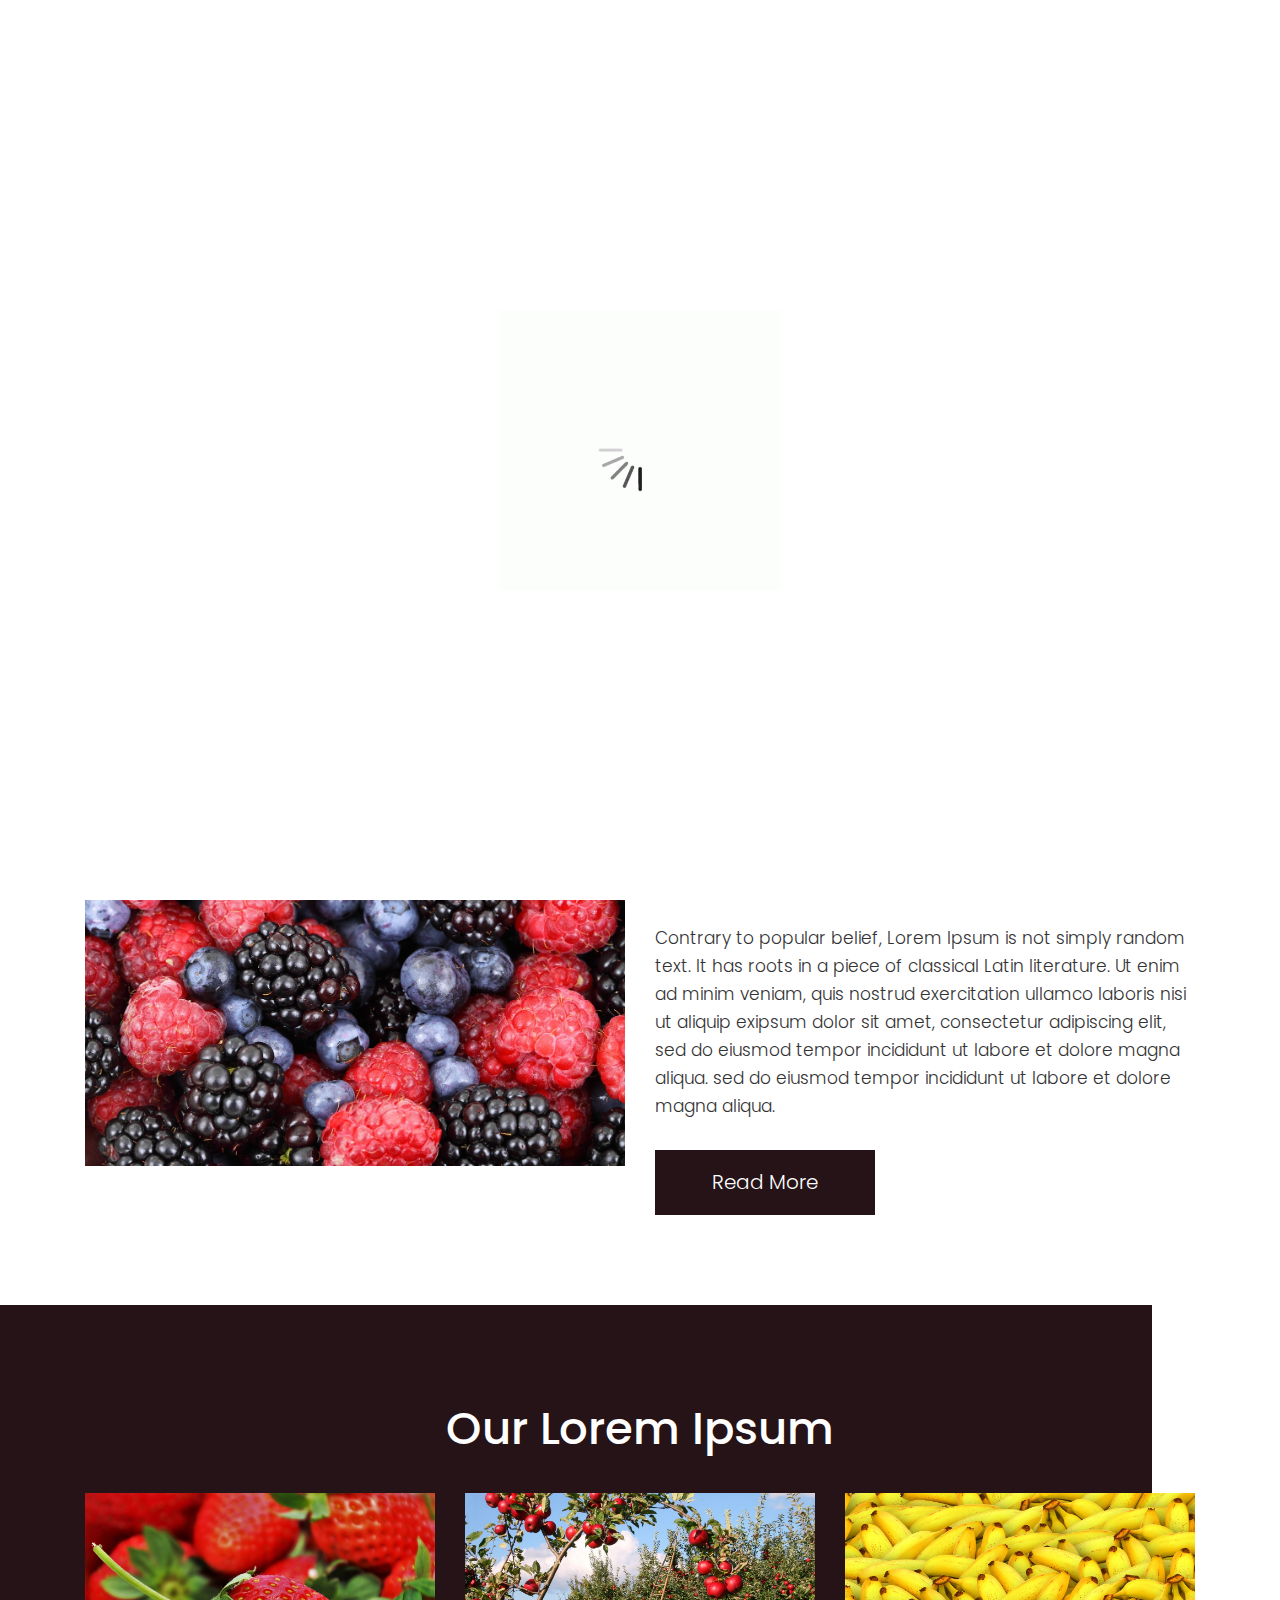
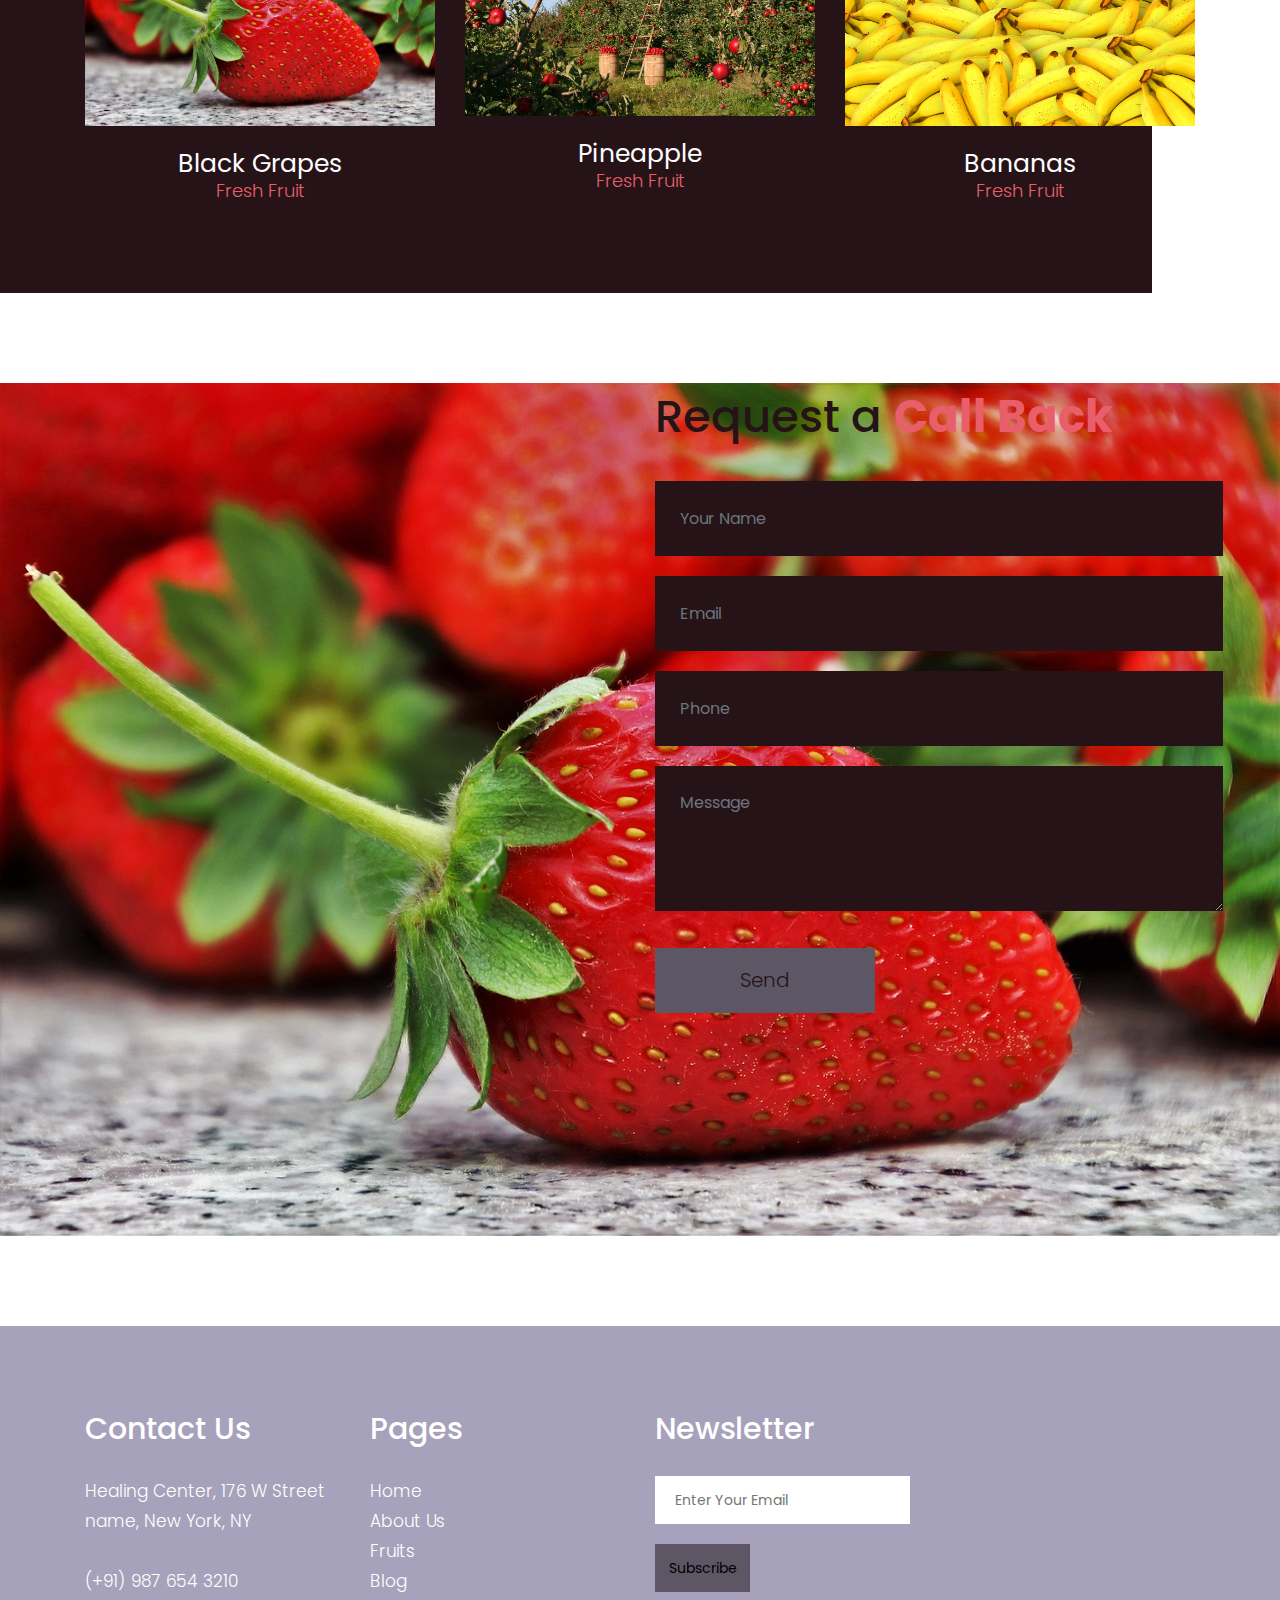
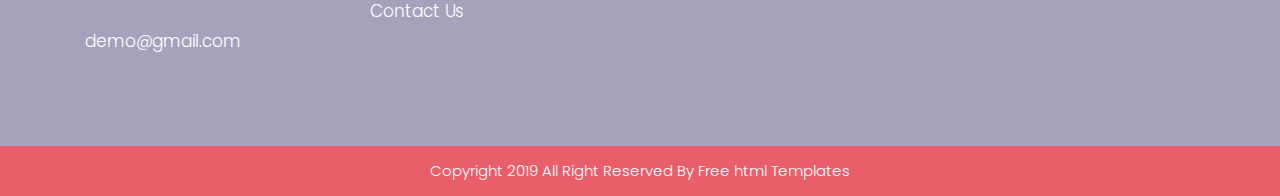
<file: biznesa_timekla_vietnes/bizness_1/index.html>
<!DOCTYPE html>
<html lang="en">

<head>
    <!-- basic -->
    <meta charset="utf-8">
    <meta http-equiv="X-UA-Compatible" content="IE=edge">
    <!-- mobile metas -->
    <meta name="viewport" content="width=device-width, initial-scale=1">
    <meta name="viewport" content="initial-scale=1, maximum-scale=1">
    <!-- site metas -->
    <title>Business</title>
    <meta name="keywords" content="">
    <meta name="description" content="">
    <meta name="author" content="">
    <!-- bootstrap css -->
    <link rel="stylesheet" href="css/bootstrap.min.css">
    <!-- style css -->
    <link rel="stylesheet" href="css/style.css">
    <!-- Responsive-->
    <link rel="stylesheet" href="css/responsive.css">
    <!-- fevicon -->
    <link rel="icon" href="images/fevicon.png" type="image/gif" />
    <!-- Scrollbar Custom CSS -->
    <link rel="stylesheet" href="css/jquery.mCustomScrollbar.min.css">
    <!-- Tweaks for older IEs-->
    <!--[if lt IE 9]>
      <script src="https://oss.maxcdn.com/html5shiv/3.7.3/html5shiv.min.js"></script>
      <script src="https://oss.maxcdn.com/respond/1.4.2/respond.min.js"></script><![endif]-->
</head>
<!-- body -->

<body class="main-layout">
    <!-- loader  -->
    <div class="loader_bg">
        <div class="loader"><img src="images/loading.gif" alt="#" /></div>
    </div>
    <!-- end loader -->
    <!-- header -->
    <header id="home">
        <!-- header inner -->
        <div class="header">
            <div class="container">
                <div class="row">

                    <div class="col-xl-9 col-lg-9 col-md-9 col-sm-9">
                        <div class="menu-area">
                            <div class="limit-box">
                                <nav class="main-menu">
                                    <ul class="menu-area-main">
                                        <li class="active"><a href="#home">Home</a></li>
                                        <li><a href="#about">About Us</a></li>
                                        <li><a href="#products">Products</a></li>
                                        <li><a href="#blog">Blog</a></li>
                                        <li><a href="#contact">Contact Us</a></li>
                                    </ul>
                                </nav>
                            </div>
                        </div>
                    </div>
                </div>
            </div>
        </div>
        <!-- end header inner -->
    </header>
    <!-- end header -->


    <section class="slider_section">
        <div class="container">
            <div class="row">
                <div class="col-md-6">
                    <div class="full">
                        <h1><strong class="cur">Best</strong><br>Lorem Ipsum</h1>
                        <p>Contrary to popular belief, Lorem Ipsum is not simply random text. It has roots in a piece of classical Latin literature</p>
                        <div class="button_section"><a class="main_bt" href="#">Buy Now</a></div>
                    </div>
                </div>
                <div class="col-md-6">
                    <div class="full text_align_center">
                    </div>
                </div>
            </div>
        </div>
    </section>

    <!-- about -->
    <div id="about" class="about layout_padding">
        <div class="container">
            <div class="row">
                <div class="col-md-6">
                    <img class="img-responsive" src="../../atteli/main.png" alt="#" />
                </div>
                <div class="col-md-6">
                    <div class="heading margin_top_30">
                        <h2>About our shop</h2>
                    </div>
                    <div class="full margin_top_20">
                        <p>Contrary to popular belief, Lorem Ipsum is not simply random text. It has roots in a piece of classical Latin literature. Ut enim ad minim veniam, quis nostrud exercitation ullamco laboris nisi ut aliquip exipsum dolor sit amet,
                            consectetur adipiscing elit, sed do eiusmod tempor incididunt ut labore et dolore magna aliqua. sed do eiusmod tempor incididunt ut labore et dolore magna aliqua.</p>
                    </div>
                    <div class="full margin_top_30">
                        <a class="main_bt" href="#">Read More</a>
                    </div>
                </div>
            </div>
        </div>
    </div>
    <!-- end about -->
    <!-- section -->
    <div id="fruits" class="section dark_bg layout_padding left_white">
        <div class="container">
            <div class="row">
                <div class="col-md-12">
                    <div class="heading full text_align_center">
                        <h2 class="white_font full text_align_center">Our Lorem Ipsum</h2>
                    </div>
                </div>
            </div>
            <div class="row">
                <div class="col-md-4 margin_top_30">
                    <div class="full fr">
                        <img class="img-responsive" src="../../atteli/second_image.png" alt="#" />
                    </div>
                    <div class="full text_align_center">
                        <h3 class="white_font">Black Grapes<br><strong class="theme_blue">Fresh Fruit</strong></h3>
                    </div>
                </div>
                <div class="col-md-4 margin_top_30">
                    <div class="full fr">
                        <img class="img-responsive" src="../../atteli/third_image.png" alt="#" />
                    </div>
                    <div class="full text_align_center">
                        <h3 class="white_font">Pineapple<br><strong class="theme_blue">Fresh Fruit</strong></h3>
                    </div>
                </div>
                <div class="col-md-4 margin_top_30">
                    <div class="full fr">
                        <img class="img-responsive" src="../../atteli/fourth_image.png" alt="#" />
                    </div>
                    <div class="full text_align_center">
                        <h3 class="white_font">Bananas<br><strong class="theme_blue">Fresh Fruit</strong></h3>
                    </div>
                </div>
            </div>
        </div>
    </div>
    <!-- end section -->


    <!-- section -->
    <div id="contact" class="section layout_padding">
        <div class="container-fluid">
            <div class="row">

                <div class="col-md-6 padding_left_0">
                    <div class="full">
                        <img class="float-left" src="../../atteli/second_image.png" alt="#" />
                    </div>
                </div>

                <div class="col-md-6">
                    <div class="heading">
                        <h2>Request a <strong class="theme_blue">Call Back</strong></h2>
                    </div>
                    <div class="full margin_top_20">
                        <form>
                            <div class="row">
                                <div class="col-sm-12">
                                    <input class="form-control" placeholder="Your Name" type="text" required="">
                                </div>
                                <div class="col-sm-12">
                                    <input class="form-control" placeholder="Email" type="Email" required="">
                                </div>
                                <div class="col-sm-12">
                                    <input class="form-control" placeholder="Phone" type="text" required="">
                                </div>
                                <div class="col-sm-12">
                                    <textarea class="form-control textarea" placeholder="Message"></textarea>
                                </div>
                            </div>
                            <button class="main_bt">Send</button>
                        </form>
                    </div>

                </div>

            </div>
        </div>
    </div>
    <!-- end section -->

    <!-- footer -->
    <footer>
        <div class="footer layout_padding">
            <div class="container">
                <div class="row">
                    <div class="col-lg-3 col-md-6 col-sm-12">
                        <h3>Contact Us</h3>
                        <p>Healing Center, 176 W Street name, New York, NY<br><br>(+91) 987 654 3210<br><br>demo@gmail.com</p>
                    </div>
                    <div class="col-lg-3 col-md-6 col-sm-12">
                        <h3>Pages</h3>
                        <p>
                            <a href="#home">Home</a><br>
                            <a href="#about">About Us</a><br>
                            <a href="#fruits">Fruits</a><br>
                            <a href="#blog">Blog</a><br>
                            <a href="#contact">Contact Us</a>
                    </div>

                    <div class="col-lg-3 col-md-6 col-sm-12">
                        <h3>Newsletter</h3>
                        <p>
                            <form>
                                <input type="text" name="email" placeholder="Enter Your Email" />
                                <button>Subscribe</button>
                            </form>
                        </p>
                    </div>
                </div>
            </div>
        </div>
        <div class="copyright">
            <div class="container">
                <p>Copyright 2019 All Right Reserved By <a href="https://html.design/">Free html Templates</a></p>
            </div>
        </div>
    </footer>
    <!-- end footer -->
    <!-- Javascript files-->
    <script src="js/jquery.min.js"></script>
    <script src="js/popper.min.js"></script>
    <script src="js/bootstrap.bundle.min.js"></script>
    <script src="js/jquery-3.0.0.min.js"></script>
    <script src="js/plugin.js"></script>

    <!-- sidebar -->
    <script src="js/jquery.mCustomScrollbar.concat.min.js"></script>
    <script src="js/custom.js"></script>
</body>

</html>
</file>
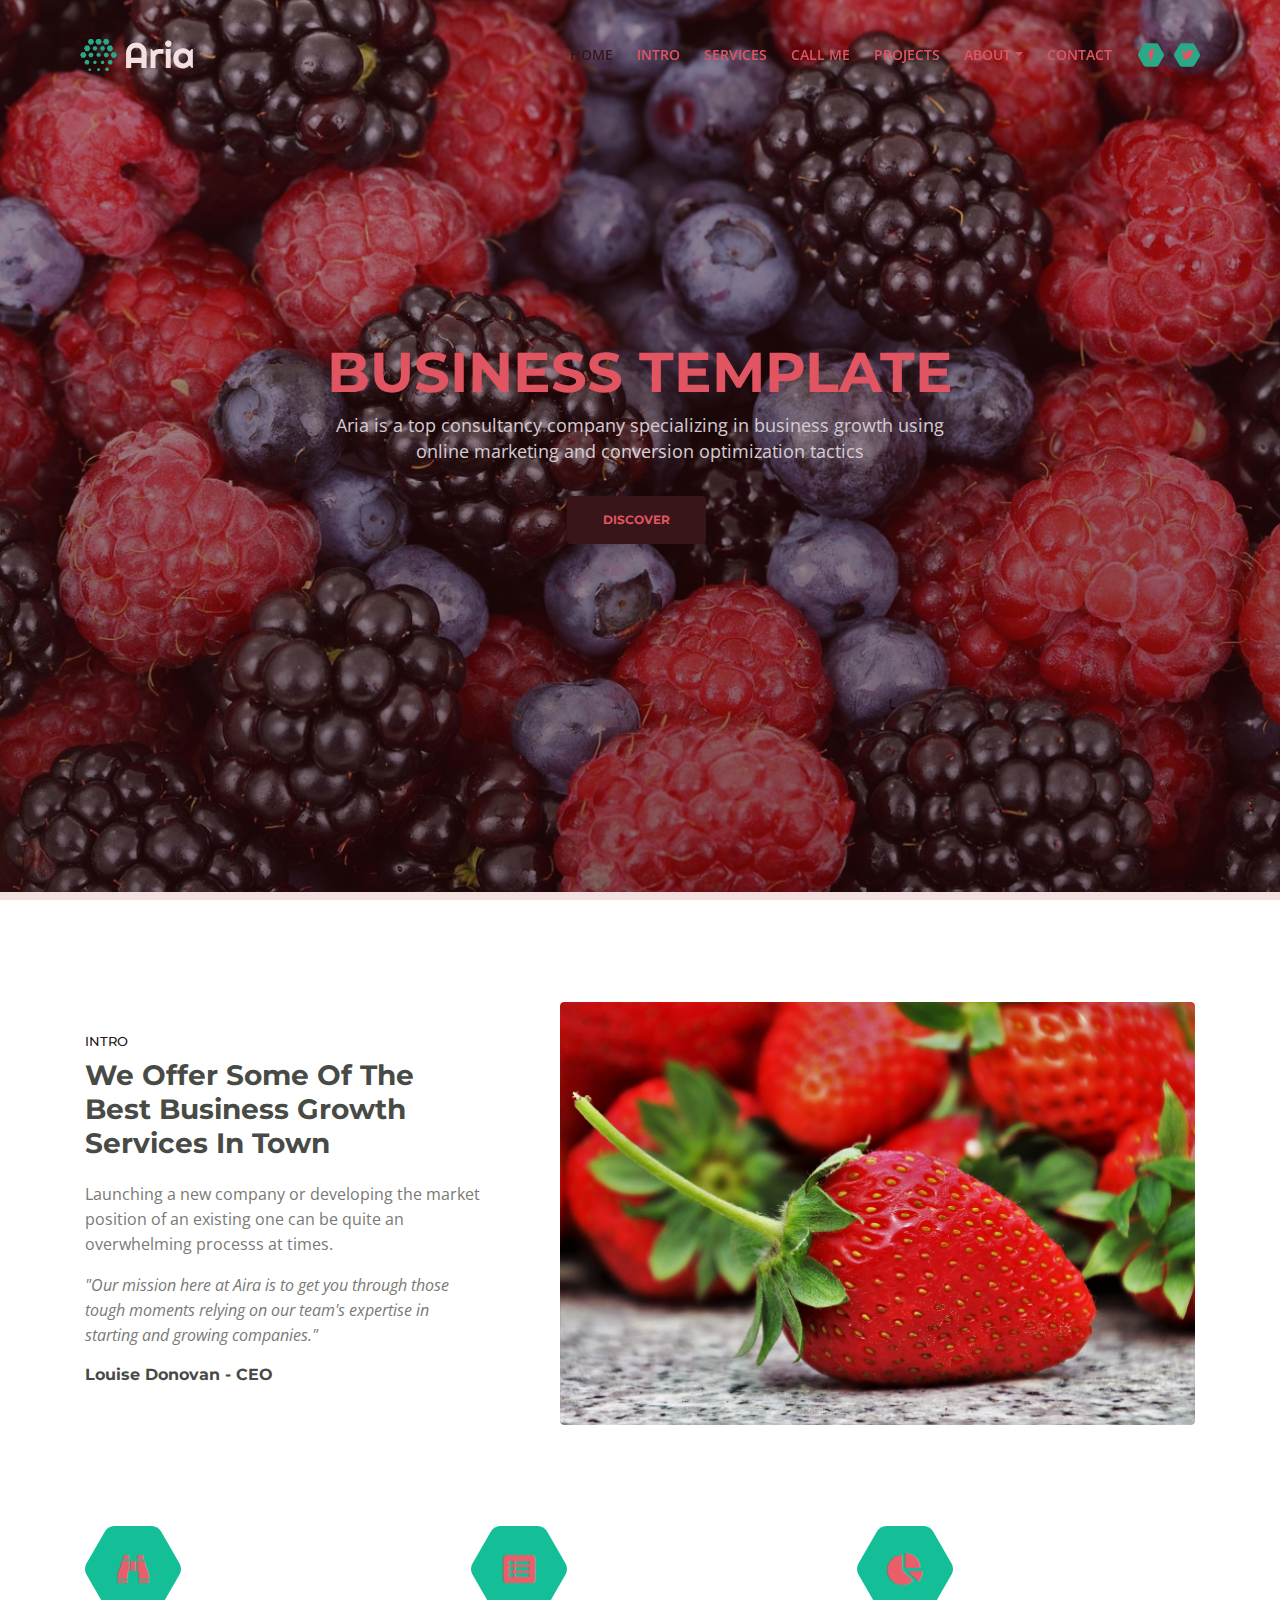
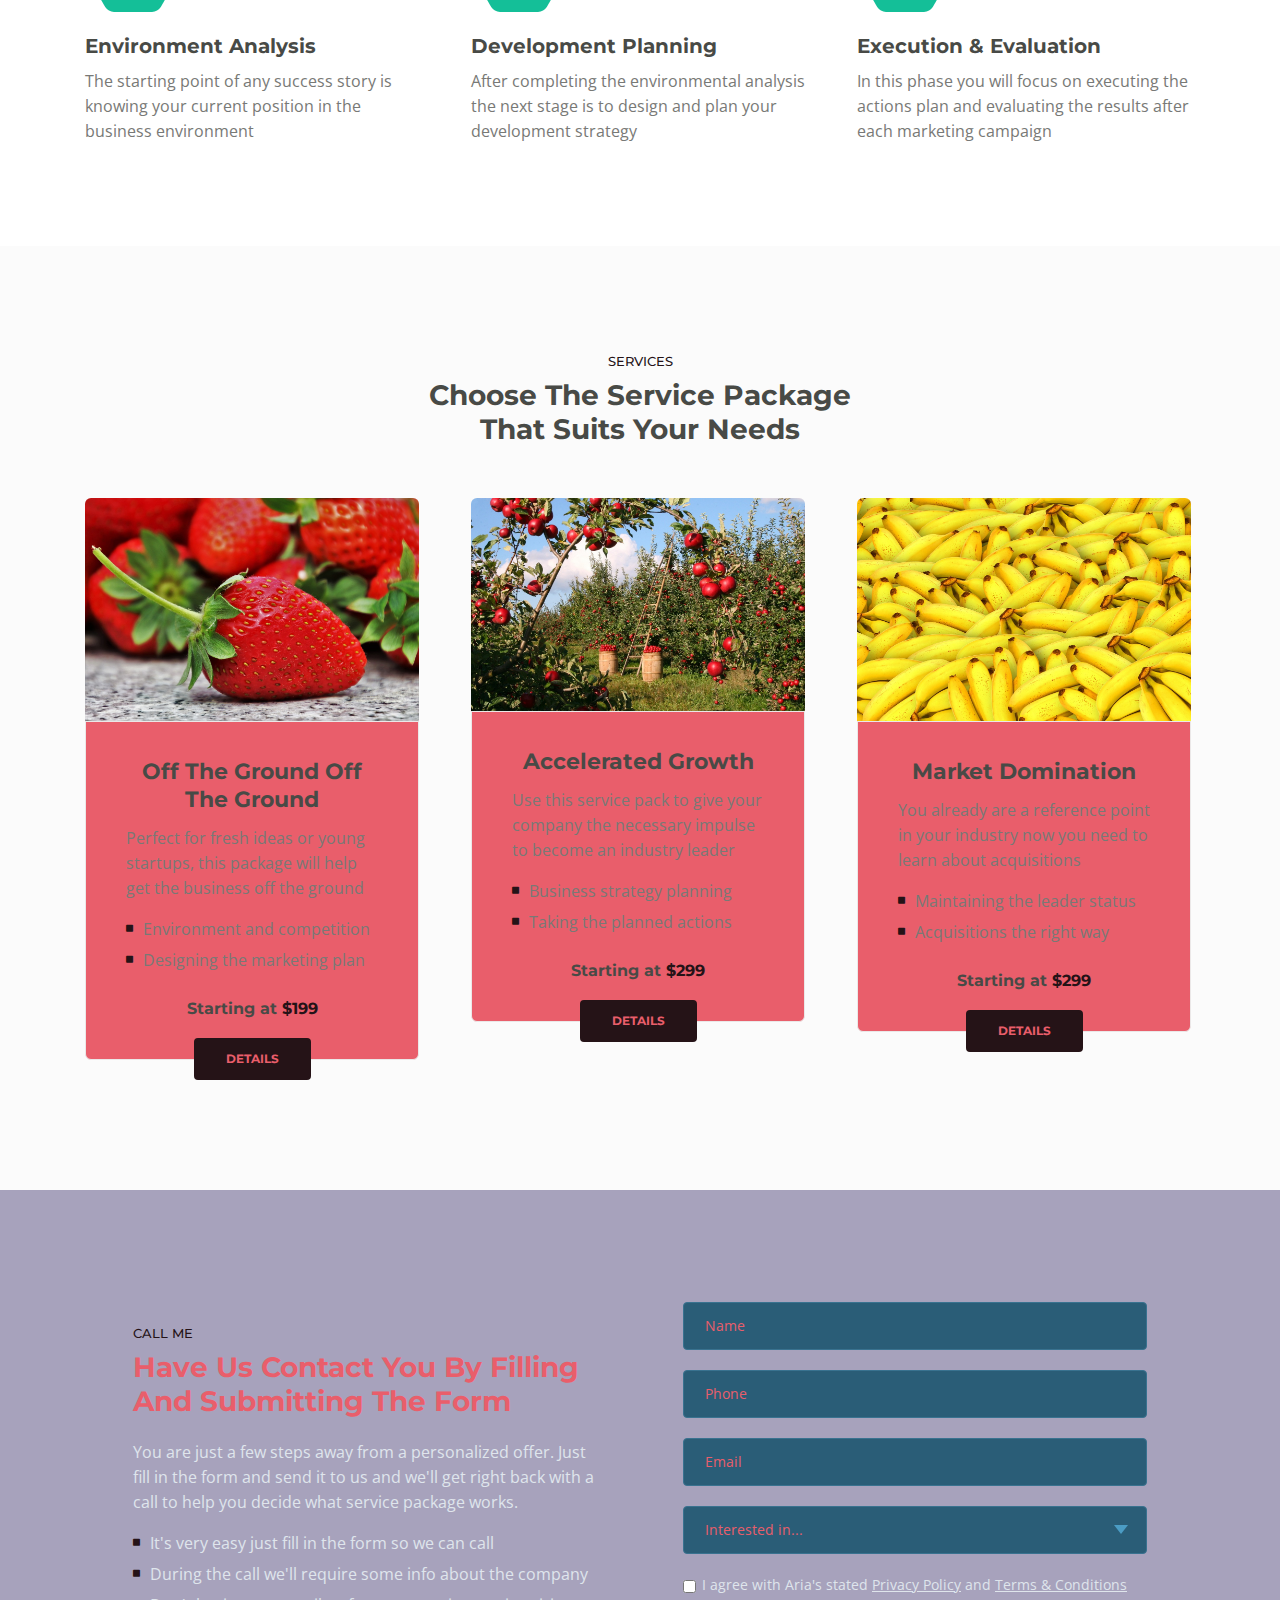
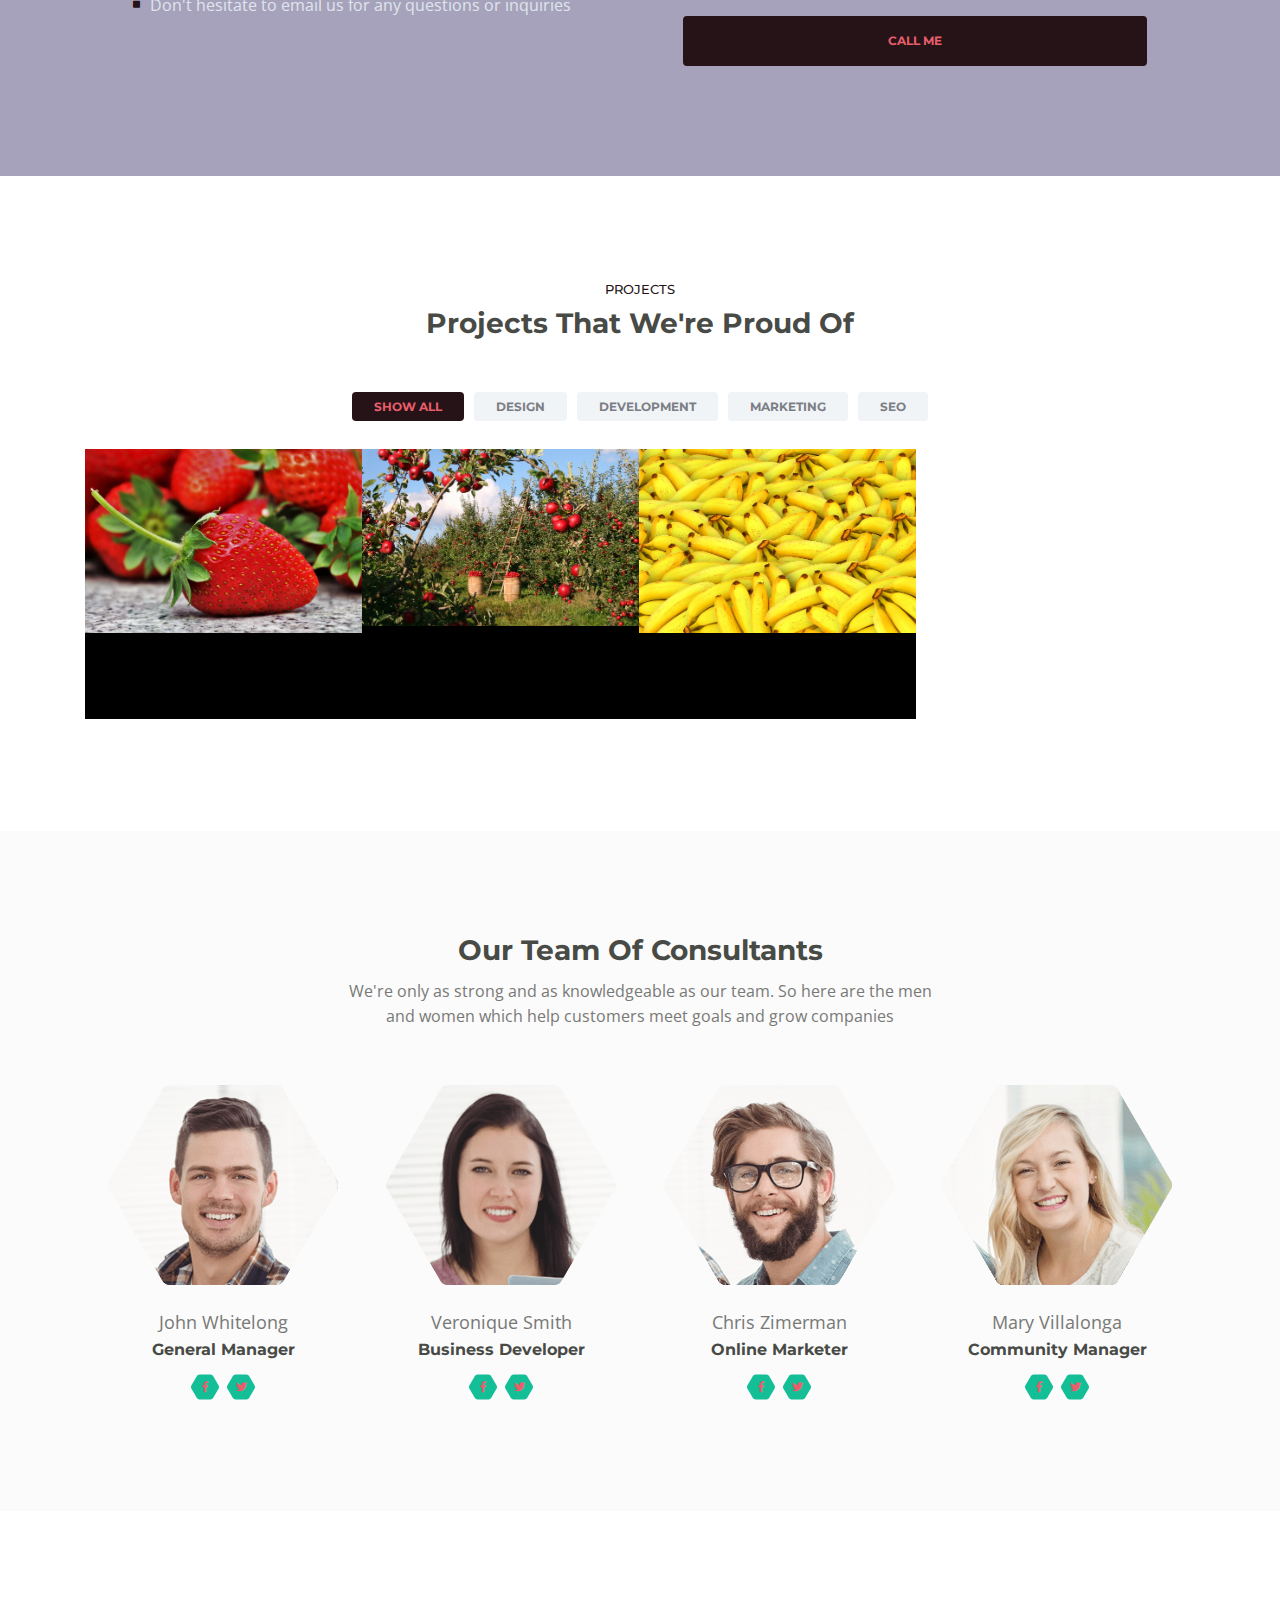
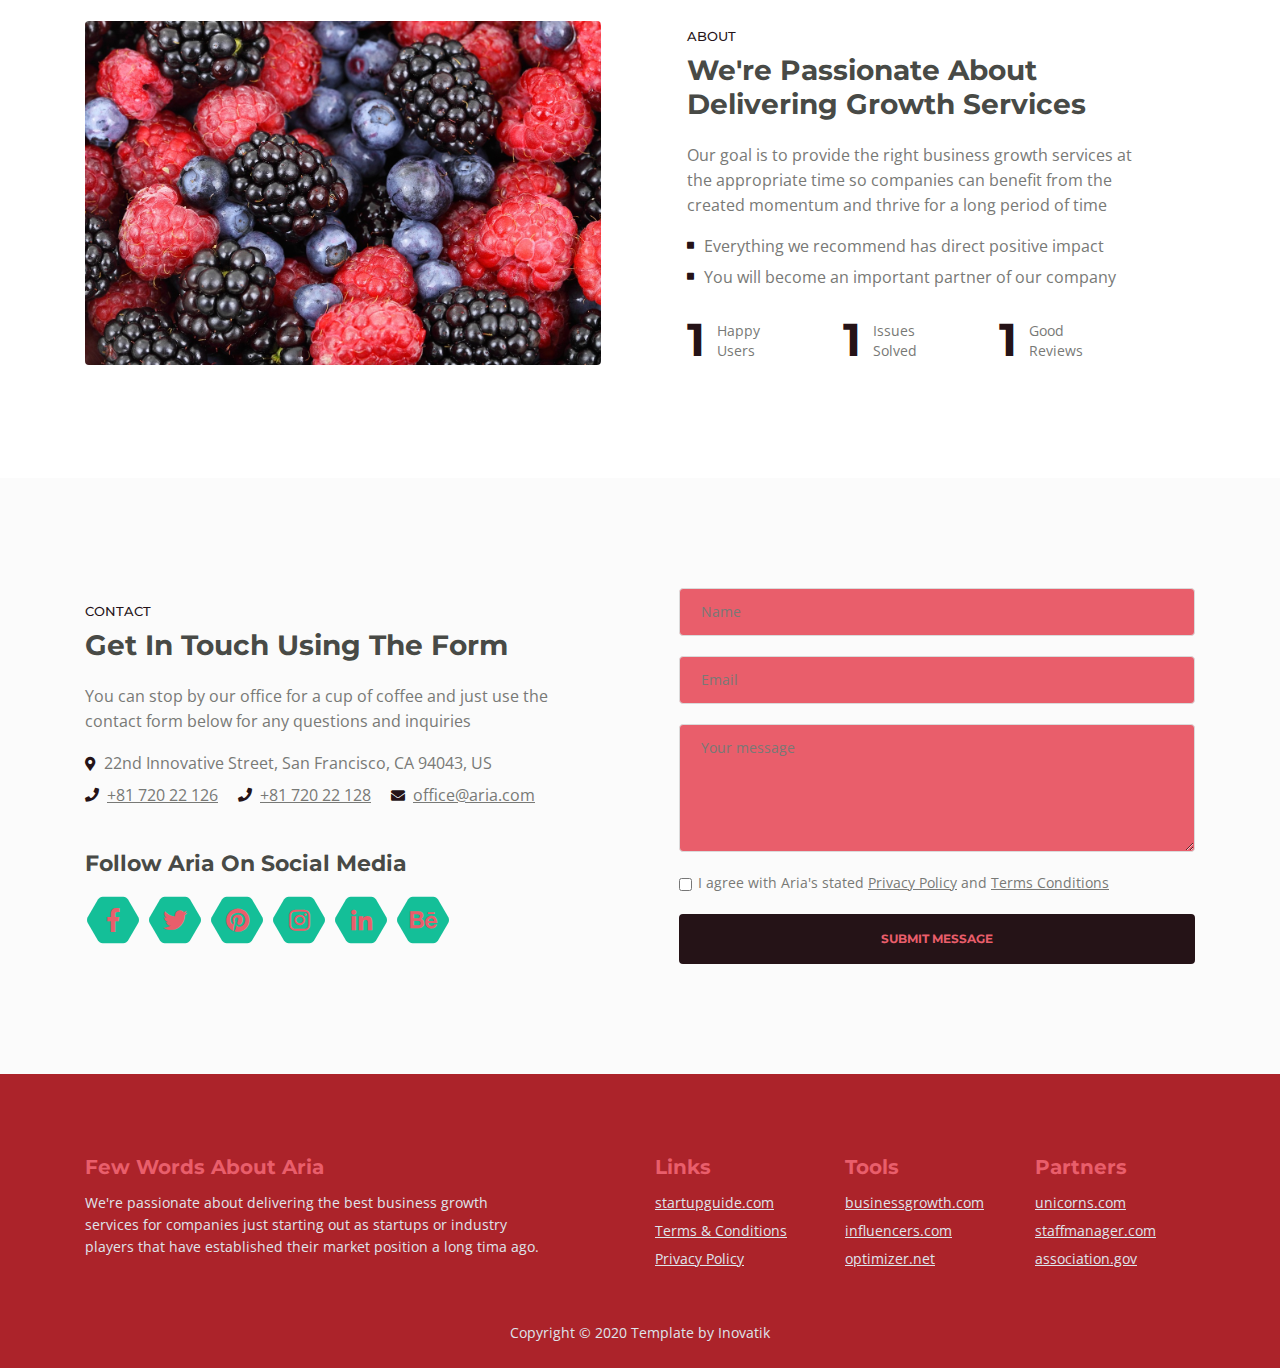
<file: biznesa_timekla_vietnes/bizness_2/index.html>
<!DOCTYPE html>
<html lang="en">

<head>
    <meta charset="utf-8" />
    <meta name="viewport" content="width=device-width, initial-scale=1, shrink-to-fit=no" />

    <!-- SEO Meta Tags -->
    <meta name="description" content="Aria is a business focused HTML landing page template built with Bootstrap to help you create lead generation websites for companies and their services." />
    <meta name="author" content="Inovatik" />

    <!-- OG Meta Tags to improve the way the post looks when you share the page on LinkedIn, Facebook, Google+ -->
    <meta property="og:site_name" content="" />
    <!-- website name -->
    <meta property="og:site" content="" />
    <!-- website link -->
    <meta property="og:title" content="" />
    <!-- title shown in the actual shared post -->
    <meta property="og:description" content="" />
    <!-- description shown in the actual shared post -->
    <meta property="og:image" content="" />
    <!-- image link, make sure it's jpg -->
    <meta property="og:url" content="" />
    <!-- where do you want your post to link to -->
    <meta property="og:type" content="article" />

    <!-- Website Title -->
    <title>Aria - Business HTML Landing Page Template</title>

    <!-- Styles -->
    <link href="https://fonts.googleapis.com/css?family=Montserrat:500,700&display=swap&subset=latin-ext" rel="stylesheet" />
    <link href="https://fonts.googleapis.com/css?family=Open+Sans:400,400i,600&display=swap&subset=latin-ext" rel="stylesheet" />
    <link href="css/bootstrap.css" rel="stylesheet" />
    <link href="css/fontawesome-all.css" rel="stylesheet" />
    <link href="css/swiper.css" rel="stylesheet" />
    <link href="css/magnific-popup.css" rel="stylesheet" />
    <link href="css/styles.css" rel="stylesheet" />

    <!-- Favicon  -->
    <link rel="icon" href="images/favicon.png" />
</head>

<body data-spy="scroll" data-target=".fixed-top">
    <!-- Preloader -->
    <div class="spinner-wrapper">
        <div class="spinner">
            <div class="bounce1"></div>
            <div class="bounce2"></div>
            <div class="bounce3"></div>
        </div>
    </div>
    <!-- end of preloader -->

    <!-- Navbar -->
    <nav class="navbar navbar-expand-md navbar-dark navbar-custom fixed-top">
        <!-- Text Logo - Use this if you don't have a graphic logo -->
        <!-- <a class="navbar-brand logo-text page-scroll" href="index.html">Aria</a> -->

        <!-- Image Logo -->
        <a class="navbar-brand logo-image" href="index.html"><img src="images/logo.svg" alt="alternative" /></a>
        <!-- Mobile Menu Toggle Button -->
        <button class="navbar-toggler" type="button" data-toggle="collapse" data-target="#navbarsExampleDefault" aria-controls="navbarsExampleDefault" aria-expanded="false" aria-label="Toggle navigation">
        <span class="navbar-toggler-awesome fas fa-bars"></span>
        <span class="navbar-toggler-awesome fas fa-times"></span>
      </button>
        <!-- end of mobile menu toggle button -->

        <div class="collapse navbar-collapse" id="navbarsExampleDefault">
            <ul class="navbar-nav ml-auto">
                <li class="nav-item">
                    <a class="nav-link page-scroll" href="#header">HOME <span class="sr-only">(current)</span></a
            >
          </li>
          <li class="nav-item">
            <a class="nav-link page-scroll" href="#intro">INTRO</a>
                </li>
                <li class="nav-item">
                    <a class="nav-link page-scroll" href="#services">SERVICES</a>
                </li>
                <li class="nav-item">
                    <a class="nav-link page-scroll" href="#callMe">CALL ME</a>
                </li>
                <li class="nav-item">
                    <a class="nav-link page-scroll" href="#projects">PROJECTS</a>
                </li>

                <!-- Dropdown Menu -->
                <li class="nav-item dropdown">
                    <a class="nav-link dropdown-toggle page-scroll" href="#about" id="navbarDropdown" role="button" aria-haspopup="true" aria-expanded="false">ABOUT</a
            >
            <div class="dropdown-menu" aria-labelledby="navbarDropdown">
              <a class="dropdown-item" href="terms-conditions.html"
                ><span class="item-text">TERMS CONDITIONS</span></a
              >
              <div class="dropdown-items-divide-hr"></div>
              <a class="dropdown-item" href="privacy-policy.html"
                ><span class="item-text">PRIVACY POLICY</span></a
              >
            </div>
          </li>
          <!-- end of dropdown menu -->

          <li class="nav-item">
            <a class="nav-link page-scroll" href="#contact">CONTACT</a>
                </li>
            </ul>
            <span class="nav-item social-icons">
          <span class="fa-stack">
            <a href="#your-link">
              <span class="hexagon"></span>
            <i class="fab fa-facebook-f fa-stack-1x"></i>
            </a>
            </span>
            <span class="fa-stack">
            <a href="#your-link">
              <span class="hexagon"></span>
            <i class="fab fa-twitter fa-stack-1x"></i>
            </a>
            </span>
            </span>
        </div>
    </nav>
    <!-- end of navbar -->
    <!-- end of navbar -->

    <!-- Header -->
    <header id="header" class="header">
        <div class="header-content">
            <div class="container">
                <div class="row">
                    <div class="col-lg-12">
                        <div class="text-container">
                            <h1>
                                BUSINESS
                                <span id="js-rotating">TEMPLATE, SERVICES, SOLUTIONS</span>
                            </h1>
                            <p class="p-heading p-large">
                                Aria is a top consultancy company specializing in business growth using online marketing and conversion optimization tactics
                            </p>
                            <a class="btn-solid-lg page-scroll" href="#intro">DISCOVER</a>
                        </div>
                    </div>
                    <!-- end of col -->
                </div>
                <!-- end of row -->
            </div>
            <!-- end of container -->
        </div>
        <!-- end of header-content -->
    </header>
    <!-- end of header -->
    <!-- end of header -->

    <!-- Intro -->
    <div id="intro" class="basic-1">
        <div class="container">
            <div class="row">
                <div class="col-lg-5">
                    <div class="text-container">
                        <div class="section-title">INTRO</div>
                        <h2>
                            We Offer Some Of The Best Business Growth Services In Town
                        </h2>
                        <p>
                            Launching a new company or developing the market position of an existing one can be quite an overwhelming processs at times.
                        </p>
                        <p class="testimonial-text">
                            "Our mission here at Aira is to get you through those tough moments relying on our team's expertise in starting and growing companies."
                        </p>
                        <div class="testimonial-author">Louise Donovan - CEO</div>
                    </div>
                    <!-- end of text-container -->
                </div>
                <!-- end of col -->
                <div class="col-lg-7">
                    <div class="image-container">
                        <img class="img-fluid" src="../../atteli/second_image.png" alt="alternative" />
                    </div>
                    <!-- end of image-container -->
                </div>
                <!-- end of col -->
            </div>
            <!-- end of row -->
        </div>
        <!-- end of container -->
    </div>
    <!-- end of basic-1 -->
    <!-- end of intro -->

    <!-- Description -->
    <div class="cards-1">
        <div class="container">
            <div class="row">
                <div class="col-lg-12">
                    <!-- Card -->
                    <div class="card">
                        <span class="fa-stack">
                <span class="hexagon"></span>
                        <i class="fas fa-binoculars fa-stack-1x"></i>
                        </span>
                        <div class="card-body">
                            <h4 class="card-title">Environment Analysis</h4>
                            <p>
                                The starting point of any success story is knowing your current position in the business environment
                            </p>
                        </div>
                    </div>
                    <!-- end of card -->

                    <!-- Card -->
                    <div class="card">
                        <span class="fa-stack">
                <span class="hexagon"></span>
                        <i class="fas fa-list-alt fa-stack-1x"></i>
                        </span>
                        <div class="card-body">
                            <h4 class="card-title">Development Planning</h4>
                            <p>
                                After completing the environmental analysis the next stage is to design and plan your development strategy
                            </p>
                        </div>
                    </div>
                    <!-- end of card -->

                    <!-- Card -->
                    <div class="card">
                        <span class="fa-stack">
                <span class="hexagon"></span>
                        <i class="fas fa-chart-pie fa-stack-1x"></i>
                        </span>
                        <div class="card-body">
                            <h4 class="card-title">Execution & Evaluation</h4>
                            <p>
                                In this phase you will focus on executing the actions plan and evaluating the results after each marketing campaign
                            </p>
                        </div>
                    </div>
                    <!-- end of card -->
                </div>
                <!-- end of col -->
            </div>
            <!-- end of row -->
        </div>
        <!-- end of container -->
    </div>
    <!-- end of cards-1 -->
    <!-- end of description -->

    <!-- Services -->
    <div id="services" class="cards-2">
        <div class="container">
            <div class="row">
                <div class="col-lg-12">
                    <div class="section-title">SERVICES</div>
                    <h2>
                        Choose The Service Package<br /> That Suits Your Needs
                    </h2>
                </div>
                <!-- end of col -->
            </div>
            <!-- end of row -->
            <div class="row">
                <div class="col-lg-12">
                    <!-- Card -->
                    <div class="card">
                        <div class="card-image">
                            <img class="img-fluid" src="../../atteli/second_image.png" alt="alternative" />
                        </div>
                        <div class="card-body">
                            <h3 class="card-title">Off The Ground Off The Ground</h3>
                            <p>
                                Perfect for fresh ideas or young startups, this package will help get the business off the ground
                            </p>
                            <ul class="list-unstyled li-space-lg">
                                <li class="media">
                                    <i class="fas fa-square"></i>
                                    <div class="media-body">Environment and competition</div>
                                </li>
                                <li class="media">
                                    <i class="fas fa-square"></i>
                                    <div class="media-body">Designing the marketing plan</div>
                                </li>
                            </ul>
                            <p class="price">Starting at <span>$199</span></p>
                        </div>
                        <div class="button-container">
                            <a class="btn-solid-reg page-scroll" href="#callMe">DETAILS</a>
                        </div>
                        <!-- end of button-container -->
                    </div>
                    <!-- end of card -->

                    <!-- Card -->
                    <div class="card">
                        <div class="card-image">
                            <img class="img-fluid" src="../../atteli/third_image.png" alt="alternative" />
                        </div>
                        <div class="card-body">
                            <h3 class="card-title">Accelerated Growth</h3>
                            <p>
                                Use this service pack to give your company the necessary impulse to become an industry leader
                            </p>
                            <ul class="list-unstyled li-space-lg">
                                <li class="media">
                                    <i class="fas fa-square"></i>
                                    <div class="media-body">Business strategy planning</div>
                                </li>
                                <li class="media">
                                    <i class="fas fa-square"></i>
                                    <div class="media-body">Taking the planned actions</div>
                                </li>
                            </ul>
                            <p class="price">Starting at <span>$299</span></p>
                        </div>
                        <div class="button-container">
                            <a class="btn-solid-reg page-scroll" href="#callMe">DETAILS</a>
                        </div>
                        <!-- end of button-container -->
                    </div>
                    <!-- end of card -->

                    <!-- Card -->
                    <div class="card">
                        <div class="card-image">
                            <img class="img-fluid" src="../../atteli/fourth_image.png" alt="alternative" />
                        </div>
                        <div class="card-body">
                            <h3 class="card-title">Market Domination</h3>
                            <p>
                                You already are a reference point in your industry now you need to learn about acquisitions
                            </p>
                            <ul class="list-unstyled li-space-lg">
                                <li class="media">
                                    <i class="fas fa-square"></i>
                                    <div class="media-body">Maintaining the leader status</div>
                                </li>
                                <li class="media">
                                    <i class="fas fa-square"></i>
                                    <div class="media-body">Acquisitions the right way</div>
                                </li>
                            </ul>
                            <p class="price">Starting at <span>$299</span></p>
                        </div>
                        <div class="button-container">
                            <a class="btn-solid-reg page-scroll" href="#callMe">DETAILS</a>
                        </div>
                        <!-- end of button-container -->
                    </div>
                    <!-- end of card -->
                </div>
                <!-- end of col -->
            </div>
            <!-- end of row -->
        </div>
        <!-- end of container -->
    </div>
    <!-- end of cards-2 -->
    <!-- end of services -->

    <!-- Call Me -->
    <div id="callMe" class="form-1">
        <div class="container">
            <div class="row">
                <div class="col-lg-6">
                    <div class="text-container">
                        <div class="section-title">CALL ME</div>
                        <h2 class="white">
                            Have Us Contact You By Filling And Submitting The Form
                        </h2>
                        <p class="white">
                            You are just a few steps away from a personalized offer. Just fill in the form and send it to us and we'll get right back with a call to help you decide what service package works.
                        </p>
                        <ul class="list-unstyled li-space-lg white">
                            <li class="media">
                                <i class="fas fa-square"></i>
                                <div class="media-body">
                                    It's very easy just fill in the form so we can call
                                </div>
                            </li>
                            <li class="media">
                                <i class="fas fa-square"></i>
                                <div class="media-body">
                                    During the call we'll require some info about the company
                                </div>
                            </li>
                            <li class="media">
                                <i class="fas fa-square"></i>
                                <div class="media-body">
                                    Don't hesitate to email us for any questions or inquiries
                                </div>
                            </li>
                        </ul>
                    </div>
                </div>
                <!-- end of col -->
                <div class="col-lg-6">
                    <!-- Call Me Form -->
                    <form id="callMeForm" data-toggle="validator" data-focus="false">
                        <div class="form-group">
                            <input type="text" class="form-control-input" id="lname" name="lname" required />
                            <label class="label-control" for="lname">Name</label>
                            <div class="help-block with-errors"></div>
                        </div>
                        <div class="form-group">
                            <input type="text" class="form-control-input" id="lphone" name="lphone" required />
                            <label class="label-control" for="lphone">Phone</label>
                            <div class="help-block with-errors"></div>
                        </div>
                        <div class="form-group">
                            <input type="email" class="form-control-input" id="lemail" name="lemail" required />
                            <label class="label-control" for="lemail">Email</label>
                            <div class="help-block with-errors"></div>
                        </div>
                        <div class="form-group">
                            <select class="form-control-select" id="lselect" required>
                  <option class="select-option" value="" disabled selected>
                    Interested in...
                  </option>
                  <option class="select-option" value="Off The Ground">
                    Off The Ground
                  </option>
                  <option class="select-option" value="Accelerated Growth">
                    Accelerated Growth
                  </option>
                  <option class="select-option" value="Market Domination">
                    Market Domination
                  </option>
                </select>
                            <div class="help-block with-errors"></div>
                        </div>
                        <div class="form-group checkbox white">
                            <input type="checkbox" id="lterms" value="Agreed-to-Terms" name="lterms" required />I agree with Aria's stated
                            <a class="white" href="privacy-policy.html">Privacy Policy</a> and
                            <a class="white" href="terms-conditions.html">Terms & Conditions</a
                >
                <div class="help-block with-errors"></div>
              </div>
              <div class="form-group">
                <button type="submit" class="form-control-submit-button">
                  CALL ME
                </button>
              </div>
              <div class="form-message">
                <div id="lmsgSubmit" class="h3 text-center hidden"></div>
              </div>
            </form>
            <!-- end of call me form -->
          </div>
          <!-- end of col -->
        </div>
        <!-- end of row -->
      </div>
      <!-- end of container -->
    </div>
    <!-- end of form-1 -->
    <!-- end of call me -->

    <!-- Projects -->
    <div id="projects" class="filter">
      <div class="container">
        <div class="row">
          <div class="col-lg-12">
            <div class="section-title">PROJECTS</div>
            <h2>Projects That We're Proud Of</h2>
          </div>
          <!-- end of col -->
        </div>
        <!-- end of row -->
        <div class="row">
          <div class="col-lg-12">
            <!-- Filter -->
            <div class="button-group filters-button-group">
              <a class="button is-checked" data-filter="*"
                ><span>SHOW ALL</span></a
              >
              <a class="button" data-filter=".design"><span>DESIGN</span></a>
                            <a class="button" data-filter=".development"><span>DEVELOPMENT</span></a
              >
              <a class="button" data-filter=".marketing"
                ><span>MARKETING</span></a
              >
              <a class="button" data-filter=".seo"><span>SEO</span></a>
                        </div>
                        <!-- end of button group -->
                        <div class="grid">
                            <div class="element-item development">
                                <a class="popup-with-move-anim" href="#project-1">
                                    <div class="element-item-overlay">
                                        <span>Online Banking</span>
                                    </div>
                                    <img src="../../atteli/second_image.png" alt="alternative" /></a>
                            </div>
                            <div class="element-item development">
                                <a class="popup-with-move-anim" href="#project-2">
                                    <div class="element-item-overlay">
                                        <span>Classic Industry</span>
                                    </div>
                                    <img src="../../atteli/third_image.png" alt="alternative" /></a>
                            </div>
                            <div class="element-item design development marketing">
                                <a class="popup-with-move-anim" href="#project-3">
                                    <div class="element-item-overlay">
                                        <span>BoomBap Audio</span>
                                    </div>
                                    <img src="../../atteli/fourth_image.png" alt="alternative" /></a>
                            </div>
                        </div>
                        <!-- end of grid -->
                        <!-- end of filter -->
                </div>
                <!-- end of col -->
            </div>
            <!-- end of row -->
        </div>
        <!-- end of container -->
    </div>
    <!-- end of filter -->
    <!-- end of projects -->

    <!-- Project Lightboxes -->
    <!-- Lightbox -->
    <div id="project-1" class="lightbox-basic zoom-anim-dialog mfp-hide">
        <div class="row">
            <button title="Close (Esc)" type="button" class="mfp-close x-button">
          ×
        </button>
            <div class="col-lg-8">
                <img class="img-fluid" src="../../atteli/second_image.png" alt="alternative" />
            </div>
            <!-- end of col -->
            <div class="col-lg-4">
                <h3>Online Banking</h3>
                <hr class="line-heading" />
                <h6>Strategy Development</h6>
                <p>
                    Need a solid foundation for your business growth plans? Aria will help you manage sales and meet your current needs
                </p>
                <p>
                    By offering the best professional services and quality products in the market. Don't hesitate and get in touch with us.
                </p>
                <div class="testimonial-container">
                    <p class="testimonial-text">
                        Need a solid foundation for your business growth plans? Aria will help you manage sales and meet your current requirements.
                    </p>
                    <p class="testimonial-author">General Manager</p>
                </div>
                <a class="btn-solid-reg" href="#your-link">DETAILS</a>
                <a class="btn-outline-reg mfp-close as-button" href="#projects">BACK</a
          >
        </div>
        <!-- end of col -->
      </div>
      <!-- end of row -->
    </div>
    <!-- end of lightbox-basic -->
    <!-- end of lightbox -->

    <!-- Lightbox -->
    <div id="project-2" class="lightbox-basic zoom-anim-dialog mfp-hide">
      <div class="row">
        <button title="Close (Esc)" type="button" class="mfp-close x-button">
          ×
        </button>
        <div class="col-lg-8">
          <img
            class="img-fluid"
            src="../../atteli/third_image.png"
            alt="alternative"
          />
        </div>
        <!-- end of col -->
        <div class="col-lg-4">
          <h3>Classic Industry</h3>
          <hr class="line-heading" />
          <h6>Strategy Development</h6>
          <p>
            Need a solid foundation for your business growth plans? Aria will
            help you manage sales and meet your current needs
          </p>
          <p>
            By offering the best professional services and quality products in
            the market. Don't hesitate and get in touch with us.
          </p>
          <div class="testimonial-container">
            <p class="testimonial-text">
              Need a solid foundation for your business growth plans? Aria will
              help you manage sales and meet your current requirements.
            </p>
            <p class="testimonial-author">General Manager</p>
          </div>
          <a class="btn-solid-reg" href="#your-link">DETAILS</a>
                <a class="btn-outline-reg mfp-close as-button" href="#projects">BACK</a
          >
        </div>
        <!-- end of col -->
      </div>
      <!-- end of row -->
    </div>
    <!-- end of lightbox-basic -->
    <!-- end of lightbox -->

    <!-- Lightbox -->
    <div id="project-3" class="lightbox-basic zoom-anim-dialog mfp-hide">
      <div class="row">
        <button title="Close (Esc)" type="button" class="mfp-close x-button">
          ×
        </button>
        <div class="col-lg-8">
          <img
            class="img-fluid"
            src="../../atteli/fourth_image.png"
            alt="alternative"
          />
        </div>
        <!-- end of col -->
        <div class="col-lg-4">
          <h3>BoomBap Audio</h3>
          <hr class="line-heading" />
          <h6>Strategy Development</h6>
          <p>
            Need a solid foundation for your business growth plans? Aria will
            help you manage sales and meet your current needs
          </p>
          <p>
            By offering the best professional services and quality products in
            the market. Don't hesitate and get in touch with us.
          </p>
          <div class="testimonial-container">
            <p class="testimonial-text">
              Need a solid foundation for your business growth plans? Aria will
              help you manage sales and meet your current requirements.
            </p>
            <p class="testimonial-author">General Manager</p>
          </div>
          <a class="btn-solid-reg" href="#your-link">DETAILS</a>
                <a class="btn-outline-reg mfp-close as-button" href="#projects">BACK</a
          >
        </div>
        <!-- end of col -->
      </div>
      <!-- end of row -->
    </div>
    <!-- end of lightbox-basic -->
    <!-- end of lightbox -->

    <!-- end of project lightboxes -->

    <!-- Team -->
    <div class="basic-2">
      <div class="container">
        <div class="row">
          <div class="col-lg-12">
            <h2>Our Team Of Consultants</h2>
            <p class="p-heading">
              We're only as strong and as knowledgeable as our team. So here are
              the men and women which help customers meet goals and grow
              companies
            </p>
          </div>
          <!-- end of col -->
        </div>
        <!-- end of row -->
        <div class="row">
          <div class="col-lg-12">
            <!-- Team Member -->
            <div class="team-member">
              <div class="image-wrapper">
                <img
                  class="img-fluid"
                  src="images/team-1.png"
                  alt="alternative"
                />
              </div>
              <!-- end of image-wrapper -->
              <p class="p-large">John Whitelong</p>
              <p class="job-title">General Manager</p>
              <span class="social-icons">
                <span class="fa-stack">
                  <a href="#your-link">
                    <span class="hexagon"></span>
                    <i class="fab fa-facebook-f fa-stack-1x"></i>
                  </a>
                </span>
                <span class="fa-stack">
                  <a href="#your-link">
                    <span class="hexagon"></span>
                <i class="fab fa-twitter fa-stack-1x"></i>
                </a>
                </span>
                </span>
            </div>
            <!-- end of team-member -->
            <!-- end of team member -->

            <!-- Team Member -->
            <div class="team-member">
                <div class="image-wrapper">
                    <img class="img-fluid" src="images/team-2.png" alt="alternative" />
                </div>
                <!-- end of image wrapper -->
                <p class="p-large">Veronique Smith</p>
                <p class="job-title">Business Developer</p>
                <span class="social-icons">
                <span class="fa-stack">
                  <a href="#your-link">
                    <span class="hexagon"></span>
                <i class="fab fa-facebook-f fa-stack-1x"></i>
                </a>
                </span>
                <span class="fa-stack">
                  <a href="#your-link">
                    <span class="hexagon"></span>
                <i class="fab fa-twitter fa-stack-1x"></i>
                </a>
                </span>
                </span>
            </div>
            <!-- end of team-member -->
            <!-- end of team member -->

            <!-- Team Member -->
            <div class="team-member">
                <div class="image-wrapper">
                    <img class="img-fluid" src="images/team-3.png" alt="alternative" />
                </div>
                <!-- end of image wrapper -->
                <p class="p-large">Chris Zimerman</p>
                <p class="job-title">Online Marketer</p>
                <span class="social-icons">
                <span class="fa-stack">
                  <a href="#your-link">
                    <span class="hexagon"></span>
                <i class="fab fa-facebook-f fa-stack-1x"></i>
                </a>
                </span>
                <span class="fa-stack">
                  <a href="#your-link">
                    <span class="hexagon"></span>
                <i class="fab fa-twitter fa-stack-1x"></i>
                </a>
                </span>
                </span>
            </div>
            <!-- end of team-member -->
            <!-- end of team member -->

            <!-- Team Member -->
            <div class="team-member">
                <div class="image-wrapper">
                    <img class="img-fluid" src="images/team-4.png" alt="alternative" />
                </div>
                <!-- end of image wrapper -->
                <p class="p-large">Mary Villalonga</p>
                <p class="job-title">Community Manager</p>
                <span class="social-icons">
                <span class="fa-stack">
                  <a href="#your-link">
                    <span class="hexagon"></span>
                <i class="fab fa-facebook-f fa-stack-1x"></i>
                </a>
                </span>
                <span class="fa-stack">
                  <a href="#your-link">
                    <span class="hexagon"></span>
                <i class="fab fa-twitter fa-stack-1x"></i>
                </a>
                </span>
                </span>
            </div>
            <!-- end of team-member -->
            <!-- end of team member -->
        </div>
        <!-- end of col -->
    </div>
    <!-- end of row -->
    </div>
    <!-- end of container -->
    </div>
    <!-- end of basic-2 -->
    <!-- end of team -->

    <!-- About -->
    <div id="about" class="counter">
        <div class="container">
            <div class="row">
                <div class="col-lg-5 col-xl-6">
                    <div class="image-container">
                        <img class="img-fluid" src="../../atteli/main.png" alt="alternative" />
                    </div>
                    <!-- end of image-container -->
                </div>
                <!-- end of col -->
                <div class="col-lg-7 col-xl-6">
                    <div class="text-container">
                        <div class="section-title">ABOUT</div>
                        <h2>We're Passionate About Delivering Growth Services</h2>
                        <p>
                            Our goal is to provide the right business growth services at the appropriate time so companies can benefit from the created momentum and thrive for a long period of time
                        </p>
                        <ul class="list-unstyled li-space-lg">
                            <li class="media">
                                <i class="fas fa-square"></i>
                                <div class="media-body">
                                    Everything we recommend has direct positive impact
                                </div>
                            </li>
                            <li class="media">
                                <i class="fas fa-square"></i>
                                <div class="media-body">
                                    You will become an important partner of our company
                                </div>
                            </li>
                        </ul>

                        <!-- Counter -->
                        <div id="counter">
                            <div class="cell">
                                <div class="counter-value number-count" data-count="231">
                                    1
                                </div>
                                <div class="counter-info">Happy<br />Users</div>
                            </div>
                            <div class="cell">
                                <div class="counter-value number-count" data-count="121">
                                    1
                                </div>
                                <div class="counter-info">Issues<br />Solved</div>
                            </div>
                            <div class="cell">
                                <div class="counter-value number-count" data-count="159">
                                    1
                                </div>
                                <div class="counter-info">Good<br />Reviews</div>
                            </div>
                        </div>
                        <!-- end of counter -->
                    </div>
                    <!-- end of text-container -->
                </div>
                <!-- end of col -->
            </div>
            <!-- end of row -->
        </div>
        <!-- end of container -->
    </div>
    <!-- end of counter -->
    <!-- end of about -->

    <!-- Contact -->
    <div id="contact" class="form-2">
        <div class="container">
            <div class="row">
                <div class="col-lg-6">
                    <div class="text-container">
                        <div class="section-title">CONTACT</div>
                        <h2>Get In Touch Using The Form</h2>
                        <p>
                            You can stop by our office for a cup of coffee and just use the contact form below for any questions and inquiries
                        </p>
                        <ul class="list-unstyled li-space-lg">
                            <li class="address">
                                <i class="fas fa-map-marker-alt"></i>22nd Innovative Street, San Francisco, CA 94043, US
                            </li>
                            <li>
                                <i class="fas fa-phone"></i
                  ><a href="tel:003024630820">+81 720 22 126</a>
                </li>
                <li>
                  <i class="fas fa-phone"></i
                  ><a href="tel:003024630820">+81 720 22 128</a>
                </li>
                <li>
                  <i class="fas fa-envelope"></i
                  ><a href="mailto:office@aria.com">office@aria.com</a>
                </li>
              </ul>
              <h3>Follow Aria On Social Media</h3>

              <span class="fa-stack">
                <a href="#your-link">
                  <span class="hexagon"></span>
                  <i class="fab fa-facebook-f fa-stack-1x"></i>
                                </a>
                                </span>
                                <span class="fa-stack">
                <a href="#your-link">
                  <span class="hexagon"></span>
                                <i class="fab fa-twitter fa-stack-1x"></i>
                                </a>
                                </span>
                                <span class="fa-stack">
                <a href="#your-link">
                  <span class="hexagon"></span>
                                <i class="fab fa-pinterest fa-stack-1x"></i>
                                </a>
                                </span>
                                <span class="fa-stack">
                <a href="#your-link">
                  <span class="hexagon"></span>
                                <i class="fab fa-instagram fa-stack-1x"></i>
                                </a>
                                </span>
                                <span class="fa-stack">
                <a href="#your-link">
                  <span class="hexagon"></span>
                                <i class="fab fa-linkedin-in fa-stack-1x"></i>
                                </a>
                                </span>
                                <span class="fa-stack">
                <a href="#your-link">
                  <span class="hexagon"></span>
                                <i class="fab fa-behance fa-stack-1x"></i>
                                </a>
                                </span>
                    </div>
                    <!-- end of text-container -->
                </div>
                <!-- end of col -->
                <div class="col-lg-6">
                    <!-- Contact Form -->
                    <form id="contactForm" data-toggle="validator" data-focus="false">
                        <div class="form-group">
                            <input type="text" class="form-control-input" id="cname" required />
                            <label class="label-control" for="cname">Name</label>
                            <div class="help-block with-errors"></div>
                        </div>
                        <div class="form-group">
                            <input type="email" class="form-control-input" id="cemail" required />
                            <label class="label-control" for="cemail">Email</label>
                            <div class="help-block with-errors"></div>
                        </div>
                        <div class="form-group">
                            <textarea class="form-control-textarea" id="cmessage" required></textarea>
                            <label class="label-control" for="cmessage">Your message</label>
                            <div class="help-block with-errors"></div>
                        </div>
                        <div class="form-group checkbox">
                            <input type="checkbox" id="cterms" value="Agreed-to-Terms" required />I agree with Aria's stated
                            <a href="privacy-policy.html">Privacy Policy</a> and
                            <a href="terms-conditions.html">Terms Conditions</a>
                            <div class="help-block with-errors"></div>
                        </div>
                        <div class="form-group">
                            <button type="submit" class="form-control-submit-button">
                  SUBMIT MESSAGE
                </button>
                        </div>
                        <div class="form-message">
                            <div id="cmsgSubmit" class="h3 text-center hidden"></div>
                        </div>
                    </form>
                    <!-- end of contact form -->
                </div>
                <!-- end of col -->
            </div>
            <!-- end of row -->
        </div>
        <!-- end of container -->
    </div>
    <!-- end of form-2 -->
    <!-- end of contact -->

    <!-- Footer -->
    <div class="footer">
        <div class="container">
            <div class="row">
                <div class="col-md-6">
                    <div class="text-container about">
                        <h4>Few Words About Aria</h4>
                        <p class="white">
                            We're passionate about delivering the best business growth services for companies just starting out as startups or industry players that have established their market position a long tima ago.
                        </p>
                    </div>
                    <!-- end of text-container -->
                </div>
                <!-- end of col -->
                <div class="col-md-2">
                    <div class="text-container">
                        <h4>Links</h4>
                        <ul class="list-unstyled li-space-lg white">
                            <li>
                                <a class="white" href="#your-link">startupguide.com</a>
                            </li>
                            <li>
                                <a class="white" href="terms-conditions.html">Terms & Conditions</a
                  >
                </li>
                <li>
                  <a class="white" href="privacy-policy.html">Privacy Policy</a>
                            </li>
                        </ul>
                    </div>
                    <!-- end of text-container -->
                </div>
                <!-- end of col -->
                <div class="col-md-2">
                    <div class="text-container">
                        <h4>Tools</h4>
                        <ul class="list-unstyled li-space-lg">
                            <li>
                                <a class="white" href="#your-link">businessgrowth.com</a>
                            </li>
                            <li>
                                <a class="white" href="#your-link">influencers.com</a>
                            </li>
                            <li class="media">
                                <a class="white" href="#your-link">optimizer.net</a>
                            </li>
                        </ul>
                    </div>
                    <!-- end of text-container -->
                </div>
                <!-- end of col -->
                <div class="col-md-2">
                    <div class="text-container">
                        <h4>Partners</h4>
                        <ul class="list-unstyled li-space-lg">
                            <li>
                                <a class="white" href="#your-link">unicorns.com</a>
                            </li>
                            <li>
                                <a class="white" href="#your-link">staffmanager.com</a>
                            </li>
                            <li>
                                <a class="white" href="#your-link">association.gov</a>
                            </li>
                        </ul>
                    </div>
                    <!-- end of text-container -->
                </div>
                <!-- end of col -->
            </div>
            <!-- end of row -->
        </div>
        <!-- end of container -->
    </div>
    <!-- end of footer -->
    <!-- end of footer -->

    <!-- Copyright -->
    <div class="copyright">
        <div class="container">
            <div class="row">
                <div class="col-lg-12">
                    <p class="p-small">
                        Copyright © 2020
                        <a href="https://inovatik.com">Template by Inovatik</a>
                    </p>
                </div>
                <!-- end of col -->
            </div>
            <!-- enf of row -->
        </div>
        <!-- end of container -->
    </div>
    <!-- end of copyright -->
    <!-- end of copyright -->

    <!-- Scripts -->
    <script src="js/jquery.min.js"></script>
    <!-- jQuery for Bootstrap's JavaScript plugins -->
    <script src="js/popper.min.js"></script>
    <!-- Popper tooltip library for Bootstrap -->
    <script src="js/bootstrap.min.js"></script>
    <!-- Bootstrap framework -->
    <script src="js/jquery.easing.min.js"></script>
    <!-- jQuery Easing for smooth scrolling between anchors -->
    <script src="js/swiper.min.js"></script>
    <!-- Swiper for image and text sliders -->
    <script src="js/jquery.magnific-popup.js"></script>
    <!-- Magnific Popup for lightboxes -->
    <script src="js/morphext.min.js"></script>
    <!-- Morphtext rotating text in the header -->
    <script src="js/isotope.pkgd.min.js"></script>
    <!-- Isotope for filter -->
    <script src="js/validator.min.js"></script>
    <!-- Validator.js - Bootstrap plugin that validates forms -->
    <script src="js/scripts.js"></script>
    <!-- Custom scripts -->
</body>

</html>
</file>
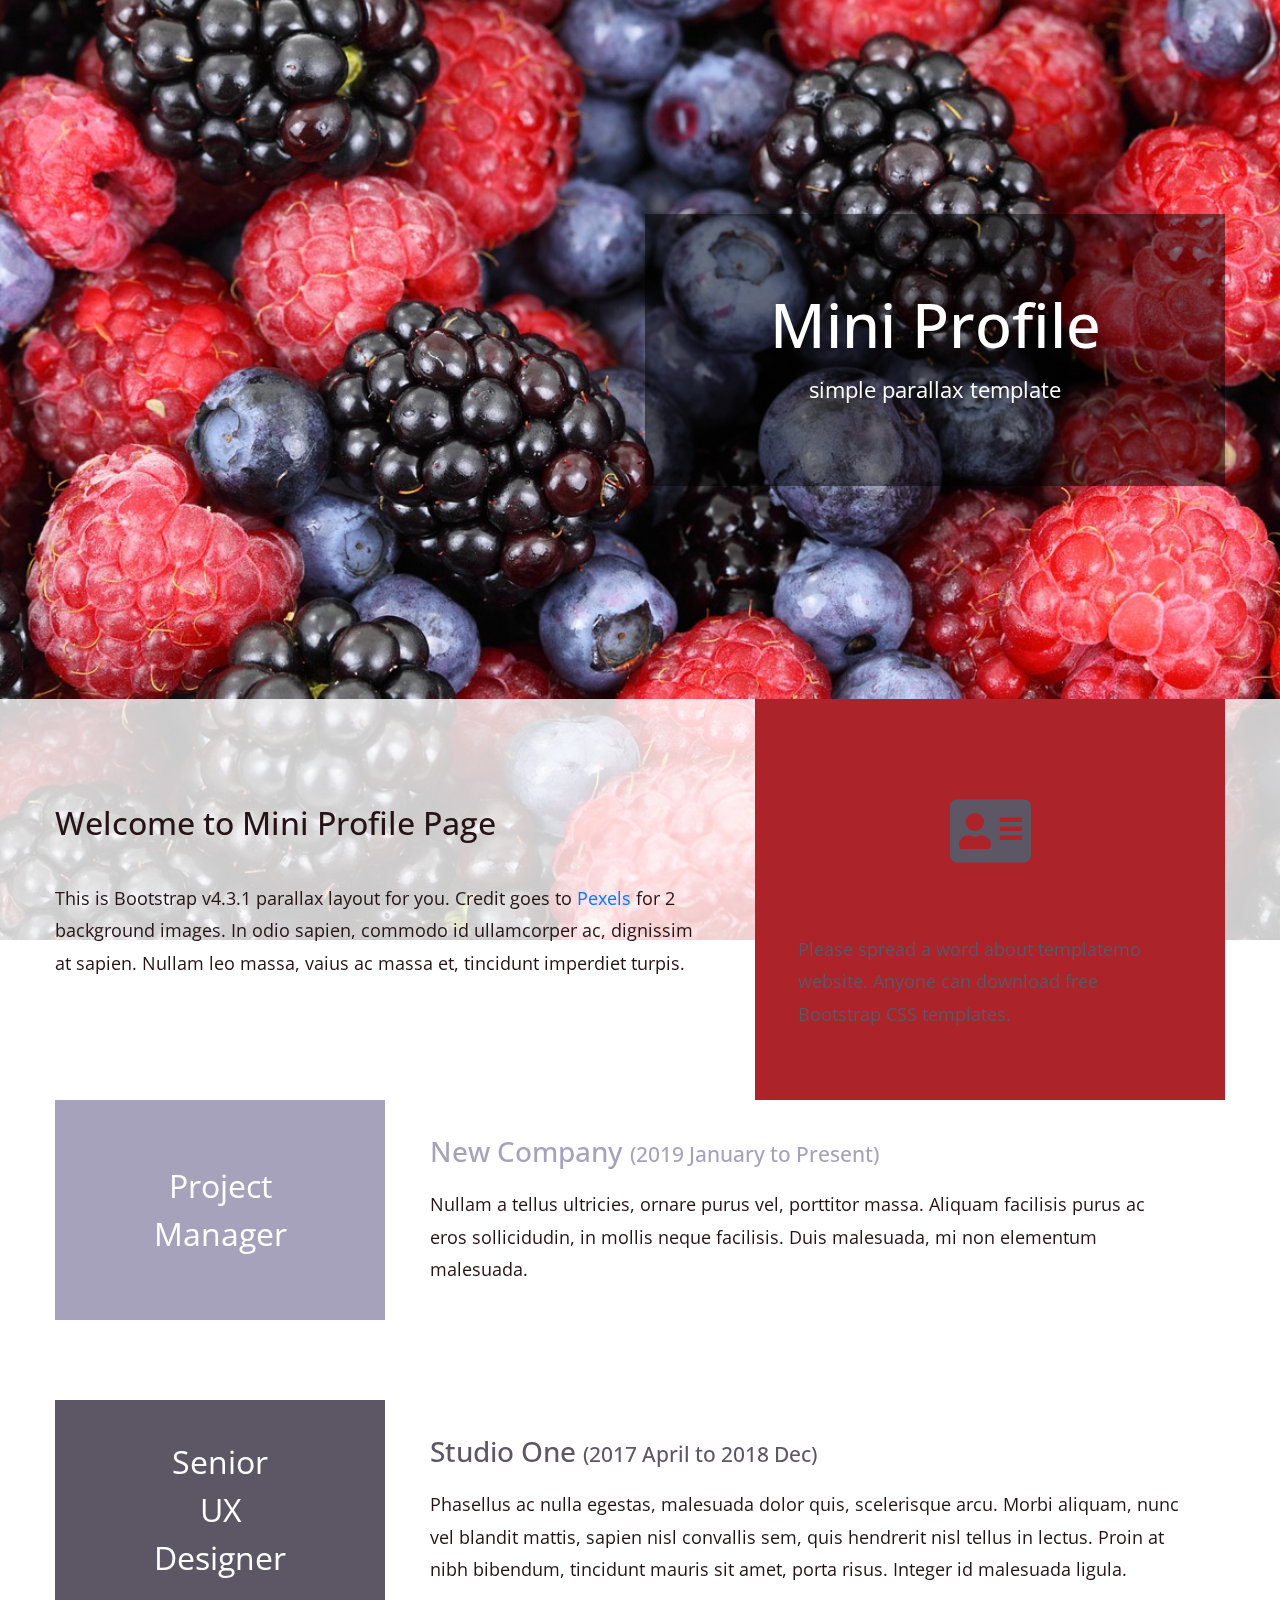
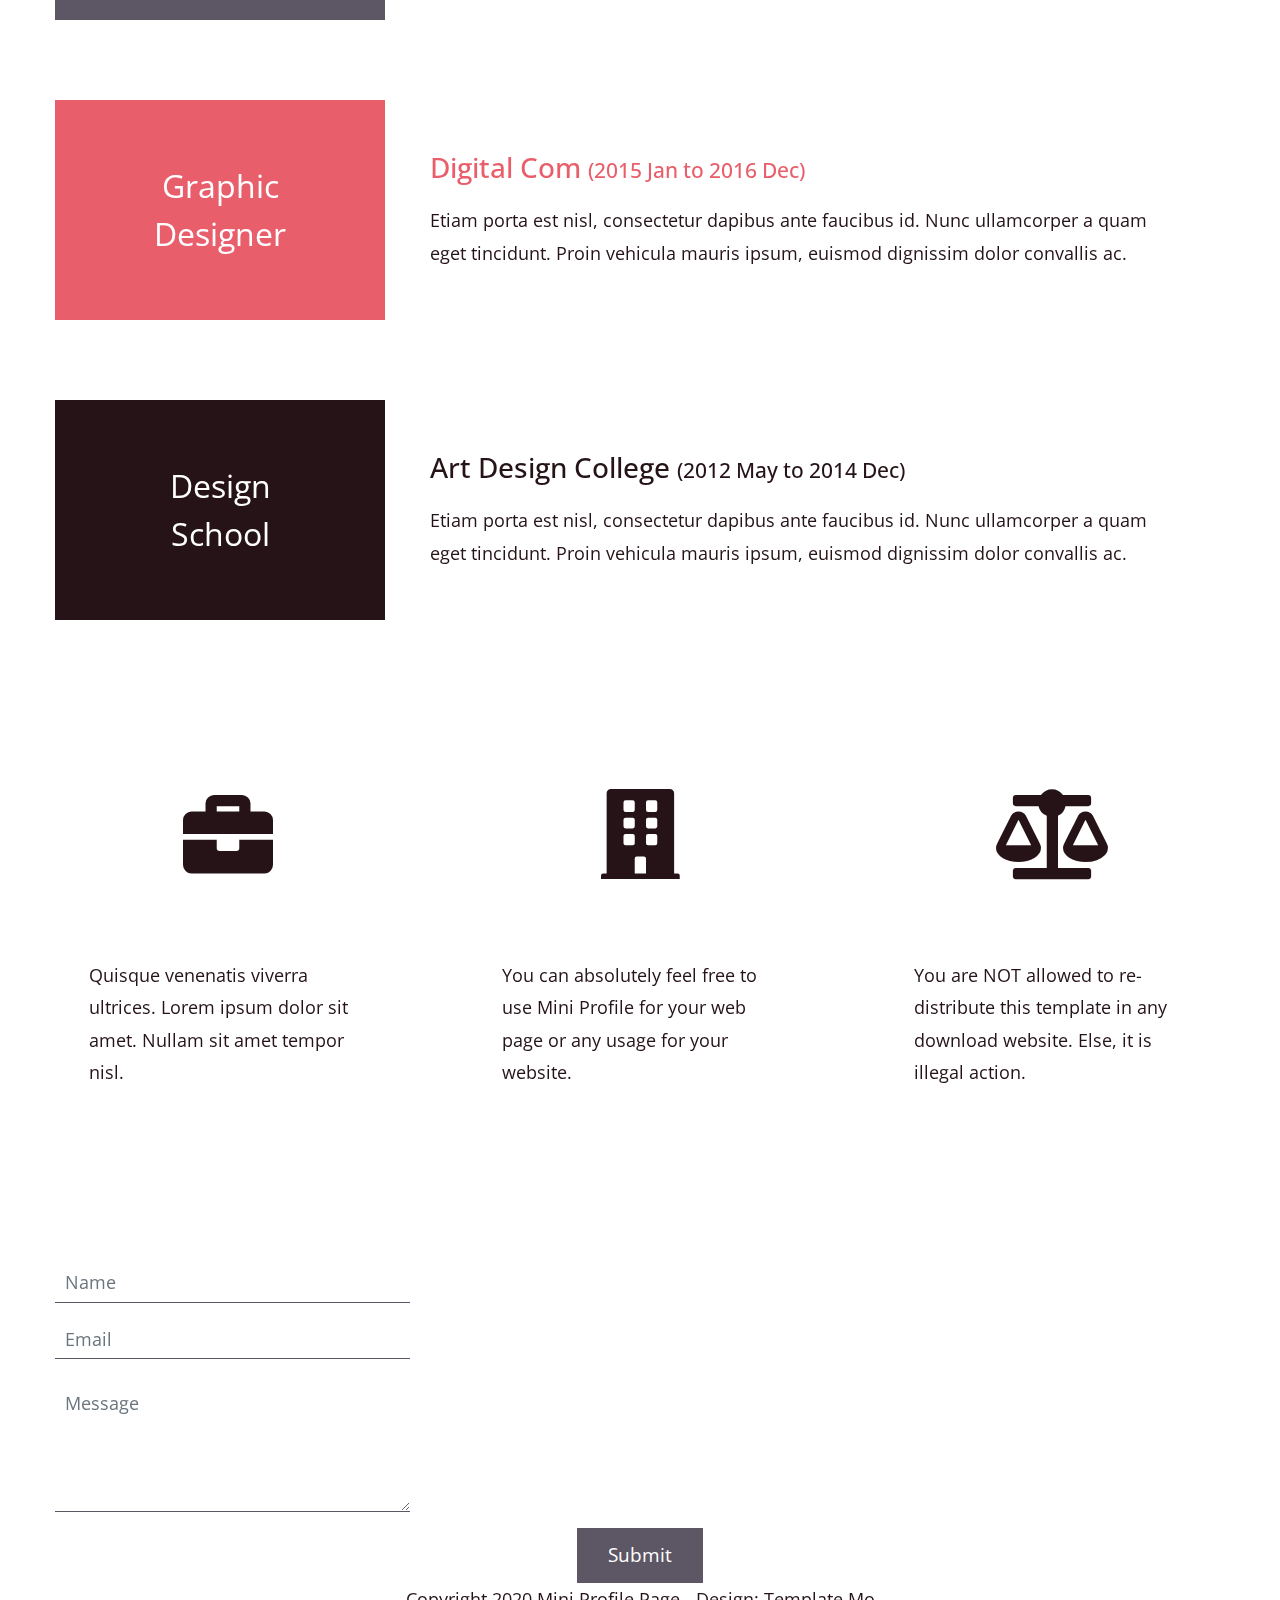
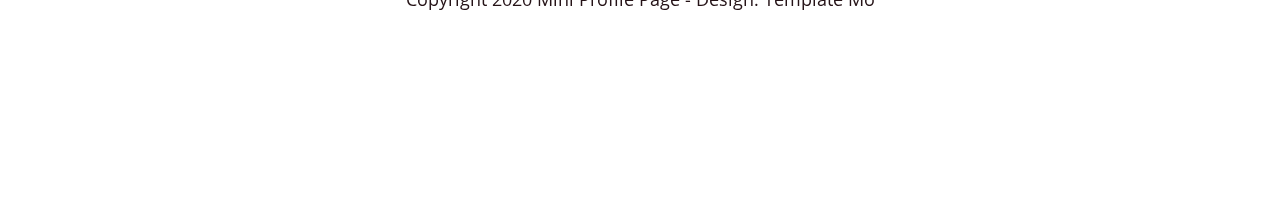
<file: portfolio_timekla_vietnes/portfolio_1/index.html>
<!DOCTYPE html>
<html lang="en">
  <head>
    <meta charset="UTF-8" />
    <meta name="viewport" content="width=device-width, initial-scale=1.0" />
    <meta http-equiv="X-UA-Compatible" content="ie=edge" />
    <link
      rel="stylesheet"
      href="https://fonts.googleapis.com/css?family=Open+Sans:400,600"
    />
    <link rel="stylesheet" href="css/all.min.css" />
    <link rel="stylesheet" href="css/bootstrap.min.css" />
    <link rel="stylesheet" href="css/templatemo-style.css" />
    <title>Mini Profile - Free Bootstrap CSS Template</title>

    <!--
Mini Profile Template
https://templatemo.com/tm-530-mini-profile
-->
  </head>

  <body>
    <!-- Welcome Section -->
    <section
      id="tmWelcome"
      class="parallax-window"
      data-parallax="scroll"
      data-image-src="../../atteli/main.png"
    >
      <div class="container-fluid tm-brand-container-outer">
        <div class="row">
          <div class="col-12">
            <!-- Logo Area -->
            <!-- Black transparent bg -->
            <div
              class="ml-auto mr-0 tm-bg-black-transparent text-white tm-brand-container-inner"
            >
              <div class="tm-brand-container text-center">
                <h1 class="tm-brand-name">Mini Profile</h1>
                <p class="tm-brand-description mb-0">
                  simple parallax template
                </p>
              </div>
            </div>
          </div>
        </div>
      </div>

      <div class="tm-bg-white-transparent tm-welcome-container">
        <div class="container-fluid">
          <div class="row h-100">
            <!-- Welcome Text -->
            <!-- White transparent bg -->
            <div class="col-md-7 tm-welcome-left-col">
              <div class="tm-welcome-left">
                <h2 class="tm-welcome-title">Welcome to Mini Profile Page</h2>
                <p class="pb-0">
                  This is Bootstrap v4.3.1 parallax layout for you. Credit goes
                  to
                  <a rel="nofollow " href="https://www.pexels.com ">Pexels</a>
                  for 2 background images. In odio sapien, commodo id
                  ullamcorper ac, dignissim at sapien. Nullam leo massa, vaius
                  ac massa et, tincidunt imperdiet turpis.
                </p>
              </div>
            </div>
            <!-- Brown bg -->
            <div class="col-md-5">
              <div class="tm-welcome-right">
                <i class="fas fa-4x fa-address-card p-3 tm-welcome-icon"></i>
                <p class="mb-0">
                  Please spread a word about templatemo website. Anyone can
                  download free Bootstrap CSS templates.
                </p>
              </div>
            </div>
          </div>
        </div>
      </div>
    </section>
    <!-- End Welcome section -->

    <!-- Portfolio section -->
    <section id="tmPortfolio ">
      <div class="container-fluid">
        <div class="row">
          <div class="col-12">
            <div class="tm-portfolio-item">
              <div class="tm-portfolio-name text-white tm-bg-green">
                Project Manager
              </div>
              <div class="tm-portfolio-description">
                <h3 class="tm-text-green">
                  New Company
                  <span class="tm-title-small">(2019 January to Present)</span>
                </h3>
                <p class="mb-0">
                  Nullam a tellus ultricies, ornare purus vel, porttitor massa.
                  Aliquam facilisis purus ac eros sollicidudin, in mollis neque
                  facilisis. Duis malesuada, mi non elementum malesuada.
                </p>
              </div>
            </div>

            <div class="tm-portfolio-item">
              <div class="tm-portfolio-name text-white tm-bg-orange">
                Senior UX Designer
              </div>
              <div class="tm-portfolio-description">
                <h3 class="tm-text-orange">
                  Studio One
                  <span class="tm-title-small">(2017 April to 2018 Dec)</span>
                </h3>
                <p class="mb-0">
                  Phasellus ac nulla egestas, malesuada dolor quis, scelerisque
                  arcu. Morbi aliquam, nunc vel blandit mattis, sapien nisl
                  convallis sem, quis hendrerit nisl tellus in lectus. Proin at
                  nibh bibendum, tincidunt mauris sit amet, porta risus. Integer
                  id malesuada ligula.
                </p>
              </div>
            </div>

            <div class="tm-portfolio-item">
              <div class="tm-portfolio-name text-white tm-bg-blue">
                Graphic Designer
              </div>
              <div class="tm-portfolio-description">
                <h3 class="tm-text-blue">
                  Digital Com
                  <span class="tm-title-small">(2015 Jan to 2016 Dec)</span>
                </h3>
                <p class="mb-0">
                  Etiam porta est nisl, consectetur dapibus ante faucibus id.
                  Nunc ullamcorper a quam eget tincidunt. Proin vehicula mauris
                  ipsum, euismod dignissim dolor convallis ac.
                </p>
              </div>
            </div>

            <div class="tm-portfolio-item">
              <div class="tm-portfolio-name text-white tm-bg-dark-gray">
                Design School
              </div>
              <div class="tm-portfolio-description">
                <h3 class="tm-text-dark-gray">
                  Art Design College
                  <span class="tm-title-small"> (2012 May to 2014 Dec) </span>
                </h3>
                <p class="mb-0">
                  Etiam porta est nisl, consectetur dapibus ante faucibus id.
                  Nunc ullamcorper a quam eget tincidunt. Proin vehicula mauris
                  ipsum, euismod dignissim dolor convallis ac.
                </p>
              </div>
            </div>
          </div>
        </div>
      </div>
    </section>
    <!-- End portfolio section -->

    <!-- Contact section -->
    <div
      id="tmContact "
      class="parallax-window"
      data-parallax="scroll"
      data-image-src="../../atteli/second_image.png"
    >
      <div class="container-fluid">
        <div class="row">
          <div class="col-12">
            <div class="tm-contact-items-container">
              <div class="tm-contact-item">
                <i class="fas fa-5x fa-briefcase tm-contact-item-icon"></i>
                <p class="mb-0">
                  Quisque venenatis viverra ultrices. Lorem ipsum dolor sit
                  amet. Nullam sit amet tempor nisl.
                </p>
              </div>
              <div class="tm-contact-item">
                <i class="fas fa-5x fa-building tm-contact-item-icon"></i>
                <p class="mb-0">
                  You can absolutely feel free to use Mini Profile for your web
                  page or any usage for your website.
                </p>
              </div>

              <div class="tm-contact-item">
                <i class="fas fa-5x fa-balance-scale tm-contact-item-icon"></i>
                <p class="mb-0">
                  You are NOT allowed to re-distribute this template in any
                  download website. Else, it is illegal action.
                </p>
              </div>
            </div>
          </div>
        </div>

        <div class="row">
          <div class="col-12">
            <form
              action="index.html "
              method="POST "
              id="tmContactForm "
              class="tm-bg-white-transparent"
            >
              <div class="form-group">
                <input
                  type="text "
                  id="contact_name "
                  name="contact_name "
                  class="form-control rounded-0 border-top-0 border-right-0 border-left-0"
                  placeholder="Name "
                  required
                />
              </div>
              <div class="form-group">
                <input
                  type="email "
                  id="contact_email "
                  name="contact_email "
                  class="form-control rounded-0 border-top-0 border-right-0 border-left-0"
                  placeholder="Email "
                  required
                />
              </div>
              <div class="form-group">
                <textarea
                  rows="4 "
                  id="contact_message "
                  name="contact_message "
                  class="form-control rounded-0 border-top-0 border-right-0 border-left-0"
                  placeholder="Message "
                  required
                ></textarea>
              </div>
              <div class="text-center">
                <button
                  type="submit "
                  class="btn tm-btn-submit rounded-0 text-white"
                >
                  Submit
                </button>
              </div>
            </form>
          </div>
        </div>
        <!-- row -->
        <div class="row">
          <footer class="col-12">
            <p class="text-center tm-copyright-text">
              Copyright 2020 Mini Profile Page - Design: Template Mo
            </p>
          </footer>
        </div>
      </div>
      <!-- container -->
    </div>
    <!-- section -->
    <script src="js/jquery.min.js "></script>
    <script src="js/parallax.min.js "></script>
    <script>
      function detectMsBrowser() {
        using_ms_browser =
          navigator.appName == "Microsoft Internet Explorer " ||
          (navigator.appName == "Netscape " &&
            navigator.appVersion.indexOf("Edge ") > -1) ||
          (navigator.appName == "Netscape " &&
            navigator.appVersion.indexOf("Trident ") > -1);

        if (using_ms_browser == true) {
          alert(
            "Please use Chrome or Firefox for the best browsing experience! "
          );
        }
      }

      function setBrandMarginTop() {
        var bottomContainerHeight = $(".tm-welcome-container ").height();

        $(".tm-brand-container-outer ").css({
          "margin-top ": -bottomContainerHeight + "px ",
        });
      }

      $(function () {
        setBrandMarginTop();
        detectMsBrowser();

        // Handle window resize event
        $(window).resize(function () {
          setBrandMarginTop();
        });
      });
    </script>
  </body>
</html>
</file>
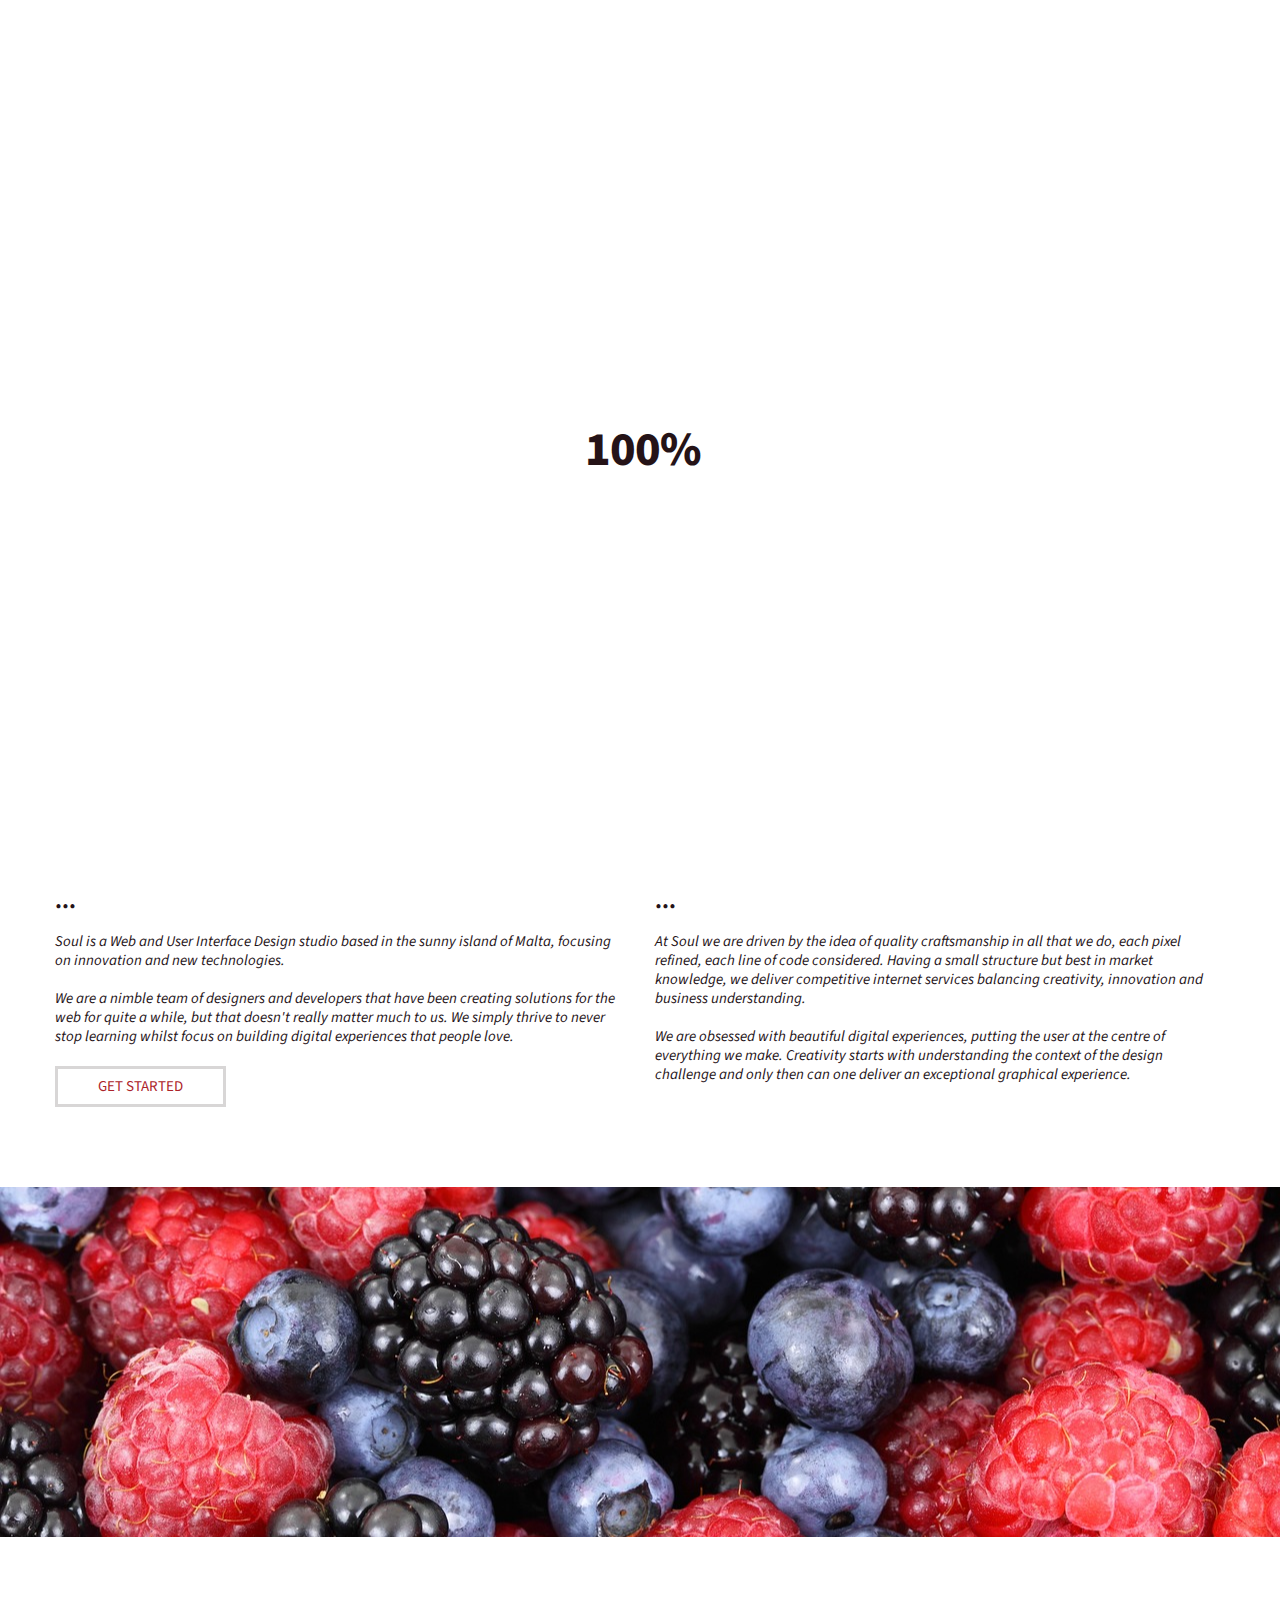
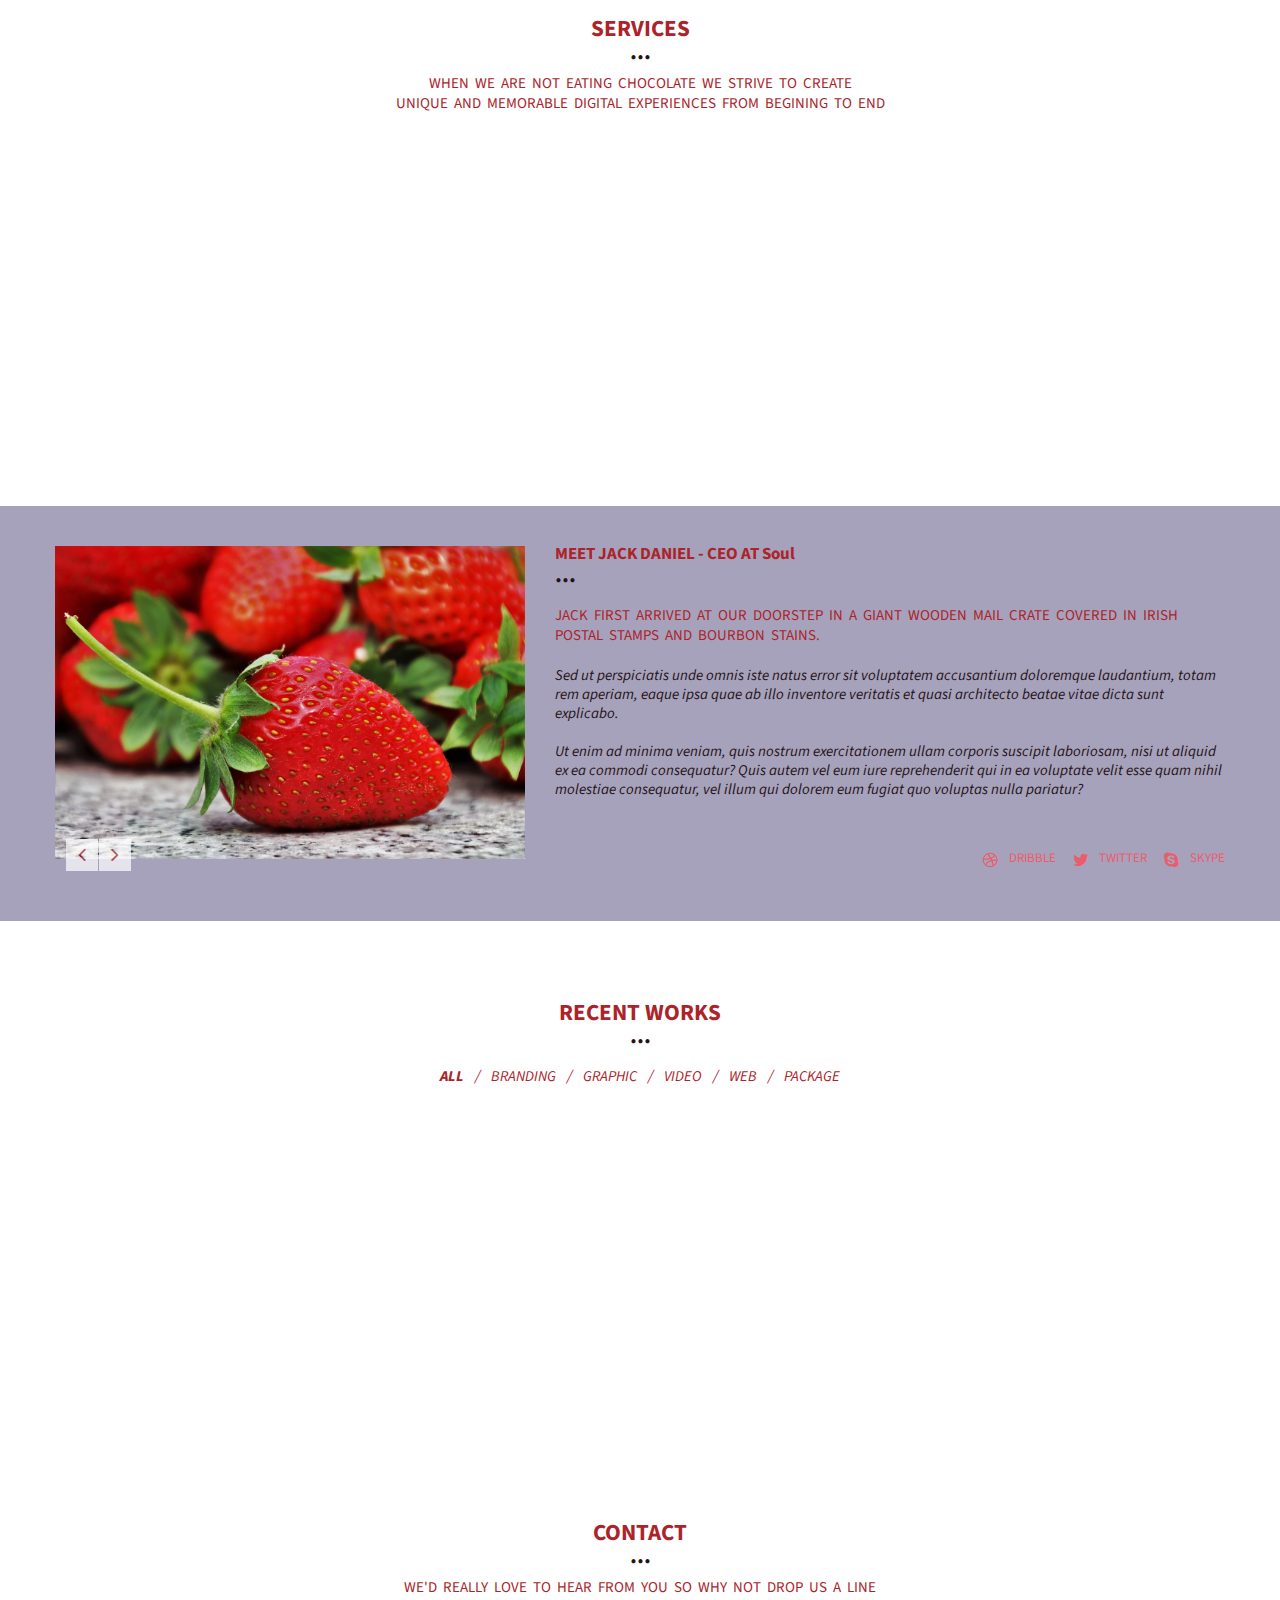
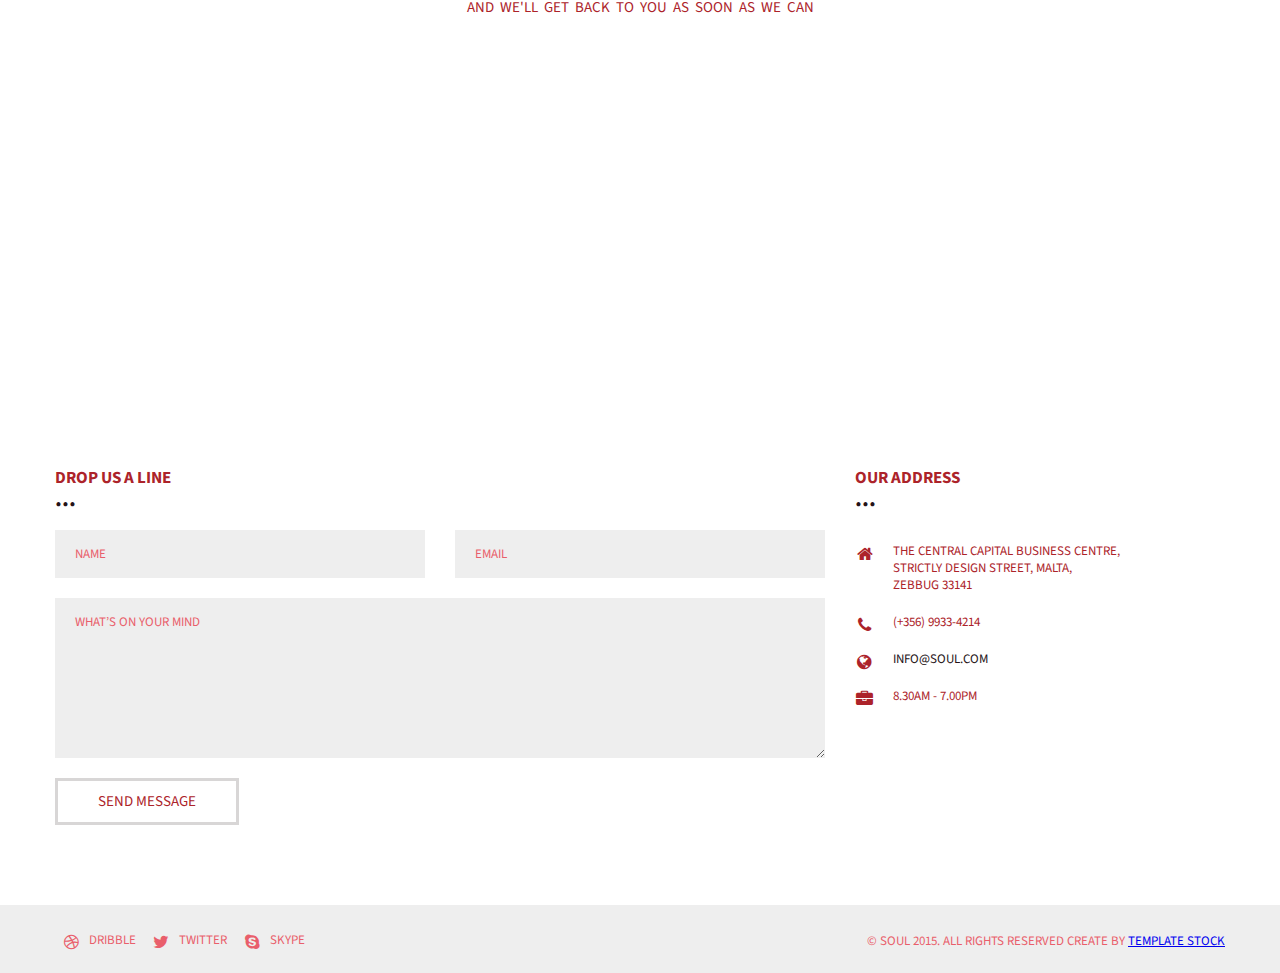
<file: portfolio_timekla_vietnes/portfolio_2/index.html>
<!DOCTYPE html>
<!--
	Soul by TEMPLATE STOCK
	templatestock.co @templatestock
	Released for free under the Creative Commons Attribution 3.0 license (templated.co/license)
-->


<html>

<head>
    <title>Soul Free HTML5 Responsive Template | Template Stock</title>
    <meta charset="UTF-8">
    <meta name="viewport" content="width=device-width">
    <meta name="viewport" content="initial-scale = 1.0, maximum-scale = 1.0, user-scalable = no, width = device-width">


    <!-- Pace.js -->
    <script src="js/pace.js" type="text/javascript">
    </script>

    <!-- Foundations 5 Stylesheet-->
    <link href="css/foundation.css" type="text/css" rel="stylesheet" media="screen" />

    <!-- Normalize-->
    <link href="css/normalize.css" type="text/css" rel="stylesheet" media="screen" />

    <!-- Source Sans Pro Google Web Font-->
    <link href='http://fonts.googleapis.com/css?family=Source+Sans+Pro:400,600,700,400italic,600italic,700italic&subset=latin,vietnamese,latin-ext' rel='stylesheet' type='text/css'>

    <!-- Font Awesome Web Font Icons-->
    <link href="css/font-awesome.min.css" type="text/css" rel="stylesheet" media="screen" />

    <!-- General Stylesheet-->
    <link href="css/style.css" type="text/css" rel="stylesheet" media="screen" />

    <!-- jQuery Library 1.11.0 -->
    <script type="text/javascript" src="js/jquery-1.11.0.min.js">
    </script>

    <!-- Modernizr v2.7.1 -->
    <script src="js/modernizr.js" type="text/javascript">
    </script>

    <!-- Foundations 5 -->
    <script src="js/foundation.min.js" type="text/javascript">
    </script>

    <!-- Caroufredsel jQuery Plugin -->
    <script src="js/jquery.carouFredSel-6.2.1-packed.js" type="text/javascript">
    </script>

    <!-- Isotope jQuery Plugin -->
    <script src="js/jquery.isotope.js" type="text/javascript">
    </script>

    <!-- Appear Plugin -->
    <script src="js/appear.js" type="text/javascript">
    </script>

    <!-- General Initialization -->
    <script src="js/general.js" type="text/javascript">
    </script>

</head>

<body id="home">

    <!-- Back to Top Button -->
    <a href="#home" class="scroll backtotop">
        <i class="fa fa-angle-up"> </i>
    </a>

    <!-- Start of Header -->
    <header>
        <div class="row">
            <div class="large-4 medium-12 column">
                <div class="logoholder">
                    <a href="#home" class="scroll"><img src="images/logo.png" alt="" title=""></a>
                </div>
            </div>
            <div class="large-8 medium-12 column">
                <nav>
                    <ul>
                        <li><a href="#home" class="scroll">Home</a></li>
                        <li>/</li>
                        <li><a href="#about" class="scroll">About</a></li>
                        <li>/</li>
                        <li><a href="#services" class="scroll">Services</a></li>
                        <li>/</li>
                        <li><a href="#team" class="scroll">Team</a></li>
                        <li>/</li>
                        <li><a href="#works" class="scroll">Works</a></li>
                        <li>/</li>
                        <li><a href="#contact" class="scroll">Contact</a></li>
                    </ul>
                </nav>
            </div>

            <div class="large-12 column">
                <div class="sep"> </div>
            </div>

        </div>
    </header>
    <!-- End of Header -->

    <!-- Start of About -->
    <section class="about" id="about">
        <div class="row">

            <div class="large-8 large-centered column">
                <div class="title">
                    <h1>WE ARE Soul</h1>
                    <span>...</span>
                    <p>We are a nimble team of designers and developers WHO simply thrive to never stop learning<br/>whilst focus on building digital experiences that people love.</p>
                </div>
            </div>

            <div class="large-4 hide-for-medium-only hide-for-small-only column start">
                <div class="imageholder">
                    <img src="../../atteli/second_image.png" alt="Green Path Way" title="Green Path Way">
                    <div class="text">
                        <div><span>Quality Craftsmanship</span></div>
                    </div>
                </div>
            </div>

            <div class="large-8 medium-9 large-uncentered medium-centered small-centered column">
                <div class="sliderHolder">
                    <div class="slider">
                        <div class="slide"><img src="../../atteli/third_image.png" alt="Glasses on Computer" title="Glasses on Computer" class="item"></div>
                        <div class="slide"><img src="../../atteli/fourth_image.png" alt="Glasses on Computer" title="Glasses on Computer" class="item"></div>
                    </div>
                    <div class="bannerNav">
                        <a href="#" class="prev"> <i class="fa fa-angle-left"> </i></a>
                        <a href="#" class="next"> <i class="fa fa-angle-right"> </i></a>
                    </div>
                </div>
            </div>

            <div class="large-6 medium-6 column">
                <article>
                    <div class="smallTitle">
                        <h2>ABOUT US</h2>
                        <span>...</span>
                    </div>
                    <p>
                        Soul is a Web and User Interface Design studio based in the sunny island of Malta, focusing on innovation and new technologies.
                        <br/><br/> We are a nimble team of designers and developers that have been creating solutions for the web for quite a while, but that doesn't really matter much to us. We simply thrive to never stop learning whilst focus on building
                        digital experiences that people love.
                    </p>
                    <a href="#" class="cta">GET STARTED</a>
                </article>
            </div>

            <div class="large-6 medium-6 column">
                <article>
                    <div class="smallTitle">
                        <h2>OUR PHILOSOPHY</h2>
                        <span>...</span>
                    </div>
                    <p>
                        At Soul we are driven by the idea of quality craftsmanship in all that we do, each pixel refined, each line of code considered. Having a small structure but best in market knowledge, we deliver competitive internet services balancing creativity, innovation
                        and business understanding.
                        <br/><br/> We are obsessed with beautiful digital experiences, putting the user at the centre of everything we make. Creativity starts with understanding the context of the design challenge and only then can one deliver an exceptional
                        graphical experience.
                    </p>
                </article>
            </div>

        </div>
    </section>
    <!-- End of About -->

    <!-- Start of Parallax -->
    <section class="parallax" style="background-image: url(../../atteli/main.png);" data-type="background" data-speed="9"></section>
    <!-- End of Parallax -->

    <!-- Start of Services -->
    <section class="services" id="services">
        <div class="row">

            <div class="large-8 large-centered column">
                <div class="title">
                    <h1>SERVICES</h1>
                    <span>...</span>
                    <p>when we are not eating chocolate we strive to create<br/>unique and memorable digital experiences from begining to end</p>
                </div>
            </div>

            <div class="large-3 medium-6 small-12 column">
                <article class="service">
                    <div class="top">
                        <i class="fa fa-desktop"> </i>
                        <h3>WEB DESIGN</h3>
                    </div>
                    <p>A user interface is the place where user's needs are met, missed or exceeded beyond expectation. Fewer steps to take, fewer concepts to learn and a minified congnitive load are key in hiding the underlying complexity of the product
                        or service from the customer.</p>
                </article>
            </div>

            <div class="large-3 medium-6 small-12 column">
                <article class="service">
                    <div class="top">
                        <i class="fa fa-pencil"> </i>
                        <h3>UI/UX DEVELOPMENT</h3>
                    </div>
                    <p>We are obsessed with beautiful digital experiences, putting the user at the centre of everything we make. Creativity starts with understanding the context of the design challenge and only then can one deliver an exceptional graphical
                        experience.
                    </p>
                </article>
            </div>

            <div class="large-3 medium-6 small-12 column">
                <article class="service">
                    <div class="top">
                        <i class="fa fa-rocket"> </i>
                        <h3>WORDPRESS INTEGRATIONS</h3>
                    </div>
                    <p>Truth be told we simply love Wordpress and like to think of ourselves as specialists in the creation of Wordpress driven websites. We firmly believe Wordpress is the best Content Management System around which just means it's easy
                        for you or your clients to manage content.</p>
                </article>
            </div>

            <div class="large-3 medium-6 small-12 column">
                <article class="service">
                    <div class="top">
                        <i class="fa fa-code"> </i>
                        <h3>HTML DEVELOPMENT</h3>
                    </div>
                    <p>We are experts at implementing complex internet services using combinations of the latest emerging web techonologies. Namely HTML5, CSS3 and jQuery for mobile and web app designs.</p>
                </article>
            </div>
        </div>
    </section>
    <!-- End of Services -->

    <!-- Start of Team -->
    <section class="team" id="team">
        <div class="row">
            <div class="large-12 column">
                <div class="slider">

                    <div class="bannerNav">
                        <a href="#" class="prev" style="display: block;"> <i class="fa fa-angle-left"> </i></a>
                        <a href="#" class="next" style="display: block;"> <i class="fa fa-angle-right"> </i></a>
                    </div>

                    <div class="sliderholder">

                        <div class="row member">
                            <div class="large-5 medium-6 small-8 large-uncentered medium-centered small-centered column">
                                <img src="../../atteli/second_image.png" alt="Mr Jack Daniel" title="Mr Jack Daniel">
                            </div>

                            <div class="small-10 large-7 small-centered large-uncentered column">
                                <div class="smallTitle">
                                    <h2>MEET JACK DANIEL - CEO AT Soul</h2>
                                    <span>...</span>
                                </div>
                                <div class="memberInfo">
                                    <h5>JACK first arrived at our doorstep in a giant wooden mail crate covered in Irish postal stamps and BOURBON stains.</h5>

                                    <p>
                                        Sed ut perspiciatis unde omnis iste natus error sit voluptatem accusantium doloremque laudantium, totam rem aperiam, eaque ipsa quae ab illo inventore veritatis et quasi architecto beatae vitae dicta sunt explicabo.
                                        <br/><br/> Ut enim ad minima veniam, quis nostrum exercitationem ullam corporis suscipit laboriosam, nisi ut aliquid ex ea commodi consequatur? Quis autem vel eum iure reprehenderit qui in ea voluptate velit esse
                                        quam nihil molestiae consequatur, vel illum qui dolorem eum fugiat quo voluptas nulla pariatur?
                                    </p>

                                    <ul class="social fa-ul">
                                        <li><a href="#"><i class="fa fa-li fa-dribbble"> </i> <span>DRIBBLE<span></a></li>
                                        <li><a href="#"><i class="fa fa-li fa-twitter"> </i> <span>TWITTER<span></a></li>
                                        <li><a href="#"><i class="fa fa-li fa-skype"> </i> <span>SKYPE<span></a></li>
                                    </ul>

                                </div>
                            </div>
                            <div class="large-12 column"> </div>
                        </div>

                        <div class="row member">
                            <div class="large-5 medium-6 small-8 large-uncentered medium-centered small-centered column">
                                <img src="../../atteli/third_image.png" alt="Chuppy The Dog" title="Chuppy The Dog">
                            </div>

                            <div class="small-10 large-7 small-centered large-uncentered column">
                                <div class="smallTitle">
                                    <h2>MEET CHUPPY - MR TROUBLE AT Soul</h2>
                                    <span>...</span>
                                </div>
                                <div class="memberInfo">
                                    <h5>Chuppy first arrived at our doorstep in a giant wooden mail crate covered in Irish postal stamps and BOURBON stains.</h5>

                                    <p>
                                        Sed ut perspiciatis unde omnis iste natus error sit voluptatem accusantium doloremque laudantium, totam rem aperiam, eaque ipsa quae ab illo inventore veritatis et quasi architecto beatae vitae dicta sunt explicabo.
                                        <br/><br/> Ut enim ad minima veniam, quis nostrum exercitationem ullam corporis suscipit laboriosam, nisi ut aliquid ex ea commodi consequatur? Quis autem vel eum iure reprehenderit qui in ea voluptate velit esse
                                        quam nihil molestiae consequatur, vel illum qui dolorem eum fugiat quo voluptas nulla pariatur?
                                    </p>

                                    <ul class="social fa-ul">
                                        <li><a href="#"><i class="fa fa-li fa-dribbble"> </i> <span>DRIBBLE<span></a></li>
                                        <li><a href="#"><i class="fa fa-li fa-twitter"> </i> <span>TWITTER<span></a></li>
                                        <li><a href="#"><i class="fa fa-li fa-skype"> </i> <span>SKYPE<span></a></li>
                                    </ul>

                                </div>
                            </div>
                            <div class="large-12 column"> </div>
                        </div>

                    </div>

                </div>
            </div>
        </div>
    </section>
    <!-- End of Team -->


    <!-- Start of Works -->
    <section class="works" id="works">
        <div class="row">
            <div class="large-8 large-centered column">
                <div class="title">
                    <h1>RECENT WORKS</h1>
                    <span>...</span>
                </div>

                <ul class="filters">
                    <li class="selected"><a href="#" data-filter="*">ALL</a></li>
                    <li>/</li>
                    <li><a href="#" data-filter=".branding">BRANDING</a></li>
                    <li>/</li>
                    <li><a href="#" data-filter=".graphic">GRAPHIC</a></li>
                    <li>/</li>
                    <li><a href="#" data-filter=".video">VIDEO</a></li>
                    <li>/</li>
                    <li><a href="#" data-filter=".web">WEB</a></li>
                    <li>/</li>
                    <li><a href="#" data-filter=".package">PACKAGE</a></li>
                </ul>

            </div>
        </div>

        <article class="work" id="mud">
            <div class="row">
                <div class="large-10 column large-centered">
                    <img src="../../atteli/second_image.png" alt="Mud" title="Mud">
                </div>
                <div class="large-10 column large-centered">
                    <div class="smallTitle">
                        <h2>MUDDY FIELDS</h2>
                        <span>...</span>
                    </div>
                    <p>
                        Lorem ipsum dolor sit amet, consectetur adipisicing elit, sed do eiusmod tempor incididunt ut labore et dolore magna aliqua. Ut enim ad minim veniam, quis nostrud exercitation ullamco laboris nisi ut aliquip ex ea commodo consequat. Duis aute irure dolor
                        in reprehenderit in voluptate velit esse cillum dolore eu fugiat nulla pariatur. Excepteur sint occaecat cupidatat non proident, sunt in culpa qui officia deserunt mollit anim id est laborum
                    </p>
                </div>
                <div class="large-9 column large-centered"></div>
            </div>
        </article>

        <article class="work" id="amsterdam">
            <div class="row">
                <div class="large-10 column large-centered">
                    <img src="../../atteli/third_image.png" alt="Amsterdam Fever" title="Amsterdam Fever">
                </div>
                <div class="large-10 column large-centered">
                    <div class="smallTitle">
                        <h2>AMSTERDAM FEVER</h2>
                        <span>...</span>
                    </div>
                    <p>
                        Lorem ipsum dolor sit amet, consectetur adipisicing elit, sed do eiusmod tempor incididunt ut labore et dolore magna aliqua. Ut enim ad minim veniam, quis nostrud exercitation ullamco laboris nisi ut aliquip ex ea commodo consequat. Duis aute irure dolor
                        in reprehenderit in voluptate velit esse cillum dolore eu fugiat nulla pariatur. Excepteur sint occaecat cupidatat non proident, sunt in culpa qui officia deserunt mollit anim id est laborum
                    </p>
                </div>
                <div class="large-9 column large-centered"></div>
            </div>
        </article>

        <article class="work" id="winter">
            <div class="row">
                <div class="large-10 column large-centered">
                    <img src="../../atteli/fourth_image.png" alt="Chilly Winters" title="Chilly Winters">
                </div>
                <div class="large-10 column large-centered">
                    <div class="smallTitle">
                        <h2>CHILLY WINTERS</h2>
                        <span>...</span>
                    </div>
                    <p>
                        Lorem ipsum dolor sit amet, consectetur adipisicing elit, sed do eiusmod tempor incididunt ut labore et dolore magna aliqua. Ut enim ad minim veniam, quis nostrud exercitation ullamco laboris nisi ut aliquip ex ea commodo consequat. Duis aute irure dolor
                        in reprehenderit in voluptate velit esse cillum dolore eu fugiat nulla pariatur. Excepteur sint occaecat cupidatat non proident, sunt in culpa qui officia deserunt mollit anim id est laborum
                    </p>
                </div>
                <div class="large-9 column large-centered"></div>
            </div>
        </article>

        <article class="work" id="castle">
            <div class="row">
                <div class="large-10 column large-centered">
                    <img src="../../atteli/main.png" alt="The Castle" title="The Castle">
                </div>
                <div class="large-10 column large-centered">
                    <div class="smallTitle">
                        <h2>THE CASTLE</h2>
                        <span>...</span>
                    </div>
                    <p>
                        Lorem ipsum dolor sit amet, consectetur adipisicing elit, sed do eiusmod tempor incididunt ut labore et dolore magna aliqua. Ut enim ad minim veniam, quis nostrud exercitation ullamco laboris nisi ut aliquip ex ea commodo consequat. Duis aute irure dolor
                        in reprehenderit in voluptate velit esse cillum dolore eu fugiat nulla pariatur. Excepteur sint occaecat cupidatat non proident, sunt in culpa qui officia deserunt mollit anim id est laborum
                    </p>
                </div>
                <div class="large-9 column large-centered"></div>
            </div>
        </article>





        <!-- Close Button -->
        <a href="#" class="close">
            <i class="fa fa-times"> </i>
        </a>

        <ul id="works">

            <li class="branding web">
                <a href="#mud">
                    <figure>
                        <div class="imgholder">
                            <img src="../../atteli/second_image.png" alt="Mr Jack Daniel" title="Mr Jack Daniel">
                            <div class="hover">
                                <div class="text">
                                    <div>
                                        <h4>MUDDY FIELDS</h4>
                                        <ul>
                                            <li>Branding</li>
                                            <li>/</li>
                                            <li>Web</li>
                                        </ul>
                                    </div>
                                </div>
                            </div>
                        </div>
                        <figcaption>
                            MUDDY FIELDS / <span>PETER BESSER</span>
                        </figcaption>
                    </figure>
                </a>
            </li>

            <li class="graphic web package">
                <a href="#amsterdam">
                    <figure>
                        <div class="imgholder">
                            <img src="../../atteli/third_image.png" alt="Mr Jack Daniel" title="Mr Jack Daniel">
                            <div class="hover">
                                <div class="text">
                                    <div>
                                        <h4>AMSTERDAM FEVER</h4>
                                        <ul>
                                            <li>Graphic</li>
                                            <li>/</li>
                                            <li>Web</li>
                                            <li>/</li>
                                            <li>Package</li>
                                        </ul>
                                    </div>
                                </div>
                            </div>
                        </div>
                        <figcaption>
                            AMSTERDAM FEVER / <span>SYLWIA BARTYZEL</span>
                        </figcaption>
                    </figure>
                </a>
            </li>

            <li class="video package">
                <a href="#winter">
                    <figure>
                        <div class="imgholder">
                            <img src="../../atteli/fourth_image.png" alt="Chilly Winters" title="Chilly Winters">
                            <div class="hover">
                                <div class="text">
                                    <div>
                                        <h4>CHILLY WINTERS</h4>
                                        <ul>
                                            <li>Package</li>
                                            <li>/</li>
                                            <li>Video</li>
                                        </ul>
                                    </div>
                                </div>
                            </div>
                        </div>
                        <figcaption>
                            CHILLY WINTERS / <span>WOJTEK WITKOWSKI</span>
                        </figcaption>
                    </figure>
                </a>
            </li>

            <li class="branding graphic video">
                <a href="#castle">
                    <figure>
                        <div class="imgholder">
                            <img src="../../atteli/main.png" alt="The Castle" title="The Castle">
                            <div class="hover">
                                <div class="text">
                                    <div>
                                        <h4>THE CASTLE</h4>
                                        <ul>
                                            <li>Branding</li>
                                            <li>/</li>
                                            <li>Graphic</li>
                                            <li>/</li>
                                            <li>Video</li>
                                        </ul>
                                    </div>
                                </div>
                            </div>
                        </div>
                        <figcaption>
                            THE CASTLE / <span>VADIM SHERBAKOV</span>
                        </figcaption>
                    </figure>
                </a>
            </li>



        </ul>
    </section>
    <!-- End of Works -->



    <!-- Start of Contact -->
    <section class="contact" id="contact">
        <div class="row">

            <div class="large-8 large-centered column">
                <div class="title">
                    <h1>CONTACT</h1>
                    <span>...</span>
                    <p>we'd really love to hear from you so why not drop us a line<br/>and we'll get back to you as soon as we can</p>
                </div>
            </div>

            <div class="large-12 column">
                <div class="map">
                    <iframe width="1170" height="350" frameborder="0" scrolling="no" marginheight="0" marginwidth="0" src="https://maps.google.com/maps?f=q&amp;source=s_q&amp;hl=en&amp;geocode=&amp;q=Zebbug,+Malta&amp;aq=0&amp;oq=zebbug&amp;sll=37.09024,-95.712891&amp;sspn=60.935792,114.169922&amp;ie=UTF8&amp;hq=&amp;hnear=Zebbug,+Malta&amp;t=m&amp;ll=35.870134,14.434319&amp;spn=0.024343,0.100422&amp;z=14&amp;iwloc=A&amp;output=embed"></iframe>
                </div>
            </div>

            <!-- Form Section -->
            <div class="large-8 large-uncentered medium-10 medium-centered column">
                <div class="row">

                    <div class="large-12 column">
                        <div class="smallTitle">
                            <h2>DROP US A LINE</h2>
                            <span>...</span>
                        </div>
                    </div>

                    <form>
                        <div class="large-6 column">
                            <input type="text" name="name" title="Name" class="defaultText" />
                        </div>

                        <div class="large-6 column">
                            <input type="text" name="name" title="Email" class="defaultText" />
                        </div>

                        <div class="large-12 column">
                            <textarea id="comments">WHAT’S ON YOUR MIND</textarea>
                        </div>

                        <div class="large-12 column">
                            <input type="submit" value="Send Message" class="cta" />
                        </div>
                    </form>
                </div>
            </div>
            <!-- End of Form Section -->

            <div class="large-4 large-uncentered medium-10 medium-centered column">
                <div class="smallTitle">
                    <h2>OUR ADDRESS</h2>
                    <span>...</span>
                </div>

                <ul class="fa-ul">
                    <li>
                        <i class="fa-li fa fa-home"></i> THE CENTRAL CAPITAL BUSINESS CENTRE, <br/> STRICTLY DESIGN STREET, MALTA,<br/> ZEBBUG 33141
                    </li>
                    <li>
                        <i class="fa-li fa fa-phone"></i> (+356) 9933-4214
                    </li>
                    <li>
                        <i class="fa-li fa fa-globe"></i>
                        <a href="#">info@Soul.com</a>
                    </li>
                    <li>
                        <i class="fa-li fa fa-briefcase"></i> 8.30am - 7.00pm
                    </li>
                </ul>

            </div>

            <div class="large-12 column"> </div>

        </div>
    </section>
    <!-- End of Contact -->

    <!-- Start of Footer -->
    <footer>
        <div class="row">
            <div class="large-6 medium-12 column">
                <ul class="social fa-ul">
                    <li><a href="#"><i class="fa fa-li fa-dribbble"> </i> <span>DRIBBLE<span></a></li>
                    <li><a href="#"><i class="fa fa-li fa-twitter"> </i> <span>TWITTER<span></a></li>
                    <li><a href="#"><i class="fa fa-li fa-skype"> </i> <span>SKYPE<span></a></li>
                </ul>
            </div>
            <div class="large-6 medium-12 column">
                <div class="copyright">
                    © Soul 2015. ALL RIGHTS RESERVED Create By <a href="http://templatestock.co">Template Stock</a>
                </div>
            </div>
        </div>
    </footer>
    <!-- End of Footer -->

</body>

</html>
</file>
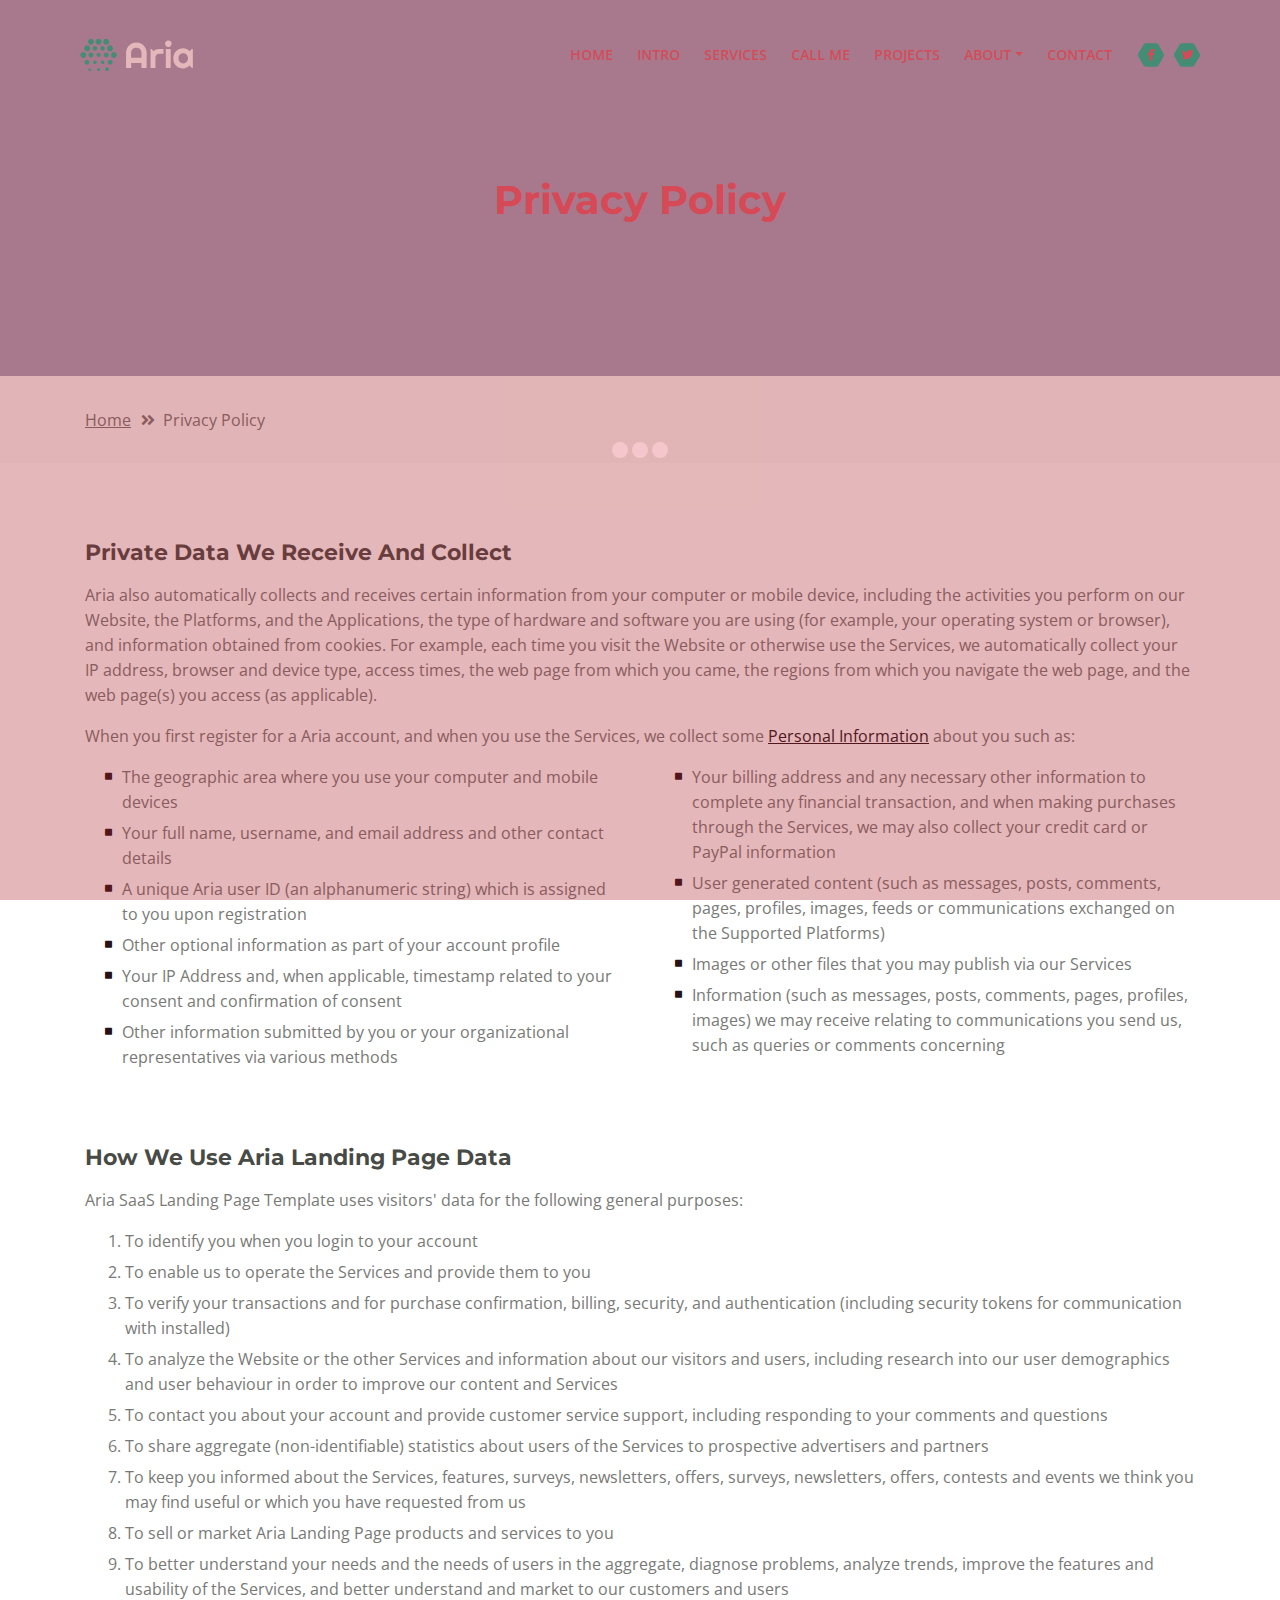
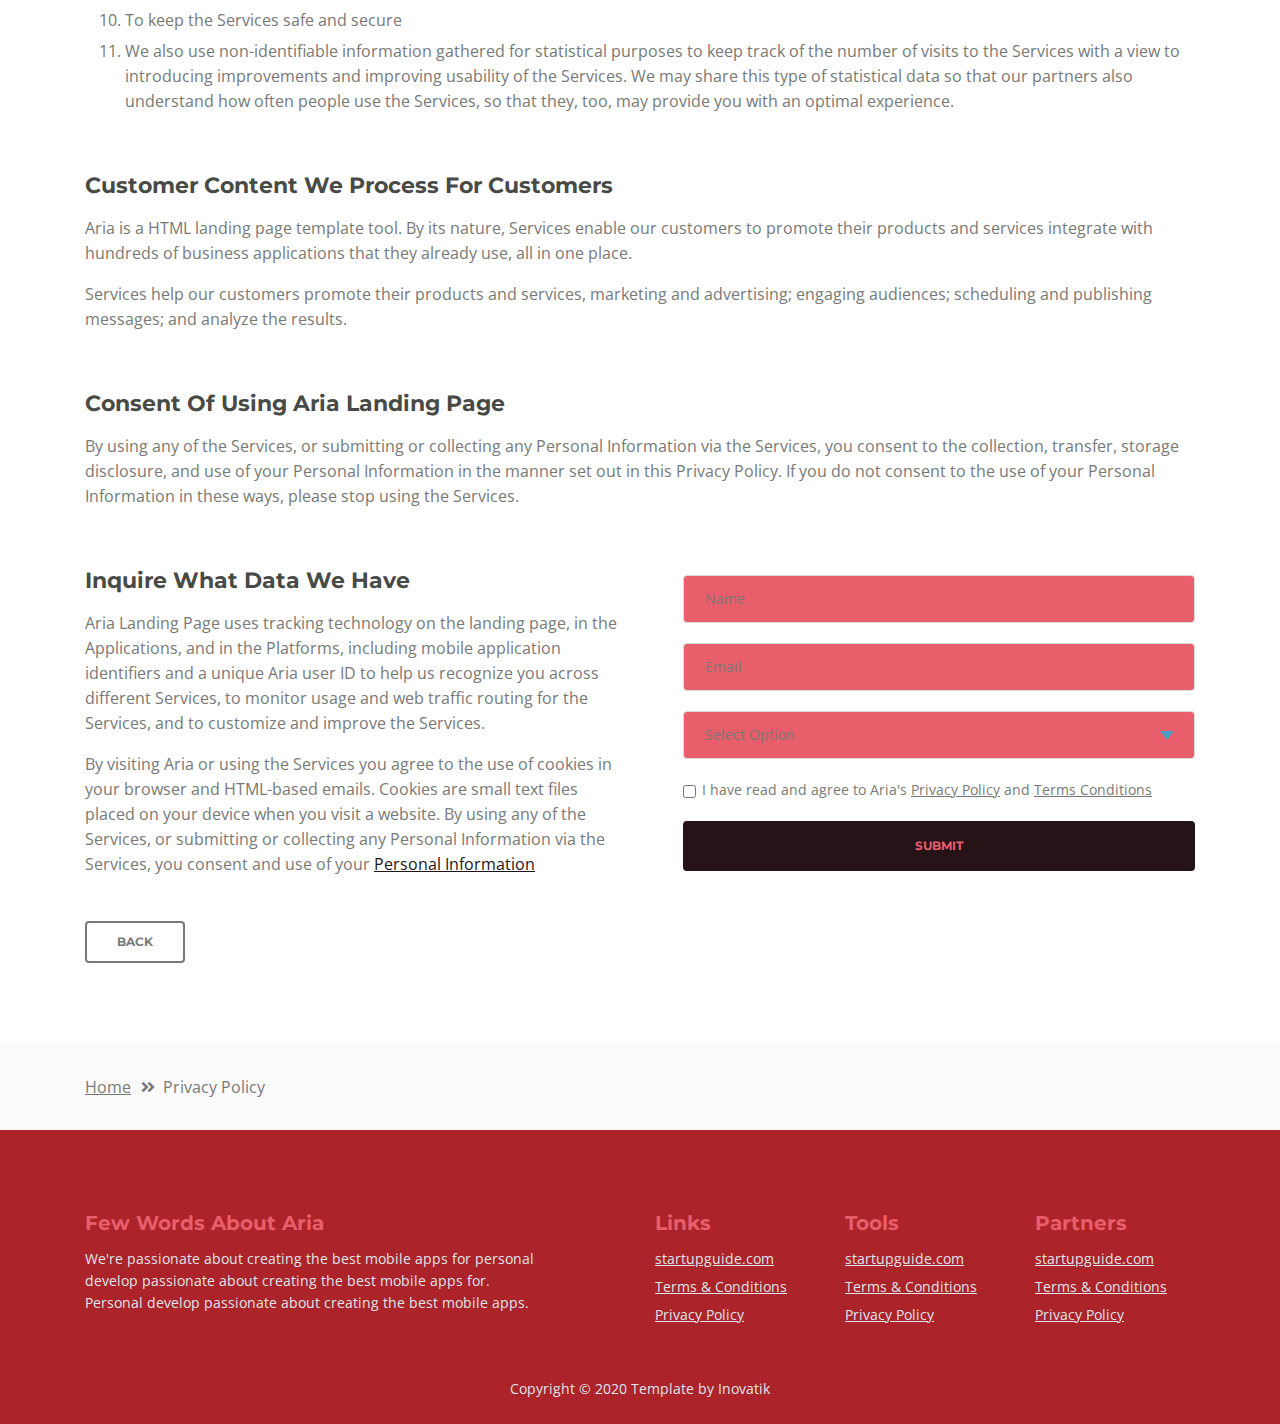
<file: biznesa_timekla_vietnes/bizness_2/privacy-policy.html>
<!DOCTYPE html>
<html lang="en">
<head>
    <meta charset="utf-8">
    <meta name="viewport" content="width=device-width, initial-scale=1, shrink-to-fit=no">
    
    <!-- SEO Meta Tags -->
    <meta name="description" content="Aria is a business focused HTML landing page template built with Bootstrap to help you create lead generation websites for companies and their services.">
    <meta name="author" content="Inovatik">

    <!-- OG Meta Tags to improve the way the post looks when you share the page on LinkedIn, Facebook, Google+ -->
	<meta property="og:site_name" content="" /> <!-- website name -->
	<meta property="og:site" content="" /> <!-- website link -->
	<meta property="og:title" content=""/> <!-- title shown in the actual shared post -->
	<meta property="og:description" content="" /> <!-- description shown in the actual shared post -->
	<meta property="og:image" content="" /> <!-- image link, make sure it's jpg -->
	<meta property="og:url" content="" /> <!-- where do you want your post to link to -->
	<meta property="og:type" content="article" />

    <!-- Website Title -->
    <title>Privacy Policy - Aria - Business HTML Landing Page Template</title>
    
    <!-- Styles -->
    <link href="https://fonts.googleapis.com/css?family=Montserrat:500,700&display=swap&subset=latin-ext" rel="stylesheet">
    <link href="https://fonts.googleapis.com/css?family=Open+Sans:400,400i,600&display=swap&subset=latin-ext" rel="stylesheet">
    <link href="css/bootstrap.css" rel="stylesheet">
    <link href="css/fontawesome-all.css" rel="stylesheet">
    <link href="css/swiper.css" rel="stylesheet">
	<link href="css/magnific-popup.css" rel="stylesheet">
    <link href="css/styles.css" rel="stylesheet">
	
	<!-- Favicon  -->
    <link rel="icon" href="images/favicon.png">
</head>
<body data-spy="scroll" data-target=".fixed-top">
    
    <!-- Preloader -->
	<div class="spinner-wrapper">
        <div class="spinner">
            <div class="bounce1"></div>
            <div class="bounce2"></div>
            <div class="bounce3"></div>
        </div>
    </div>
    <!-- end of preloader -->
    

    <!-- Navbar -->
    <nav class="navbar navbar-expand-md navbar-dark navbar-custom fixed-top">
        <!-- Text Logo - Use this if you don't have a graphic logo -->
        <!-- <a class="navbar-brand logo-text page-scroll" href="index.html">Aria</a> -->

        <!-- Image Logo -->
        <a class="navbar-brand logo-image" href="index.html"><img src="images/logo.svg" alt="alternative"></a>
        
        <!-- Mobile Menu Toggle Button -->
        <button class="navbar-toggler" type="button" data-toggle="collapse" data-target="#navbarsExampleDefault" aria-controls="navbarsExampleDefault" aria-expanded="false" aria-label="Toggle navigation">
            <span class="navbar-toggler-awesome fas fa-bars"></span>
            <span class="navbar-toggler-awesome fas fa-times"></span>
        </button>
        <!-- end of mobile menu toggle button -->

        <div class="collapse navbar-collapse" id="navbarsExampleDefault">
            <ul class="navbar-nav ml-auto">
                <li class="nav-item">
                    <a class="nav-link page-scroll" href="index.html#header">HOME <span class="sr-only">(current)</span></a>
                </li>
                <li class="nav-item">
                    <a class="nav-link page-scroll" href="index.html#intro">INTRO</a>
                </li>
                <li class="nav-item">
                    <a class="nav-link page-scroll" href="index.html#services">SERVICES</a>
                </li>
                <li class="nav-item">
                    <a class="nav-link page-scroll" href="index.html#callMe">CALL ME</a>
                </li>
                <li class="nav-item">
                    <a class="nav-link page-scroll" href="index.html#projects">PROJECTS</a>
                </li>

                <!-- Dropdown Menu -->          
                <li class="nav-item dropdown">
                    <a class="nav-link dropdown-toggle page-scroll" href="index.html#about" id="navbarDropdown" role="button" aria-haspopup="true" aria-expanded="false">ABOUT</a>
                    <div class="dropdown-menu" aria-labelledby="navbarDropdown">
                        <a class="dropdown-item" href="terms-conditions.html"><span class="item-text">TERMS CONDITIONS</span></a>
                        <div class="dropdown-items-divide-hr"></div>
                        <a class="dropdown-item" href="privacy-policy.html"><span class="item-text">PRIVACY POLICY</span></a>
                    </div>
                </li>
                <!-- end of dropdown menu -->

                <li class="nav-item">
                    <a class="nav-link page-scroll" href="index.html#contact">CONTACT</a>
                </li>
            </ul>
            <span class="nav-item social-icons">
                <span class="fa-stack">
                    <a href="#your-link">
                        <span class="hexagon"></span>
                        <i class="fab fa-facebook-f fa-stack-1x"></i>
                    </a>
                </span>
                <span class="fa-stack">
                    <a href="#your-link">
                        <span class="hexagon"></span>
                        <i class="fab fa-twitter fa-stack-1x"></i>
                    </a>
                </span>
            </span>
        </div>
    </nav> <!-- end of navbar -->
    <!-- end of navbar -->


    <!-- Header -->
    <header id="header" class="ex-header">
        <div class="container">
            <div class="row">
                <div class="col-md-12">
                    <h1>Privacy Policy</h1>
                </div> <!-- end of col -->
            </div> <!-- end of row -->
        </div> <!-- end of container -->
    </header> <!-- end of ex-header -->
    <!-- end of header -->


    <!-- Breadcrumbs -->
    <div class="ex-basic-1">
        <div class="container">
            <div class="row">
                <div class="col-lg-12">
                    <div class="breadcrumbs">
                        <a href="index.html">Home</a><i class="fa fa-angle-double-right"></i><span>Privacy Policy</span>
                    </div> <!-- end of breadcrumbs -->
                </div> <!-- end of col -->
            </div> <!-- end of row -->
        </div> <!-- end of container -->
    </div> <!-- end of ex-basic-1 -->
    <!-- end of breadcrumbs -->


    <!-- Privacy Content -->
    <div class="ex-basic-2">
        <div class="container">
            <div class="row">
                <div class="col-lg-12">
                    <div class="text-container">
                        <h3>Private Data We Receive And Collect</h3>
                        <p>Aria also automatically collects and receives certain information from your computer or mobile device, including the activities you perform on our Website, the Platforms, and the Applications, the type of hardware and software you are using (for example, your operating system or browser), and information obtained from cookies. For example, each time you visit the Website or otherwise use the Services, we automatically collect your IP address, browser and device type, access times, the web page from which you came, the regions from which you navigate the web page, and the web page(s) you access (as applicable).</p>
                        <p>When you first register for a Aria account, and when you use the Services, we collect some <a class="green" href="#your-link">Personal Information</a> about you such as:</p>
                        <div class="row">
                            <div class="col-md-6">
                                <ul class="list-unstyled li-space-lg indent">
                                    <li class="media">
                                        <i class="fas fa-square"></i>
                                        <div class="media-body">The geographic area where you use your computer and mobile devices</div>
                                    </li>
                                    <li class="media">
                                        <i class="fas fa-square"></i>
                                        <div class="media-body">Your full name, username, and email address and other contact details</div>
                                    </li>
                                    <li class="media">
                                        <i class="fas fa-square"></i>
                                        <div class="media-body">A unique Aria user ID (an alphanumeric string) which is assigned to you upon registration</div>
                                    </li>
                                    <li class="media">
                                        <i class="fas fa-square"></i>
                                        <div class="media-body">Other optional information as part of your account profile</div>
                                    </li>
                                    <li class="media">
                                        <i class="fas fa-square"></i>
                                        <div class="media-body">Your IP Address and, when applicable, timestamp related to your consent and confirmation of consent</div>
                                    </li>
                                    <li class="media">
                                        <i class="fas fa-square"></i>
                                        <div class="media-body">Other information submitted by you or your organizational representatives via various methods</div>
                                    </li>
                                </ul>
                            </div> <!-- end of col -->

                            <div class="col-md-6">
                                <ul class="list-unstyled li-space-lg indent">
                                    <li class="media">
                                        <i class="fas fa-square"></i>
                                        <div class="media-body">Your billing address and any necessary other information to complete any financial transaction, and when making purchases through the Services, we may also collect your credit card or PayPal information</div>
                                    </li>
                                    <li class="media">
                                        <i class="fas fa-square"></i>
                                        <div class="media-body">User generated content (such as messages, posts, comments, pages, profiles, images, feeds or communications exchanged on the Supported Platforms)</div>
                                    </li>
                                    <li class="media">
                                        <i class="fas fa-square"></i>
                                        <div class="media-body">Images or other files that you may publish via our Services</div>
                                    </li>
                                    <li class="media">
                                        <i class="fas fa-square"></i>
                                        <div class="media-body">Information (such as messages, posts, comments, pages, profiles, images) we may receive relating to communications you send us, such as queries or comments concerning</div>
                                    </li>
                                </ul>
                            </div> <!-- end of col -->
                        </div> <!-- end of row -->
                    </div> <!-- end of text-container-->
                    
                    <div class="text-container">
                        <h3>How We Use Aria Landing Page Data</h3>
                        <p>Aria SaaS Landing Page Template uses visitors' data for the following general purposes:</p>
                        <ol class="li-space-lg">
                            <li>To identify you when you login to your account</li>
                            <li>To enable us to operate the Services and provide them to you</li>
                            <li>To verify your transactions and for purchase confirmation, billing, security, and authentication (including security tokens for communication with installed)</li>
                            <li>To analyze the Website or the other Services and information about our visitors and users, including research into our user demographics and user behaviour in order to improve our content and Services</li>
                            <li>To contact you about your account and provide customer service support, including responding to your comments and questions</li>
                            <li>To share aggregate (non-identifiable) statistics about users of the Services to prospective advertisers and partners</li>
                            <li>To keep you informed about the Services, features, surveys, newsletters, offers, surveys, newsletters, offers, contests and events we think you may find useful or which you have requested from us</li>
                            <li>To sell or market Aria Landing Page products and services to you</li>
                            <li>To better understand your needs and the needs of users in the aggregate, diagnose problems, analyze trends, improve the features and usability of the Services, and better understand and market to our customers and users</li>
                            <li>To keep the Services safe and secure</li>
                            <li>We also use non-identifiable information gathered for statistical purposes to keep track of the number of visits to the Services with a view to introducing improvements and improving usability of the Services. We may share this type of statistical data so that our partners also understand how often people use the Services, so that they, too, may provide you with an optimal experience.</li>
                        </ol>
                    </div> <!-- end of text-container -->

                    <div class="text-container">
                        <h3>Customer Content We Process For Customers</h3>
                        <p>Aria is a HTML landing page template tool. By its nature, Services enable our customers to promote their products and services integrate with hundreds of business applications that they already use, all in one place.</p>
                        <p>Services help our customers promote their products and services, marketing and advertising; engaging audiences; scheduling and publishing messages; and analyze the results.</p>
                    </div> <!-- end of text container -->

                    <div class="text-container">
                        <h3>Consent Of Using Aria Landing Page</h3>
					    <p class="mb-5">By using any of the Services, or submitting or collecting any Personal Information via the Services, you consent to the collection, transfer, storage disclosure, and use of your Personal Information in the manner set out in this Privacy Policy. If you do not consent to the use of your Personal Information in these ways, please stop using the Services.</p>
                    </div> <!-- end of text-container -->
                                       
                    <div class="row">
                        <div class="col-md-6">
                            <div class="text-container last">
                                <h3>Inquire What Data We Have</h3>
                                <p>Aria Landing Page uses tracking technology on the landing page, in the Applications, and in the Platforms, including mobile application identifiers and a unique Aria user ID to help us recognize you across different Services, to monitor usage and web traffic routing for the Services, and to customize and improve the Services.</p>
                                <p> By visiting Aria or using the Services you agree to the use of cookies in your browser and HTML-based emails. Cookies are small text files placed on your device when you visit a website. By using any of the Services, or submitting or collecting any Personal Information via the Services, you consent and use of your <a class="green" href="#your-link">Personal Information</a></p>
                            </div> <!-- end of text container -->
                        </div> <!-- end of col-->
                        <div class="col-md-6">

                            <!-- Privacy Form -->
                            <div class="form-container">
                                <form id="privacyForm" data-toggle="validator" data-focus="false">
                                    <div class="form-group">
                                        <input type="text" class="form-control-input" id="pname" required>
                                        <label class="label-control" for="pname">Name</label>
                                        <div class="help-block with-errors"></div>
                                    </div>
                                    <div class="form-group">
                                        <input type="email" class="form-control-input" id="pemail" required>
                                        <label class="label-control" for="pemail">Email</label>
                                        <div class="help-block with-errors"></div>
                                    </div>
                                    <div class="form-group">
                                        <select class="form-control-select" id="pselect" required>
                                            <option class="select-option" value="" disabled selected>Select Option</option>
                                            <option class="select-option" value="Delete data">Delete my data</option>
                                            <option class="select-option" value="Show me data">Show me my data</option>
                                        </select>
                                        <div class="help-block with-errors"></div>
                                    </div>
                                    <div class="form-group checkbox">
                                        <input type="checkbox" id="pterms" value="Agreed-to-Terms" required>I have read and agree to Aria's <a href="privacy-policy.html">Privacy Policy</a> and <a href="terms-conditions.html">Terms Conditions</a>
                                        <div class="help-block with-errors"></div>
                                    </div>
                                    <div class="form-group">
                                        <button type="submit" class="form-control-submit-button">SUBMIT</button>
                                    </div>
                                    <div class="form-message">
                                        <div id="pmsgSubmit" class="h3 text-center hidden"></div>
                                    </div>
                                </form>
                            </div> <!-- end of form container -->
                            <!-- end of privacy form -->

                        </div> <!-- end of col--> 
                    </div> <!-- end of row -->
                    <a class="btn-outline-reg back" href="index.html">BACK</a>
                </div> <!-- end of col-->
            </div> <!-- end of row -->
        </div> <!-- end of container -->
    </div> <!-- end of ex-basic-2 -->
    <!-- end of privacy content -->


    <!-- Breadcrumbs -->
    <div class="ex-basic-1">
        <div class="container">
            <div class="row">
                <div class="col-lg-12">
                    <div class="breadcrumbs">
                        <a href="index.html">Home</a><i class="fa fa-angle-double-right"></i><span>Privacy Policy</span>
                    </div> <!-- end of breadcrumbs -->
                </div> <!-- end of col -->
            </div> <!-- end of row -->
        </div> <!-- end of container -->
    </div> <!-- end of ex-basic-1 -->
    <!-- end of breadcrumbs -->

    
    <!-- Footer -->
    <div class="footer">
        <div class="container">
            <div class="row">
                <div class="col-md-6">
                    <div class="text-container about">
                        <h4>Few Words About Aria</h4>
                        <p class="white">We're passionate about creating the best mobile apps for personal develop passionate about creating the best mobile apps for. Personal develop passionate about creating the best mobile apps.</p>
                    </div> <!-- end of text-container -->
                </div> <!-- end of col -->
                <div class="col-md-2">
                    <div class="text-container">
                        <h4>Links</h4>
                        <ul class="list-unstyled li-space-lg white">
                            <li>
                                <a class="white" href="#your-link">startupguide.com</a>
                            </li>
                            <li>
                                <a class="white" href="terms-conditions.html">Terms & Conditions</a>
                            </li>
                            <li>
                                <a class="white" href="privacy-policy.html">Privacy Policy</a>
                            </li>
                        </ul>
                    </div> <!-- end of text-container -->
                </div> <!-- end of col -->
                <div class="col-md-2">
                    <div class="text-container">
                        <h4>Tools</h4>
                        <ul class="list-unstyled li-space-lg">
                            <li>
                                <a class="white" href="#your-link">startupguide.com</a>
                            </li>
                            <li>
                                <a class="white" href="terms-conditions.html">Terms & Conditions</a>
                            </li>
                            <li class="media">
                                <a class="white" href="privacy-policy.html">Privacy Policy</a>
                            </li>
                        </ul>
                    </div> <!-- end of text-container -->
                </div> <!-- end of col -->
                <div class="col-md-2">
                    <div class="text-container">
                        <h4>Partners</h4>
                        <ul class="list-unstyled li-space-lg">
                            <li>
                                <a class="white" href="#your-link">startupguide.com</a>
                            </li>
                            <li>
                                <a class="white" href="terms-conditions.html">Terms & Conditions</a>
                            </li>
                            <li>
                                <a class="white" href="privacy-policy.html">Privacy Policy</a>
                            </li>
                        </ul>
                    </div> <!-- end of text-container -->
                </div> <!-- end of col -->
            </div> <!-- end of row -->
        </div> <!-- end of container -->
    </div> <!-- end of footer -->  
    <!-- end of footer -->


    <!-- Copyright -->
    <div class="copyright">
        <div class="container">
            <div class="row">
                <div class="col-lg-12">
                    <p class="p-small">Copyright © 2020 <a href="https://inovatik.com">Template by Inovatik</a></p>
                </div> <!-- end of col -->
            </div> <!-- enf of row -->
        </div> <!-- end of container -->
    </div> <!-- end of copyright --> 
    <!-- end of copyright -->

    
    <!-- Scripts -->
    <script src="js/jquery.min.js"></script> <!-- jQuery for Bootstrap's JavaScript plugins -->
    <script src="js/popper.min.js"></script> <!-- Popper tooltip library for Bootstrap -->
    <script src="js/bootstrap.min.js"></script> <!-- Bootstrap framework -->
    <script src="js/jquery.easing.min.js"></script> <!-- jQuery Easing for smooth scrolling between anchors -->
    <script src="js/swiper.min.js"></script> <!-- Swiper for image and text sliders -->
    <script src="js/jquery.magnific-popup.js"></script> <!-- Magnific Popup for lightboxes -->
    <script src="js/morphext.min.js"></script> <!-- Morphtext rotating text in the header -->
    <script src="js/isotope.pkgd.min.js"></script> <!-- Isotope for filter -->
    <script src="js/validator.min.js"></script> <!-- Validator.js - Bootstrap plugin that validates forms -->
    <script src="js/scripts.js"></script> <!-- Custom scripts -->
</body>
</html>
</file>
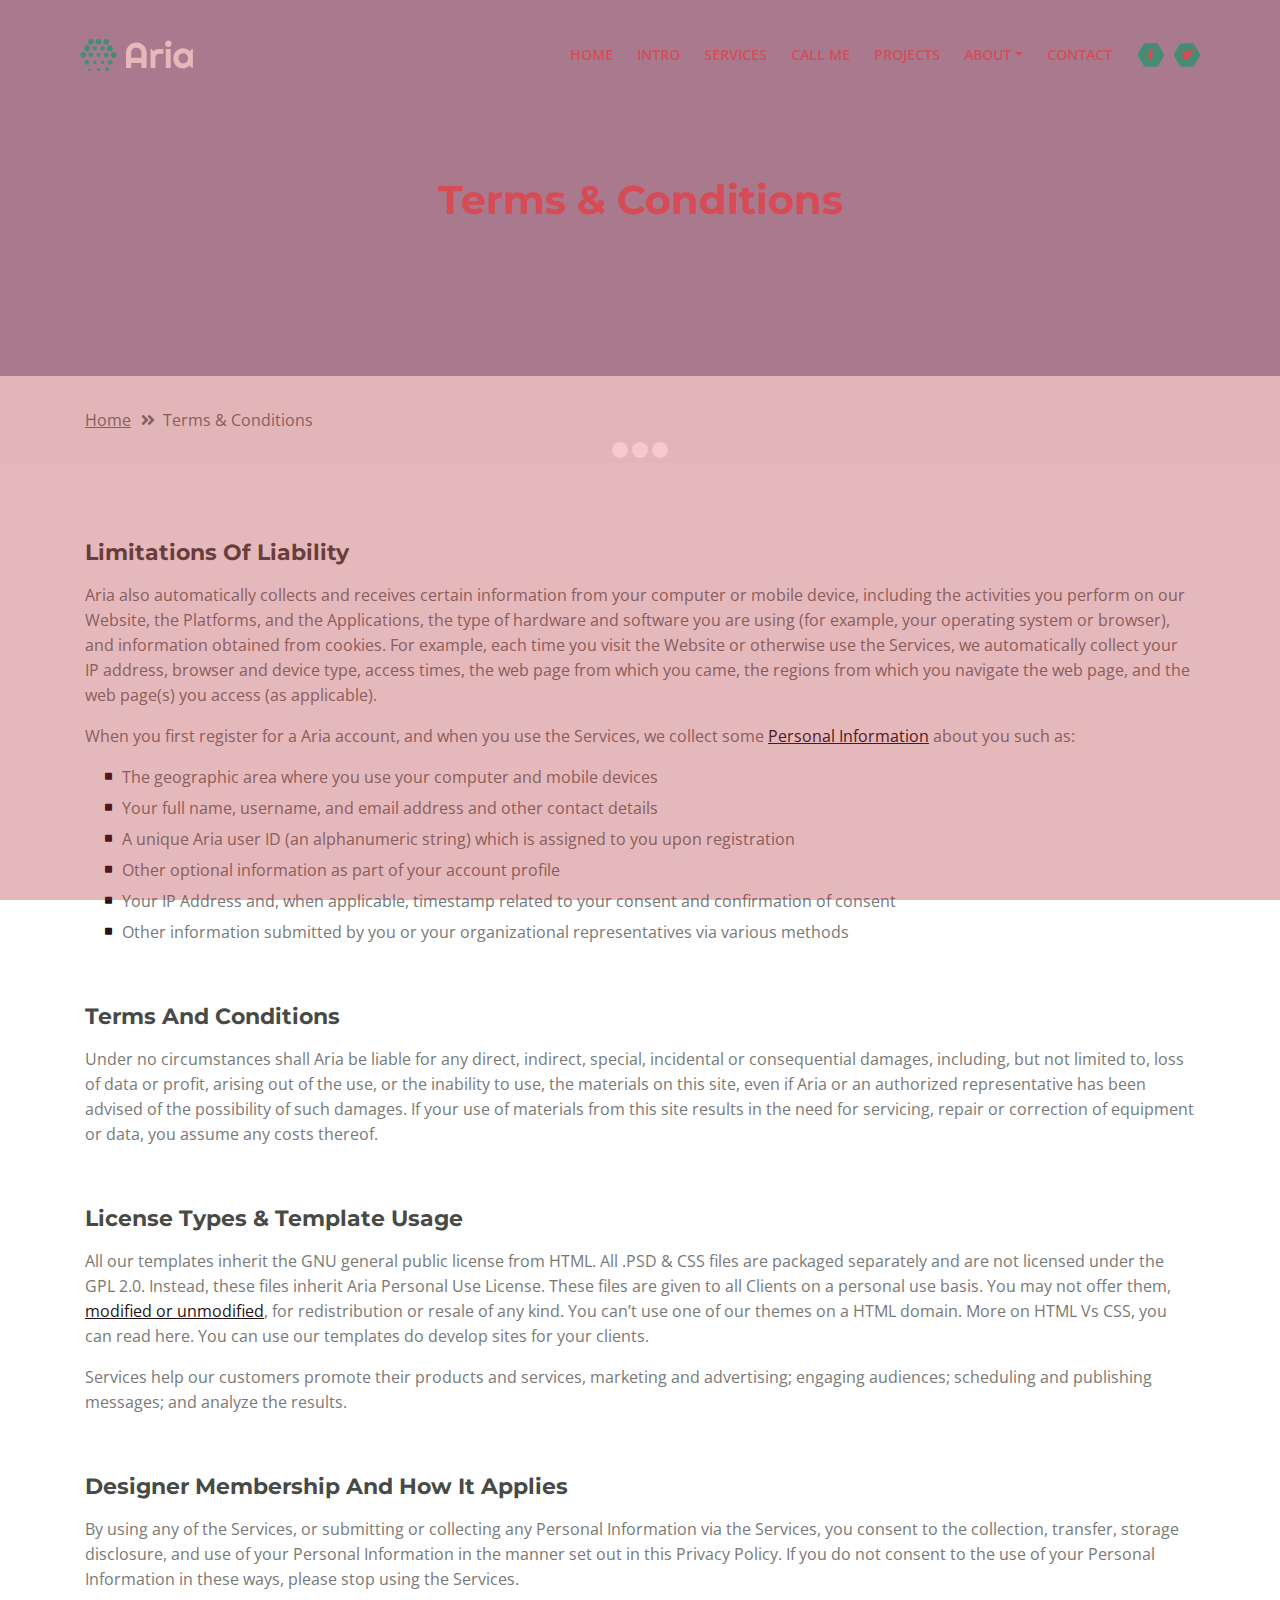
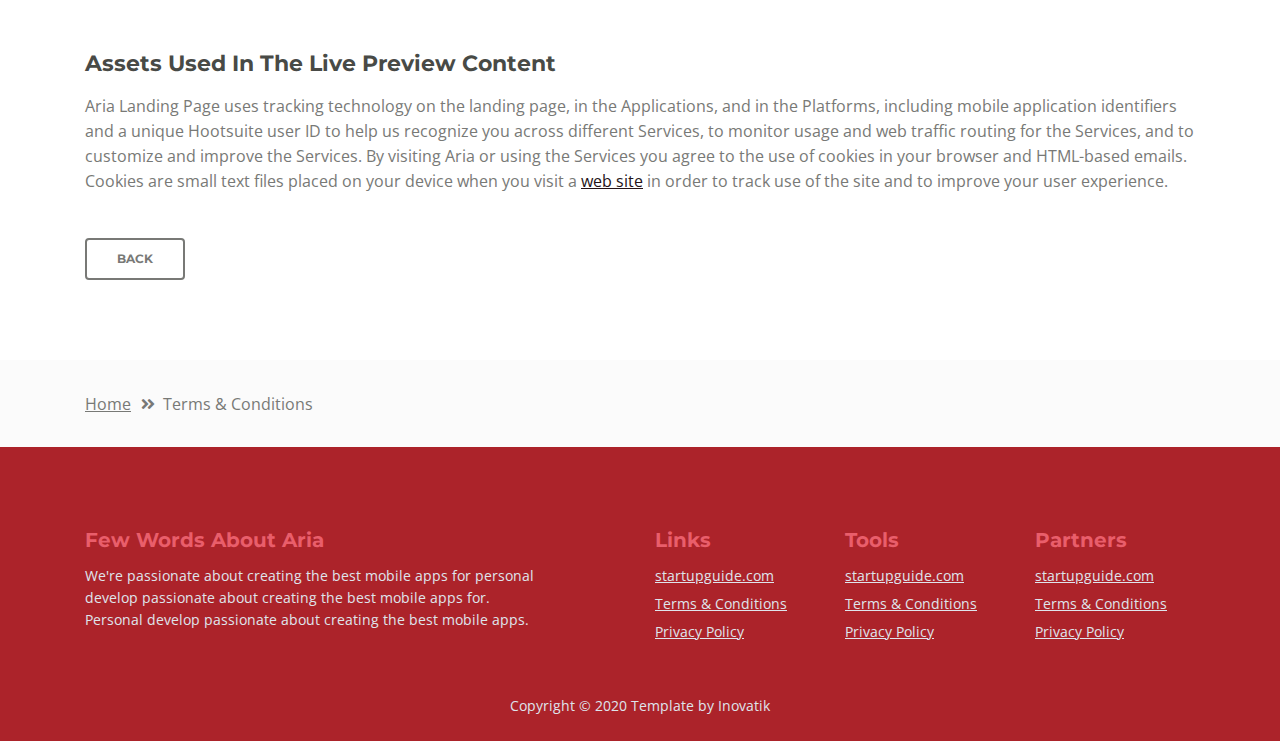
<file: biznesa_timekla_vietnes/bizness_2/terms-conditions.html>
<!DOCTYPE html>
<html lang="en">
<head>
    <meta charset="utf-8">
    <meta name="viewport" content="width=device-width, initial-scale=1, shrink-to-fit=no">
    
    <!-- SEO Meta Tags -->
    <meta name="description" content="Aria is a business focused HTML landing page template built with Bootstrap to help you create lead generation websites for companies and their services.">
    <meta name="author" content="Inovatik">

    <!-- OG Meta Tags to improve the way the post looks when you share the page on LinkedIn, Facebook, Google+ -->
	<meta property="og:site_name" content="" /> <!-- website name -->
	<meta property="og:site" content="" /> <!-- website link -->
	<meta property="og:title" content=""/> <!-- title shown in the actual shared post -->
	<meta property="og:description" content="" /> <!-- description shown in the actual shared post -->
	<meta property="og:image" content="" /> <!-- image link, make sure it's jpg -->
	<meta property="og:url" content="" /> <!-- where do you want your post to link to -->
	<meta property="og:type" content="article" />

    <!-- Website Title -->
    <title>Terms Conditions - Aria - Business HTML Landing Page Template</title>
    
    <!-- Styles -->
    <link href="https://fonts.googleapis.com/css?family=Montserrat:500,700&display=swap&subset=latin-ext" rel="stylesheet">
    <link href="https://fonts.googleapis.com/css?family=Open+Sans:400,400i,600&display=swap&subset=latin-ext" rel="stylesheet">
    <link href="css/bootstrap.css" rel="stylesheet">
    <link href="css/fontawesome-all.css" rel="stylesheet">
    <link href="css/swiper.css" rel="stylesheet">
	<link href="css/magnific-popup.css" rel="stylesheet">
    <link href="css/styles.css" rel="stylesheet">
	
	<!-- Favicon  -->
    <link rel="icon" href="images/favicon.png">
</head>
<body data-spy="scroll" data-target=".fixed-top">
    
    <!-- Preloader -->
	<div class="spinner-wrapper">
        <div class="spinner">
            <div class="bounce1"></div>
            <div class="bounce2"></div>
            <div class="bounce3"></div>
        </div>
    </div>
    <!-- end of preloader -->
    

    <!-- Navbar -->
    <nav class="navbar navbar-expand-md navbar-dark navbar-custom fixed-top">
        <!-- Text Logo - Use this if you don't have a graphic logo -->
        <!-- <a class="navbar-brand logo-text page-scroll" href="index.html">Aria</a> -->

        <!-- Image Logo -->
        <a class="navbar-brand logo-image" href="index.html"><img src="images/logo.svg" alt="alternative"></a>
        
        <!-- Mobile Menu Toggle Button -->
        <button class="navbar-toggler" type="button" data-toggle="collapse" data-target="#navbarsExampleDefault" aria-controls="navbarsExampleDefault" aria-expanded="false" aria-label="Toggle navigation">
            <span class="navbar-toggler-awesome fas fa-bars"></span>
            <span class="navbar-toggler-awesome fas fa-times"></span>
        </button>
        <!-- end of mobile menu toggle button -->

        <div class="collapse navbar-collapse" id="navbarsExampleDefault">
            <ul class="navbar-nav ml-auto">
                <li class="nav-item">
                    <a class="nav-link page-scroll" href="index.html#header">HOME <span class="sr-only">(current)</span></a>
                </li>
                <li class="nav-item">
                    <a class="nav-link page-scroll" href="index.html#intro">INTRO</a>
                </li>
                <li class="nav-item">
                    <a class="nav-link page-scroll" href="index.html#services">SERVICES</a>
                </li>
                <li class="nav-item">
                    <a class="nav-link page-scroll" href="index.html#callMe">CALL ME</a>
                </li>
                <li class="nav-item">
                    <a class="nav-link page-scroll" href="index.html#projects">PROJECTS</a>
                </li>

                <!-- Dropdown Menu -->          
                <li class="nav-item dropdown">
                    <a class="nav-link dropdown-toggle page-scroll" href="index.html#about" id="navbarDropdown" role="button" aria-haspopup="true" aria-expanded="false">ABOUT</a>
                    <div class="dropdown-menu" aria-labelledby="navbarDropdown">
                        <a class="dropdown-item" href="terms-conditions.html"><span class="item-text">TERMS CONDITIONS</span></a>
                        <div class="dropdown-items-divide-hr"></div>
                        <a class="dropdown-item" href="privacy-policy.html"><span class="item-text">PRIVACY POLICY</span></a>
                    </div>
                </li>
                <!-- end of dropdown menu -->

                <li class="nav-item">
                    <a class="nav-link page-scroll" href="index.html#contact">CONTACT</a>
                </li>
            </ul>
            <span class="nav-item social-icons">
                <span class="fa-stack">
                    <a href="#your-link">
                        <span class="hexagon"></span>
                        <i class="fab fa-facebook-f fa-stack-1x"></i>
                    </a>
                </span>
                <span class="fa-stack">
                    <a href="#your-link">
                        <span class="hexagon"></span>
                        <i class="fab fa-twitter fa-stack-1x"></i>
                    </a>
                </span>
            </span>
        </div>
    </nav> <!-- end of navbar -->
    <!-- end of navbar -->


    <!-- Header -->
    <header id="header" class="ex-header">
        <div class="container">
            <div class="row">
                <div class="col-lg-12">
                    <h1>Terms & Conditions</h1>
                </div> <!-- end of col -->
            </div> <!-- end of row -->
        </div> <!-- end of container -->
    </header> <!-- end of ex-header -->
    <!-- end of header -->


    <!-- Breadcrumbs -->
    <div class="ex-basic-1">
        <div class="container">
            <div class="row">
                <div class="col-lg-12">
                    <div class="breadcrumbs">
                        <a href="index.html">Home</a><i class="fa fa-angle-double-right"></i><span>Terms & Conditions</span>
                    </div> <!-- end of breadcrumbs -->
                </div> <!-- end of col -->
            </div> <!-- end of row -->
        </div> <!-- end of container -->
    </div> <!-- end of ex-basic-1 -->
    <!-- end of breadcrumbs -->


    <!-- Terms Content -->
    <div class="ex-basic-2">
        <div class="container">
            <div class="row">
                <div class="col-lg-12">
                    <div class="text-container">
                        <h3>Limitations Of Liability</h3>
                        <p>Aria also automatically collects and receives certain information from your computer or mobile device, including the activities you perform on our Website, the Platforms, and the Applications, the type of hardware and software you are using (for example, your operating system or browser), and information obtained from cookies. For example, each time you visit the Website or otherwise use the Services, we automatically collect your IP address, browser and device type, access times, the web page from which you came, the regions from which you navigate the web page, and the web page(s) you access (as applicable).</p>
                        <p>When you first register for a Aria account, and when you use the Services, we collect some <a class="green" href="#your-link">Personal Information</a> about you such as:</p>
                        <ul class="list-unstyled li-space-lg indent">
                            <li class="media">
                                <i class="fas fa-square"></i>
                                <div class="media-body">The geographic area where you use your computer and mobile devices</div>
                            </li>
                            <li class="media">
                                <i class="fas fa-square"></i>
                                <div class="media-body">Your full name, username, and email address and other contact details</div>
                            </li>
                            <li class="media">
                                <i class="fas fa-square"></i>
                                <div class="media-body">A unique Aria user ID (an alphanumeric string) which is assigned to you upon registration</div>
                            </li>
                            <li class="media">
                                <i class="fas fa-square"></i>
                                <div class="media-body">Other optional information as part of your account profile</div>
                            </li>
                            <li class="media">
                                <i class="fas fa-square"></i>
                                <div class="media-body">Your IP Address and, when applicable, timestamp related to your consent and confirmation of consent</div>
                            </li>
                            <li class="media">
                                <i class="fas fa-square"></i>
                                <div class="media-body">Other information submitted by you or your organizational representatives via various methods</div>
                            </li>
                        </ul>
                    </div> <!-- end of text-container -->
                    
                    <div class="text-container">
                        <h3>Terms And Conditions</h3>
                        <p>Under no circumstances shall Aria be liable for any direct, indirect, special, incidental or consequential damages, including, but not limited to, loss of data or profit, arising out of the use, or the inability to use, the materials on this site, even if Aria or an authorized representative has been advised of the possibility of such damages. If your use of materials from this site results in the need for servicing, repair or correction of equipment or data, you assume any costs thereof.</p>
                    </div> <!-- end of text-container -->

                    <div class="text-container">
                        <h3>License Types & Template Usage</h3>
                        <p>All our templates inherit the GNU general public license from HTML. All .PSD & CSS files are packaged separately and are not licensed under the GPL 2.0. Instead, these files inherit Aria Personal Use License. These files are given to all Clients on a personal use basis. You may not offer them, <a class="green" href="#your-link">modified or unmodified</a>, for redistribution or resale of any kind. You can’t use one of our themes on a HTML domain. More on HTML Vs CSS, you can read here. You can use our templates do develop sites for your clients.</p>
                        <p>Services help our customers promote their products and services, marketing and advertising; engaging audiences; scheduling and publishing messages; and analyze the results.</p>
                    </div> <!-- end of text-container -->

                    <div class="text-container">
                        <h3>Designer Membership And How It Applies</h3>
                        <p>By using any of the Services, or submitting or collecting any Personal Information via the Services, you consent to the collection, transfer, storage disclosure, and use of your Personal Information in the manner set out in this Privacy Policy. If you do not consent to the use of your Personal Information in these ways, please stop using the Services.</p>
                    </div> <!-- end of text-container -->
                    
                    <div class="text-container last">
                        <h3>Assets Used In The Live Preview Content</h3>
                        <p>Aria Landing Page uses tracking technology on the landing page, in the Applications, and in the Platforms, including mobile application identifiers and a unique Hootsuite user ID to help us recognize you across different Services, to monitor usage and web traffic routing for the Services, and to customize and improve the Services. By visiting Aria or using the Services you agree to the use of cookies in your browser and HTML-based emails. Cookies are small text files placed on your device when you visit a <a class="green" href="#your-link">web site</a> in order to track use of the site and to improve your user experience.</p>
                        <a class="btn-outline-reg" href="index.html">BACK</a>
                    </div> <!-- end of text-container -->
                </div>
            </div> <!-- end of row -->
        </div> <!-- end of container -->
    </div> <!-- end of ex-basic -->
    <!-- end of terms content -->

    
    <!-- Breadcrumbs -->
    <div class="ex-basic-1">
        <div class="container">
            <div class="row">
                <div class="col-lg-12">
                    <div class="breadcrumbs">
                        <a href="index.html">Home</a><i class="fa fa-angle-double-right"></i><span>Terms & Conditions</span>
                    </div> <!-- end of breadcrumbs -->
                </div> <!-- end of col -->
            </div> <!-- end of row -->
        </div> <!-- end of container -->
    </div> <!-- end of ex-basic-1 -->
    <!-- end of breadcrumbs -->


    <!-- Footer -->
    <div class="footer">
        <div class="container">
            <div class="row">
                <div class="col-md-6">
                    <div class="text-container about">
                        <h4>Few Words About Aria</h4>
                        <p class="white">We're passionate about creating the best mobile apps for personal develop passionate about creating the best mobile apps for. Personal develop passionate about creating the best mobile apps.</p>
                    </div> <!-- end of text-container -->
                </div> <!-- end of col -->
                <div class="col-md-2">
                    <div class="text-container">
                        <h4>Links</h4>
                        <ul class="list-unstyled li-space-lg white">
                            <li>
                                <a class="white" href="#your-link">startupguide.com</a>
                            </li>
                            <li>
                                <a class="white" href="terms-conditions.html">Terms & Conditions</a>
                            </li>
                            <li>
                                <a class="white" href="privacy-policy.html">Privacy Policy</a>
                            </li>
                        </ul>
                    </div> <!-- end of text-container -->
                </div> <!-- end of col -->
                <div class="col-md-2">
                    <div class="text-container">
                        <h4>Tools</h4>
                        <ul class="list-unstyled li-space-lg">
                            <li>
                                <a class="white" href="#your-link">startupguide.com</a>
                            </li>
                            <li>
                                <a class="white" href="terms-conditions.html">Terms & Conditions</a>
                            </li>
                            <li class="media">
                                <a class="white" href="privacy-policy.html">Privacy Policy</a>
                            </li>
                        </ul>
                    </div> <!-- end of text-container -->
                </div> <!-- end of col -->
                <div class="col-md-2">
                    <div class="text-container">
                        <h4>Partners</h4>
                        <ul class="list-unstyled li-space-lg">
                            <li>
                                <a class="white" href="#your-link">startupguide.com</a>
                            </li>
                            <li>
                                <a class="white" href="terms-conditions.html">Terms & Conditions</a>
                            </li>
                            <li>
                                <a class="white" href="privacy-policy.html">Privacy Policy</a>
                            </li>
                        </ul>
                    </div> <!-- end of text-container -->
                </div> <!-- end of col -->
            </div> <!-- end of row -->
        </div> <!-- end of container -->
    </div> <!-- end of footer -->  
    <!-- end of footer -->


    <!-- Copyright -->
    <div class="copyright">
        <div class="container">
            <div class="row">
                <div class="col-lg-12">
                    <p class="p-small">Copyright © 2020 <a href="https://inovatik.com">Template by Inovatik</a></p>
                </div> <!-- end of col -->
            </div> <!-- enf of row -->
        </div> <!-- end of container -->
    </div> <!-- end of copyright --> 
    <!-- end of copyright -->

	
    <!-- Scripts -->
    <script src="js/jquery.min.js"></script> <!-- jQuery for Bootstrap's JavaScript plugins -->
    <script src="js/popper.min.js"></script> <!-- Popper tooltip library for Bootstrap -->
    <script src="js/bootstrap.min.js"></script> <!-- Bootstrap framework -->
    <script src="js/jquery.easing.min.js"></script> <!-- jQuery Easing for smooth scrolling between anchors -->
    <script src="js/swiper.min.js"></script> <!-- Swiper for image and text sliders -->
    <script src="js/jquery.magnific-popup.js"></script> <!-- Magnific Popup for lightboxes -->
    <script src="js/morphext.min.js"></script> <!-- Morphtext rotating text in the header -->
    <script src="js/isotope.pkgd.min.js"></script> <!-- Isotope for filter -->
    <script src="js/validator.min.js"></script> <!-- Validator.js - Bootstrap plugin that validates forms -->
    <script src="js/scripts.js"></script> <!-- Custom scripts -->
</body>
</html>
</file>
<file: biznesa_timekla_vietnes/bizness_1/css/style.css>
/*--------------------------------------------------------------------- File Name: style.css ---------------------------------------------------------------------*/


/*--------------------------------------------------------------------- import Fonts ---------------------------------------------------------------------*/

@import url('https://fonts.googleapis.com/css?family=Rajdhani:300,400,500,600,700');
@import url('https://fonts.googleapis.com/css?family=Poppins:100,100i,200,200i,300,300i,400,400i,500,500i,600,600i,700,700i,800,800i,900,900i');

/*****---------------------------------------- 1) font-family: 'Rajdhani', sans-serif;
 2) font-family: 'Poppins', sans-serif;
 ----------------------------------------*****/


/*--------------------------------------------------------------------- import Files ---------------------------------------------------------------------*/

@import url(../../../colors.css);
@import url(animate.min.css);
@import url(normalize.css);
@import url(font-awesome.min.css);
@import url(meanmenu.css);
@import url(owl.carousel.min.css);
@import url(slick.css);
@import url(jquery.fancybox.min.css);
@import url(jquery-ui.css);
@import url(nice-select.css);

/*--------------------------------------------------------------------- skeleton ---------------------------------------------------------------------*/

* {
    box-sizing: border-box !important;
}

::placeholder {
    opacity: 1 !important;
}

html {
    scroll-behavior: smooth;
}

a:hover {
    color: var(--color-2);
    text-decoration: underline;
}

body {
    color: var(--color-4);
    font-size: 14px;
    font-family: 'poppins', sans-serif;
    line-height: 1.80857;
    font-weight: normal;
    overflow-x: hidden;
}

a {
    color: var(--color-1);
    text-decoration: none !important;
    outline: none !important;
    -webkit-transition: all .3s ease-in-out;
    -moz-transition: all .3s ease-in-out;
    -ms-transition: all .3s ease-in-out;
    -o-transition: all .3s ease-in-out;
    transition: all .3s ease-in-out;
}

h1,
h2,
h3,
h4,
h5,
h6 {
    letter-spacing: 0;
    font-weight: normal;
    position: relative;
    padding: 0 0 10px 0;
    font-weight: normal;
    line-height: normal;
    color: var(--color-1);
    margin: 0
}

h1 {
    font-size: 24px
}

h2 {
    font-size: 22px
}

h3 {
    font-size: 25px;
    margin: 25px 0 0 0;
    padding: 0;
    line-height: 25px;
}

h3 strong {
    font-weight: 300;
    font-size: 18px;
}

h4 {
    font-size: 16px
}

h5 {
    font-size: 15px;
    position: relative;
    z-index: 1;
    padding-bottom: 5px;
}

h6 {
    font-size: 13px
}

*,
*::after,
*::before {
    -webkit-box-sizing: border-box;
    -moz-box-sizing: border-box;
    box-sizing: border-box;
}

h1 a,
h2 a,
h3 a,
h4 a,
h5 a,
h6 a {
    color: var(--color-1);
    text-decoration: none!important;
    opacity: 1
}

button:focus {
    outline: none;
}

ul,
li,
ol {
    margin: 0px;
    padding: 0px;
    list-style: none;
}

p {
    margin: 0px;
    font-weight: 300;
    font-size: 17px;
    line-height: 28px;
    color: #333;
}

a {
    color: var(--color-1);
    text-decoration: none;
    outline: none !important;
}

a,
.btn {
    text-decoration: none !important;
    outline: none !important;
    -webkit-transition: all .3s ease-in-out;
    -moz-transition: all .3s ease-in-out;
    -ms-transition: all .3s ease-in-out;
    -o-transition: all .3s ease-in-out;
    transition: all .3s ease-in-out;
}

.img-responsive {
    max-width: 100%;
    height: auto;
}

 :focus {
    outline: 0;
}

.btn-custom {
    margin-top: 20px;
    background-color: transparent !important;
    border: 2px solid #ddd;
    padding: 12px 40px;
    font-size: 16px;
}

.lead {
    font-size: 18px;
    line-height: 30px;
    color: #767676;
    margin: 0;
    padding: 0;
}

.form-control:focus {
    border-color: #ffffff !important;
    box-shadow: 0 0 0 .2rem rgba(255, 255, 255, .25);
}

.navbar-form input {
    border: none !important;
}

.badge {
    font-weight: 500;
}

blockquote {
    margin: 20px 0 20px;
    padding: 30px;
}

button {
    border: 0;
    margin: 0;
    padding: 0;
    cursor: pointer;
}

.full {
    float: left;
    width: 100%;
}

.layout_padding {
    padding-top: 90px;
    padding-bottom: 90px;
}

.layout_padding_2 {
    padding-top: 75px;
    padding-bottom: 75px;
}

.light_silver {
    background: #f9f9f9;
}

.theme_bg {
    background: var(--color-2);
}

.margin_top_30 {
    margin-top: 30px !important;
}

.margin_top_25 {
    margin-top: 25px !important;
}

.margin_top_20 {
    margin-top: 20px !important;
}

.dark_bg {
    background: var(--color-1);
}

.full {
    width: 100%;
    float: left;
    margin: 0;
    padding: 0;
}

.white_font {
    color: #fff !important;
}


/**-- heading section --**/

.main_heading {
    text-align: center;
    display: flex;
    justify-content: center;
    position: relative;
    margin-bottom: 50px;
}

.main_heading h2 {
    padding: 0;
    font-size: 48px;
    line-height: 60px;
    font-weight: 400;
    position: relative;
    letter-spacing: -0.5px;
    color: var(--color-1);
    border-left: solid var(--color-2) 10px;
    padding-left: 15px;
}

.main_heading h2 strong {
    background: var(--color-2);
    color: #fff;
    font-weight: 600;
    padding: 0 15px;
    line-height: 68px;
}

.white_heading_main h2 {
    color: #fff;
}

.small_main_heading {
    margin-top: 25px;
    float: left;
    width: 100%;
    border-bottom: var(--color-1) 1px;
    margin-bottom: 25px;
}

.small_main_heading h2 {
    padding: 2px 0 20px 0;
    color: var(--color-1);
    font-weight: 400;
    font-size: 28px;
    background-image: url('../images/fevicon.png');
    background-repeat: no-repeat;
    padding-left: 55px;
    letter-spacing: -0.5px;
}

.small_main_heading h2 strong {
    color: var(--color-2);
    font-weight: 600;
}

.main_bt {
    background: var(--color-1);
    color: #fff;
    padding: 0;
    float: left;
    font-size: 20px;
    font-weight: 300;
    border-radius: 0;
    margin-right: 0;
    width: 220px;
    height: 65px;
    text-align: center;
    line-height: 65px;
}

a.readmore_bt {
    color: #fff;
    font-weight: 300;
    text-decoration: underline !important;
}

.main_bt:hover,
.main_bt:focus {
    background: var(--color-2);
    color: #fff;
}

.button_section {
    padding-top: 185px;
    float: left;
}


/**-- list icon --**/

.ul_list_info_icon ul {
    list-style: none;
}

.ul_list_info_icon ul li {
    display: inline;
    float: left;
    width: 100%;
}

.ul_list_info_icon ul li img {
    width: 75px;
}


/*---------------------------- preloader area ----------------------------*/

.loader_bg {
    position: fixed;
    z-index: 9999999;
    background: #fff;
    width: 100%;
    height: 100%;
}

.loader {
    height: 100%;
    width: 100%;
    position: absolute;
    left: 0;
    top: 0;
    display: flex;
    justify-content: center;
    align-items: center;
}

.loader img {
    width: 280px;
}


/*---------------------------- scroll to top area ----------------------------*/

.scrollup {
    float: right;
    position: absolute;
    color: #fff;
    right: 20px;
    padding: 0px 5px;
    text-transform: uppercase;
    font-weight: 600;
    background: var(--color-2);
    position: fixed;
    bottom: 20px;
    z-index: 99;
    text-align: center;
    color: #fff;
    cursor: pointer;
    border-radius: 0px;
    opacity: 0;
    backface-visibility: hidden;
    -webkit-backface-visibility: hidden;
    transform: scale(1);
    -moz-transform: scale(1);
    -o-transform: scale(1);
    -webkit-transform: scale(1);
    transition: .2s all ease;
    -moz-transition: .2s all ease;
    -o-transition: .2s all ease;
    -webkit-transition: .2s all ease;
    width: 50px;
    height: 50px;
    border-radius: 100%;
    line-height: 48px;
    font-size: 16px;
}

.scrollup.b-show_scrollBut {
    opacity: 1;
    visibility: visible;
}

.top_awro {
    background: #ee4a79 none repeat scroll 0 0;
    cursor: pointer;
    padding: 6px 8px;
    position: fixed;
    bottom: 59px;
    right: 20px;
    display: none;
    height: 45px;
    width: 45px;
    border-radius: 50%;
    text-align: center;
    line-height: 30px;
    transition: all 0.5s ease;
}

.sale_pro {
    background: #f25252 !important;
}

.margin_top_50 {
    margin-top: 50px;
}

.margin_bottom_30_all {
    margin-bottom: 30px;
}

.text_align_center {
    text-align: center !important;
}

.theme_blue {
    color: var(--color-2) !important;
}


/*--------------------------------------------------------------------- header area ---------------------------------------------------------------------*/

.header {
    background: #fff;
    padding: 21px 0px;
    border-top: solid var(--color-1) 23px;
    position: relative;
}

.header::after {
    content: "";
    display: block;
    width: 250px;
    height: 30px;
    position: absolute;
    right: -15px;
    background: #fff;
    top: -30px;
    transform: skew(-30deg);
}

.logo {
    float: left;
}

nav.main-menu {
    float: right;
    margin-left: 0;
}

.menu-area-main li:hover a,
.menu-area-main li:focus a {
    color: var(--color-5);
}

.menu-area-main li.active a {
    color: var(--color-5);
}

.right_cart_section {
    float: right;
    width: auto;
}

.right_cart_section ul {
    float: left;
    min-height: auto;
    margin: 0;
    padding: 12px 0 0;
}

.right_cart_section .cart_icons {
    padding: 18px 0 0;
}

.main-menu ul>li nth:child(5) a {
    padding-right: 0px;
}

.right_cart_section ul li {
    float: left;
    font-size: 17px;
    font-weight: 400;
    color: #fff;
    margin-right: 30px;
}

.right_cart_section ul.cart_update li {
    font-size: 13px;
    color: #ccc;
    line-height: normal;
    margin: 0;
    font-weight: 300;
}

.right_cart_section ul.cart_update li span {
    font-size: 18px;
    font-weight: 300;
    color: #fff;
    line-height: 21px;
}

.right_cart_section ul li i {
    margin-right: 10px;
    margin-top: 5px;
    float: left;
    color: #fff;
    font-size: 21px;
}

.right_cart_section ul li a {
    color: #fff;
}


/*-- end header middle --*/

.top-bar-info {
    background: var(--color-1);
    padding: 5px 0px;
}

.top-menu-left {
    float: left;
}

.top-menu-left li {
    position: relative;
    display: inline-block;
    margin-right: 11px;
    padding-right: 12px;
}

.top-menu-left li::before {
    content: '';
    position: absolute;
    right: 0;
    top: 9px;
    height: 10px;
    border-right: 1px dotted #999;
}

.top-menu-left li:last-child::before {
    display: none;
}

.top-menu-left li:last-child {
    padding: 0px;
    margin: 0px;
}

.top-menu-left li a {
    color: #ffffff;
    font-size: 12px;
    text-transform: uppercase;
    text-decoration: none;
}

.top-menu-left li a:hover {
    color: var(--color-2);
}

.right-dropdown-language {
    float: right;
    margin-left: 12px;
}

.dropdown-bar .dropdown-link {
    position: absolute;
    z-index: 1009;
    top: 40px;
    left: 0;
    right: auto;
    min-width: 50px;
    padding: 15px;
    background: #ffffff;
    list-style: none;
    border: 2px solid var(--color-2);
    opacity: 0;
    visibility: hidden;
    -webkit-box-shadow: 0 0 10px rgba(0, 0, 0, 0.1);
    box-shadow: 0 0 10px rgba(0, 0, 0, 0.1);
    -webkit-transition: opacity 0.2s ease 0s, visibility 0.2s linear 0s;
    -o-transition: opacity 0.2s ease 0s, visibility 0.2s linear 0s;
    transition: opacity 0.2s ease 0s, visibility 0.2s linear 0s;
    text-align: left;
}

.dropdown-bar:hover .dropdown-link {
    opacity: 1;
    visibility: visible;
    top: 25px;
}

.dropdown-bar.right-dropdown-language>a::after {
    font-family: 'FontAwesome';
    content: "\f107";
    text-decoration: none;
    padding-left: 4px;
    color: #ffffff;
}

.right-dropdown-language>a {
    line-height: 10px;
    padding: 5px 5px;
    cursor: pointer;
}

.dropdown-bar .dropdown-link li a {
    color: var(--color-1);
    display: block;
    font-size: 12px;
    line-height: 15px;
    padding: 5px 0;
}

.dropdown-bar .dropdown-link li a:hover {
    color: var(--color-2);
}

.dropdown-bar .dropdown-link li a img {
    margin-right: 7px;
}

.dropdown-bar .dropdown-link li.active {
    font-weight: bold;
}

.right-dropdown-language .dropdown-link {
    min-width: 100px;
    padding: 7px 10px;
    color: var(--color-1);
}

.dropdown-bar {
    position: relative;
    padding: 0 5px;
    font-size: 13px;
}

.dropdown-bar .dropdown-link.right-sd {
    left: auto;
    right: 0;
}

.right-dropdown-currency {
    float: right;
    margin-left: 12px;
}

.dropdown-bar.right-dropdown-currency>a::after {
    font-family: 'FontAwesome';
    content: "\f107";
    text-decoration: none;
    padding-left: 4px;
    color: #ffffff;
}

.right-dropdown-currency>a {
    line-height: 10px;
    padding: 5px 5px;
    cursor: pointer;
    color: #ffffff;
}

.right-dropdown-currency .dropdown-link {
    min-width: 100px;
    padding: 7px 10px;
    color: var(--color-1);
}

.right-dropdown-currency .dropdown-link {
    min-width: 55px;
    padding: 7px 10px;
}

.right-dropdown-currency .dropdown-link li a span.symbol {
    margin-right: 7px;
}

#login-modal .modal-content {
    border-radius: 0px;
}

#login-modal .modal-content .modal-header {
    background: var(--color-2);
    border-radius: 0;
}

#login-modal .modal-content .modal-body .form-group input {
    background: #ffffff;
    border: 1px solid #c8c8c8;
    border-radius: 0px;
}

#login-modal .modal-content .modal-body .form-group input:focus {
    border: 1px solid #c8c8c8 !important;
}

#login-modal .modal-content form {
    margin-bottom: 10px;
}

.modal-title {
    padding: 0px;
    color: #ffffff;
    font-size: 18px;
    text-transform: uppercase;
}

.btn-template-outlined {
    background: var(--color-2);
    color: #ffffff;
    border: none;
    border-radius: 0px;
}

.btn-template-outlined i {
    padding-right: 10px;
}

.text-muted {
    padding: 10px 0px;
}

.slogan-line {
    float: right;
    color: #ffffff;
    font-size: 13px;
}

.middle-area {
    padding: 30px 0px;
}

.header-search {
    padding: 3px 0px;
}

.header-search form {
    position: relative;
    -webkit-box-shadow: 0px 1px 10px -1px rgba(0, 0, 0, 0.2);
    box-shadow: 0px 1px 10px -1px rgba(0, 0, 0, 0.2);
}

.header-search .btn-group.bootstrap-select {
    position: absolute;
    left: 0px;
    top: 0px;
}

.header-search input {
    width: 100%;
    min-height: 45px;
    border-radius: 0px;
    border: none;
    padding-left: 15px;
    border: 1px solid #e0e7ed;
}

.header-search form .search-btn {
    position: absolute;
    right: 0;
    top: 0;
    border: 0;
    color: #fff;
    font-size: 20px;
    padding: 4px 15px;
    border-radius: 0px;
    background-color: var(--color-4);
    cursor: pointer;
}

.header-search form .search-btn:hover {
    background: var(--color-3);
}

.cart-box {
    float: right;
    margin-left: 10px;
    position: relative;
}

.cart-content-box {
    position: absolute;
    z-index: 1009;
    top: 40px;
    left: auto;
    right: 0;
    min-width: 250px;
    max-width: 250px;
    padding: 15px;
    background: #ffffff;
    list-style: none;
    border: 2px solid var(--color-2);
    opacity: 0;
    visibility: hidden;
    -webkit-box-shadow: 0 0 10px rgba(0, 0, 0, 0.1);
    box-shadow: 0 0 10px rgba(0, 0, 0, 0.1);
    text-align: left;
    -webkit-transform: scaleY(0);
    transform: scaleY(0);
    -webkit-transform-origin: 0 0 0;
    transform-origin: 0 0 0;
    -webkit-transition: all 0.3s ease 0s;
    transition: all 0.3s ease 0s;
    transition: all 0.3s ease 0s;
}

.cart-box:hover .cart-content-box {
    opacity: 1;
    visibility: visible;
    top: 100%;
    -webkit-transform: scaleY(1);
    transform: scaleY(1);
}

.inner-cart {
    background: var(--color-2);
    border-radius: 2px;
    padding: 0px;
    color: #ffffff;
    position: relative;
    width: 40px;
    height: 40px;
    text-align: center;
}

.cart-box .inner-cart:hover {
    color: #ffffff;
}

.line-cart {
    float: left;
    line-height: 40px;
    margin-right: 9px;
}

.cart-box a {
    display: inline-block;
}

.cart-box a:hover {
    color: var(--color-2);
}

.cart-box a span.icon {
    background: var(--color-2);
    width: 30px;
    height: 40px;
    display: inline-block;
    line-height: 40px;
    text-align: center;
    color: #ffffff;
    position: relative;
    border-radius: 2px;
}

.cart-box a .p-up {
    position: absolute;
    right: -8px;
    top: -8px;
    line-height: initial;
    background: var(--color-2);
    padding: 3px;
    border-radius: 50%;
    width: 17px;
    height: 17px;
    font-size: 12px;
    text-align: center;
    line-height: 10px;
}

.wish-box {
    float: right;
}

.wish-box a {
    display: inline-block;
}

.wish-box a:hover {
    color: var(--color-2);
}

.wish-box a span.icon {
    background: var(--color-2);
    width: 40px;
    height: 40px;
    display: inline-block;
    line-height: 40px;
    text-align: center;
    color: #ffffff;
    position: relative;
    border-radius: 2px;
}

.wish-box a span.icon:hover {
    background: var(--color-1);
}

.cart-content-right {
    padding: 5px 0px;
}

.cart-content-box .items {
    text-align: center;
}

.product-media {
    width: 60px;
    float: left;
    position: relative;
}

.cart-content-box .items:hover .product-media::before {
    transform: scale(1);
    -webkit-transform: scale(1);
    -moz-transform: scale(1);
    -ms-transform: scale(1);
    -o-transform: scale(1);
}

.product-media::before {
    position: absolute;
    content: '';
    z-index: 2;
    top: 0;
    left: 0;
    width: 100%;
    height: 100%;
    background-color: var(--color-2);
    opacity: 0.4;
    transform: scale(0);
    -webkit-transform: scale(0);
    -moz-transform: scale(0);
    -ms-transform: scale(0);
    -o-transform: scale(0);
    transition: all 0.5s ease;
    -webkit-transition: all 0.5s ease;
    -moz-transition: all 0.5s ease;
    -o-transition: all 0.5s ease;
}

.cart-content-box .items .item .remove {
    position: absolute;
    right: 0px;
    top: 0px;
    background: var(--color-2);
    color: #ffffff;
    width: 20px;
    height: 20px;
    line-height: 18px;
    border-radius: 2px;
}

.cart-content-box .items .item {
    margin-bottom: 10px;
    padding-bottom: 10px;
    border-bottom: 1px solid #e0e7ed;
    position: relative;
}

.cart-content-box .items .item .product-info {
    padding-top: 10px;
    padding-left: 71px;
    text-align: left;
}

.cart-content-box .items .item .remove:hover {
    background: var(--color-1);
}

.subtotal {
    text-align: left;
    text-transform: capitalize;
    color: var(--color-2);
    font-weight: 500;
    margin-bottom: 15px;
}

.subtotal span {
    font-weight: bold;
    color: var(--color-1);
    padding-left: 15px;
    float: right;
}

.actions .btn-process {
    padding: 5px 16px;
    color: #ffffff;
    font-family: 'Roboto', sans-serif;
    font-size: 14px;
    border-radius: 2px;
    overflow: hidden;
}

.actions .btn-process:hover {
    color: #ffffff;
}

.line-cart {
    position: relative;
}

.wish-box a span.icon span {
    position: absolute;
    right: -8px;
    top: -8px;
    line-height: initial;
    background: var(--color-2);
    padding: 3px;
    border-radius: 50%;
    width: 17px;
    height: 17px;
    font-size: 12px;
}

.main-menu {
    text-align: center;
}

.main-menu ul {
    margin: 0;
    list-style-type: none;
}

.main-menu ul>li {
    display: inline-block;
    position: relative;
}

.main-menu ul>li a {
    padding: 15px 40px;
    line-height: 20px;
    font-size: 20px;
    display: block;
    font-weight: 400;
    color: #3a3838;
}

.main-menu ul li:last-child a {
    padding-right: 0;
}

.sub-down li {
    background: #ffffff;
}

.main-menu ul>li .sub-down li a {
    color: var(--color-1);
    font-size: 15px;
    text-transform: capitalize;
    font-weight: 300;
    padding: 12px 5px;
    position: relative;
    border-bottom: solid #eee 1px;
}

.main-menu ul>li .sub-down li a:hover {
    color: var(--color-1);
}

.main-menu ul li:first-child {
    margin-left: 0;
}

.main-menu ul>li>ul {
    opacity: 0;
    position: absolute;
    text-align: left;
    top: 100%;
    -webkit-transform: scaleY(0);
    transform: scaleY(0);
    -webkit-transform-origin: 0 0 0;
    transform-origin: 0 0 0;
    -webkit-transition: all 0.3s ease 0s;
    transition: all 0.3s ease 0s;
    visibility: hidden;
    width: 240px;
    z-index: 999;
    background: #fff;
    -webkit-box-shadow: 0 6px 12px var(--color-1);
    box-shadow: 0 6px 12px var(--color-1);
}

.main-menu>ul>li:hover>ul {
    -webkit-transform: scaleY(1);
    transform: scaleY(1);
    visibility: visible;
    opacity: 1;
}

.main-menu ul>li>ul>li {
    margin: 0px;
    position: relative;
    display: block;
}

.main-menu ul>li>ul>li:hover>ul {
    -webkit-transform: scaleY(1);
    transform: scaleY(1);
    visibility: visible;
    opacity: 1;
    left: 100%;
    top: 10px;
}

.main-menu ul>li>ul>li>a {
    background: none !important;
}

.mean-container .mean-nav {
    margin-top: 0px;
    position: absolute;
    top: 100%;
}

.main-menu ul>li {
    position: inherit;
    display: inline-block;
    vertical-align: middle;
}

.nav>li {
    position: inherit;
    display: inline-block;
    vertical-align: middle;
}

.megamenu .sub-down {
    max-width: 1140px;
    width: 100%;
    left: 0;
    margin: 0 auto;
    right: 0;
    padding: 15px 0px;
}

.simple-down {
    padding: 15px;
}

.megamenu-categories {
    padding: 10px 0px;
}

.sub-full.megamenu-categories li {
    display: block;
}

.megamenu .sub-full.megamenu-categories ol li a {
    padding: 5px 0px;
    font-size: 15px !important;
    font-weight: 500;
}

.sub-full.megamenu-categories ol li .category-title {
    padding: 15px 0px;
    font-size: 16px;
    font-weight: 600;
    text-transform: uppercase;
}

.sub-full.megamenu-categories ol li .category-box a {
    padding: 5px 0px;
}

.menu-add {
    padding: 30px 15px;
}

.menu-add img {
    width: 100%;
}

.main-w img {
    width: 100%;
}

.women-box {
    position: relative;
}

.women-box::before {
    content: "";
    position: absolute;
    background: rgba(0, 0, 0, 0.3);
    width: 100%;
    height: 100%;
}

.banner-up-text {
    position: absolute;
    bottom: 10px;
    left: 0px;
    right: 0px;
    text-align: center;
}

.text-a {
    color: #fff;
    text-transform: uppercase;
    font-size: 40px;
    line-height: 40px;
    font-weight: 700;
}

.text-b {
    color: #fff;
    font-size: 28px;
    text-transform: uppercase;
    line-height: 30px;
    padding: 20px 0px;
}

.text-c {
    color: #ffffff;
    font-size: 31px;
    font-weight: 300;
    text-transform: uppercase;
    line-height: 30px;
    padding-bottom: 20px;
}

.megamenu .sub-full.megamenu-categories .women-box .banner-up-text a {
    background: var(--color-1);
    color: #ffffff !important;
    display: inline-block;
    padding: 10px 16px;
    border-radius: 2px;
    overflow: hidden;
    font-size: 16px;
}

.sticky-wrapper .sticky-wrapper-header {
    z-index: 20 !important;
    background: #ffffff;
}

.is-sticky .sticky-wrapper-header .middle-area {
    padding: 10px 0px
}

.sticky-wrapper:not(.is-sticky) {
    height: auto !important;
}

.hover-btn {
    display: inline-block;
    vertical-align: middle;
    -webkit-transform: perspective(1px) translateZ(0);
    transform: perspective(1px) translateZ(0);
    box-shadow: 0 0 1px rgba(0, 0, 0, 0);
    position: relative;
    background: var(--color-2);
    -webkit-transition-property: color;
    transition-property: color;
    -webkit-transition-duration: 0.3s;
    transition-duration: 0.3s;
}

.hover-btn::before {
    content: "";
    position: absolute;
    z-index: -1;
    top: 0;
    bottom: 0;
    left: 0;
    right: 0;
    background: var(--color-2);
    -webkit-transform: scaleX(0);
    transform: scaleX(0);
    -webkit-transform-origin: 50%;
    transform-origin: 50%;
    -webkit-transition-property: transform;
    transition-property: transform;
    -webkit-transition-duration: 0.3s;
    transition-duration: 0.3s;
    -webkit-transition-timing-function: ease-out;
    transition-timing-function: ease-out;
    display: block !important;
}

.hover-btn:hover::before,
.hover-btn:focus::before,
.hover-btn:active::before {
    -webkit-transform: scaleX(1);
    transform: scaleX(1);
}

.hover-btn:hover,
.hover-btn:focus,
.hover-btn:active {
    color: white;
    box-shadow: none;
}

.btn-secondary.focus,
.btn-secondary:focus {
    box-shadow: none;
}

.img-responsive {
    max-width: 100%;
}

.padding_right_15_inner {
    padding-right: 15px;
}

.padding_left_15_inner {
    padding-left: 15px;
}

.dark_bg {
    background: var(--color-1);
}


/*--------------------------------------------------------------------- top banner area ---------------------------------------------------------------------*/

.slider_section {
    min-height: 560px;
    background: var(--color-1);
    position: relative;
}

.slider_section::after {
    width: 54%;
    position: absolute;
    top: 0;
    right: -370px;
    content: "";
    background: #fff;
    display: block;
    height: 100%;
    transform: skew(50deg);
}

.slider_section::before {
    width: 100%;
    position: absolute;
    bottom: 0;
    right: 0px;
    content: "";
    background: #fff;
    display: block;
    height: 90px;
}

.slider_section .full {
    position: relative;
    z-index: 9;
}

.slide_img {
    margin-top: 40px;
    margin-bottom: 0;
}

.top-banner-slider .heroslider {
    margin: 0px;
    padding: 0px;
    border: none;
    position: relative;
    border-radius: 0;
}

.swiper-overlay {
    height: 100%;
    position: relative;
}

.swiper-overlay {
    background: rgba(0, 0, 0, 0.5);
    content: "";
    width: 100%;
    height: 100%;
    left: 0px;
    top: 0px;
}

.heroslider .container {
    position: relative;
    height: 100%;
    padding-left: 0;
    padding-right: 0;
    z-index: 5;
}

.swiper-container {
    width: 100%;
    height: 100%;
}

.heroslider .slider-01 {
    width: 100%;
    background-image: url(../images/slider-01.jpg);
    background-size: cover;
    background-position: center;
}

.heroslider .slider-02 {
    width: 100%;
    background-image: url(../images/slider-02.jpg);
    background-size: cover;
    background-position: center;
}

.heroslider .slider-03 {
    width: 100%;
    background-image: url(../images/slider-03.jpg);
    background-size: cover;
    background-position: center;
}

.heroslider .slides li {
    height: 600px;
}

.top-banner-slider .heroslider .slides li::before {
    content: "";
    position: absolute;
    background: rgba(0, 0, 0, 0.4);
    height: 100%;
    width: 100%;
    left: 0px;
    top: 0px;
}

.top-banner-slider .flex_caption3 {
    position: absolute;
    z-index: 30;
    left: 0;
    right: 0;
    bottom: 50px;
    margin: 0 -15px;
    display: flex;
}

a.slide_banner {
    position: relative;
    display: inline-block;
    margin: 0 12px 0 15px;
}

.slide1_banner1 {
    width: 570px;
}

.slide1_banner2 {
    width: 270px;
}

.slide1_banner3 {
    width: 270px;
}

.top-banner-slider .flex_caption1 {
    text-align: center;
    position: absolute;
    z-index: 30;
    left: 0;
    right: 0;
    margin: 0 auto;
    top: 31%;
    max-width: 720px;
    width: 100%;
    text-transform: uppercase;
    color: #333;
}

.top-banner-slider .flex_caption1 .title1 {
    font-size: 36px;
    font-weight: 300;
    color: #ffffff;
}

.top-banner-slider .flex_caption1 .title2 {
    font-size: 60px;
    font-weight: 900;
    color: #ffffff;
}

.top-banner-slider .flex_caption2 {
    text-align: center;
}

.top-banner-slider .flex_caption2 {
    position: absolute;
    z-index: 30;
    left: 0;
    top: 20%;
    display: table;
    width: 177px;
    height: 177px;
    background-color: #242424;
}

.top-banner-slider .flex_caption2 .middle {
    display: table-cell;
    vertical-align: middle;
    text-transform: uppercase;
    text-align: center;
    font-weight: 700;
    line-height: 31px;
    font-size: 26px;
    color: #fff;
    transition: all 0.1s ease-in-out;
    -webkit-transition: all 0.1s ease-in-out;
}

.top-banner-slider .flex_caption2 .middle:hover {
    background: var(--color-2);
}

.top-banner-slider .flex_caption2 span {
    display: block;
    font-weight: 100;
    line-height: 36px;
    font-size: 34px;
}

a.slide_banner::before {
    content: '';
    position: absolute;
    left: 0;
    top: 0;
    right: 0;
    bottom: 0;
    opacity: 0;
    border: 2px solid #ffffff;
    transition: all 0.1s ease-in-out;
    -webkit-transition: all 0.1s ease-in-out;
}

a.slide_banner:hover::before {
    left: -7px;
    top: -7px;
    right: -7px;
    bottom: -7px;
    opacity: 1;
}

.flex-control-nav {
    background: var(--color-5);
    bottom: 0px;
    position: relative;
}

.flex-control-nav li {
    line-height: 10px;
}

.flex-control-paging li a {
    background: rgba(255, 255, 255, 1);
    border: 2px solid #ffffff;
}

.flex-control-paging li a.flex-active {
    border: 2px solid #ffffff;
}

.flex-direction-nav a {
    background: var(--color-1);
    text-align: center;
}

.heroslider:hover .flex-direction-nav .flex-prev:hover {
    background: var(--color-2);
}

.heroslider:hover .flex-direction-nav .flex-next:hover {
    background: var(--color-2);
}

.flex-direction-nav a::before {
    color: #ffffff;
}

.top-banner-slider .swiper-pagination {
    padding: 10px 0px;
}

.heroslider .swiper-pagination {
    bottom: 0px;
    background: var(--color-2);
}

.heroslider .swiper-pagination .swiper-pagination-bullet-active {
    background: #fff;
}

.heroslider .swiper-pagination::before {
    content: "";
    width: 22px;
    height: 22px;
    position: absolute;
    left: -10px;
    top: 4px;
    z-index: -1;
    background: var(--color-4);
    -webkit-transform: rotate(45deg);
    transform: rotate(45deg);
}

.heroslider .swiper-pagination::after {
    content: "";
    width: 22px;
    height: 22px;
    position: absolute;
    right: -10px;
    top: 4px;
    z-index: -1;
    background: var(--color-4);
    -webkit-transform: rotate(45deg);
    transform: rotate(45deg);
}

.heroslider .swiper-pagination.swiper-pagination-bullets-dynamic {
    overflow: visible;
    width: 110px !important;
}

.heroslider .swiper-pagination .swiper-pagination-bullet {
    opacity: 1;
}

input[type="checkbox"].styled:checked+label:after,
input[type="radio"].styled:checked+label:after {
    font-family: 'FontAwesome';
    content: "\f00c";
}

input[type="checkbox"] .styled:checked+label::before,
input[type="radio"] .styled:checked+label::before {
    color: #fff;
}

input[type="checkbox"] .styled:checked+label::after,
input[type="radio"] .styled:checked+label::after {
    color: #fff;
}


/*--------------------------------------------------------------------- layout new css ---------------------------------------------------------------------*/

.relative {
    position: absolute;
    right: 0;
    top: 50%;
    transform: translateY(-50%);
    bottom: auto;
    text-align: left;
    padding: 0;
}

.banner-main {
    position: relative;
}

.slider_section h1 {
    font-size: 65px;
    line-height: 65px;
    color: #fff;
    font-weight: 500;
    margin-bottom: 25px;
    padding-bottom: 0;
    margin-top: 140px;
}

.slider_section h1 strong.cur {
    font-size: 50px;
    line-height: 50px;
    color: var(--color-2);
    font-weight: 400;
}

.slider_section p {
    color: #fff;
    font-size: 17px;
}

.banner-main span {
    font-size: 35px;
    color: #2f2f2f;
    padding-bottom: 25px;
    display: inline-block;
}

.banner-main p {
    font-size: 17px;
    line-height: 30px;
    color: #2f2f2f;
}

.heading h2 {
    padding: 0;
    font-size: 45px;
    font-weight: 500;
    text-align: left;
    color: var(--color-1);
}

.about .aboutimg {
    text-align: center;
}

.about .aboutimg figure {
    margin: 0px;
    padding-top: 40px;
}

.about .aboutimg p {
    font-size: 17px;
    line-height: 32px;
    color: var(--color-5);
    padding: 30px 0px;
}

.about .aboutimg a {
    width: 218px;
    font-size: 17px;
    padding: 20px 0px;
    background-color: #000;
    color: #fff;
    display: inline-block;
    line-height: 20px;
    text-transform: uppercase;
    text-align: center;
}

.about .aboutimg a:hover {
    color: #fff;
    background-color: var(--color-3);
}

.Coach {
    background-color: #fff;
    padding: 90px 0px;
}

.Coach .titlepage {
    text-align: center;
    padding-bottom: 65px;
}

.Coach .titlepage h2 {
    line-height: 72px;
    font-size: 40px;
    color: var(--color-3);
}

.need {
    color: #120f0f;
    font-weight: normal;
}

.Coach .titlepage span {
    font-size: 20px;
    line-height: 22px;
    color: #383838;
}

.Coach .tow-box {
    background-color: #fff;
}

.mrgn-top {
    margin-top: 60px;
}

.Coach .tow-box i {
    padding-right: 34px;
    float: left;
}

.Coach .tow-box i img {
    float: left;
}

.Coach .tow-box p {
    font-size: 27px;
    line-height: 34px;
    color: #151108;
}

.Coach .read-more {
    margin-top: 60px;
}

.Coach .read-more a {
    padding: 20px 0px;
    background-color: #000;
    color: #fff;
    display: inline-block;
    font-weight: 400;
    font-size: 17px;
    line-height: 20px;
    margin: 0 auto;
    display: flex;
    justify-content: center;
    width: 218px;
    text-transform: uppercase;
    text-align: center;
}

.Coach .read-more a:hover {
    background-color: var(--color-3);
}

.green_bg {
    background-color: var(--color-3);
}

.guaranteed figure {
    margin: 0;
}

.guaranteed figure img {
    width: 100%
}

.pdn-right {
    padding-right: 0px;
}

.get {
    padding-left: 30.3%;
    padding-bottom: 49px;
    padding-top: 32px;
}

.get h2 {
    font-weight: bold;
    line-height: 86px;
    font-size: 60px;
    color: #14120f;
}

.white {
    color: #fff;
}

.get p {
    color: #fff;
    font-size: 17px;
    line-height: 32px;
}

.get a {
    padding: 20px 0px;
    background-color: #000;
    color: #fff;
    width: 201px;
    display: inline-block;
    text-align: center;
    text-transform: uppercase;
    margin-top: 30px;
}

.get a:hover {
    color: #14120f;
    background-color: #fff;
}

.contact_form {
    background: var(--color-1);
    padding: 45px;
}

.carousel-control-next {
    left: 0px;
    bottom: 109px;
}

.carousel-control-prev {
    bottom: 68px;
    bottom: 0;
}

.full-slider_cont {
    background-color: #fff;
    padding-top: 50px;
}

.full-slider_cont h1 {
    font-size: 65px;
    line-height: 72px;
    color: #110707;
}

.dark_brown {
    color: var(--color-4);
    font-weight: bold;
}

.full-slider_cont p {
    font-weight: 400;
    font-size: 17px;
    line-height: 34px;
    color: #262424;
    padding: 19px 0px 70px 0px;
}

.cur {
    color: #120f0f;
}

.Contact {
    background-color: #fff;
    padding-top: 90px;
    padding-bottom: 90px;
}

.Contact .titlepage3 {
    padding-bottom: 50px;
}

.Contact .titlepage3 h2 {
    font-size: 60px;
    line-height: 50px;
    color: #01080b;
    padding-bottom: 0px;
    font-weight: bold;
}

.form-control {
    border: none;
    margin: 10px 0;
    padding: 25px 25px;
    color: #fff;
    border-radius: 0;
    background: var(--color-1);
    height: 75px;
    color: #fff;
    max-width: 568px;
    width: 100%;
}

.form-control:focus,
.form-control:hover {
    border: none !important;
    background: var(--color-2);
}

.textarea {
    margin-bottom: 37px;
    padding: 25px 25px;
    color: #fff;
    max-width: 568px;
    border: none;
    border-radius: 0;
    min-height: 145px;
    background: var(--color-1);
    width: 100%;
    font-size: 1rem;
    line-height: 1.5em;
}

.send-btn {
    font-size: 26px;
    border: #000000 solid 2px;
    padding: 16px 70px;
    background-color: var(--color-1);
    color: #fff;
    border-radius: 40px;
    margin: 0 auto;
}

.send-btn:hover {
    background-color: var(--color-3);
    border: var(--color-3) solid 2px;
    color: #fff;
}

.footer {
    background-color: var(--color-4);
}

.footer .JJcoach {
    margin-top: 45px;
}

.footer .JJcoach h3 {
    color: #fff;
    font-size: 31px;
    line-height: 30px;
    display: block;
    padding-bottom: 25px;
    text-transform: uppercase;
    text-align: center;
    border: #ddd solid 1px;
    width: 676px;
    margin: 0 auto;
    padding: 25px 0;
    font-weight: bold;
}

.coa {
    color: var(--color-4);
}

.footer .Contact i a {
    border: #fff solid 1px;
    padding: 3% 11%;
    display: inline-block;
}

.footer .Social h3 {
    color: #fff;
    font-size: 17px;
    line-height: 30px;
    display: block;
    padding-bottom: 25px;
    text-transform: uppercase;
}

.pdn-top-30 {
    padding-top: 30px;
}

ul.location_icon {
    list-style: none;
    margin: 0;
    padding: 0;
    width: 100%;
    float: left;
}

ul.location_icon li {
    float: left;
    height: 70px;
    color: #fff;
    display: flex;
    flex-wrap: wrap;
    align-items: center;
}

ul.location_icon li img {
    padding-right: 10px;
}

ul.location_icon span {
    font-size: 17px;
    font-weight: 400;
}

ul.socil_link {
    list-style: none;
    margin: 0;
    padding: 0;
    width: 100%;
    float: left;
}

ul.socil_link li {
    float: left;
    padding-right: 22%;
    height: 70px;
    margin: 0 -1px 0 0;
    text-align: center;
    display: flex;
    justify-content: center;
    align-items: center;
}

.copyright {
    background-color: var(--color-2);
    padding: 10px 0px;
    float: left;
    width: 100%;
    text-align: center;
}

.copyright p {
    color: #fff;
    font-size: 15px;
    text-align: center;
    width: 100%;
}

.copyright a {
    color: #fff;
}

.copyright a:hover {
    color: var(--color-4);
}


/*--------------------------------------------------------------------- inner_page css ---------------------------------------------------------------------*/

.about_page .about {
    margin-bottom: 90px;
}

.about-bg {
    background-color: var(--color-3);
    margin-bottom: 90px;
}

.about-bg .abouttitle h2 {
    color: #fff;
    text-transform: uppercase;
    font-size: 40px;
    line-height: 45px;
    padding: 40px 0;
    font-weight: 500;
    text-align: center;
}

.about_page .about .aboutimg p {
    text-align: left;
}

.meet_page .get_infor {
    margin-bottom: 90px;
}

.meet_page .meet-me {
    background-color: var(--color-3);
    margin-bottom: 90px;
}

.pdntp {
    padding-top: 135px;
}

.meet_page .meet-me .abouttitle h2 {
    color: #fff;
    text-transform: uppercase;
    font-size: 40px;
    line-height: 45px;
    padding: 40px 0;
    font-weight: 500;
    text-align: center;
}

.Coach-bg {
    background-color: var(--color-3);
}

.Coach-bg .abouttitle h2 {
    color: #fff;
    text-transform: uppercase;
    font-size: 40px;
    line-height: 45px;
    padding: 40px 0;
    font-weight: 500;
    text-align: center;
}

.Contact-bg {
    background-color: var(--color-3);
}

.Contact-bg .abouttitle h2 {
    color: #fff;
    text-transform: uppercase;
    font-size: 40px;
    line-height: 45px;
    padding: 40px 0;
    font-weight: 500;
    text-align: center;
}

.container {
    position: relative;
    z-index: 99;
}

.left_white {
    position: relative;
}

.left_white::after {
    position: absolute;
    height: 100%;
    width: 10%;
    right: 0;
    top: 0;
    background: #fff;
    content: "";
    display: block;
}

.right_white {
    position: relative;
}

.right_white::after {
    position: absolute;
    height: 100%;
    width: 10%;
    left: 0;
    top: 0;
    background: #fff;
    content: "";
    display: block;
}

.padding_right_0 {
    padding-right: 0 !important;
}

.padding_left_0 {
    padding-left: 0 !important;
}

.main_heading_1 h2 {
    font-size: 75px;
    font-weight: 700;
    color: var(--color-3);
    padding: 0;
    margin-top: 50px;
}

.blog_blue p {
    font-size: 15px;
    line-height: 23px;
    padding: 0 15px 20px 15px;
    position: relative;
    z-index: 1;
}

.blog_blue {
    background: var(--color-3);
    margin-top: -1px;
    position: relative;
}

.blog_blue::after {
    width: 110%;
    height: 50px;
    content: "";
    display: block;
    position: absolute;
    top: -30px;
    left: -5%;
    background: var(--color-3);
    transform: rotate(6deg);
}

header {
    position: relative;
    z-index: 999;
}

button.main_bt {
    background: var(--color-3);
    color: var(--color-1);
}

footer p a {
    color: #fff;
    line-height: 30px;
}

footer h3 {
    color: #fff;
    font-size: 30px;
    font-weight: 500;
    margin-top: 0;
    margin-bottom: 35px;
}

footer p {
    color: #fff;
    font-size: 17px;
    line-height: 30px;
    float: left;
}

footer p span:nth-child(1) {
    float: left;
    margin-right: 15px;
}

footer p span {
    font-size: 15px;
    line-height: 24px;
    float: left;
}

footer input {
    width: 100%;
    height: 48px;
    background: #fff;
    border: none;
    padding: 0 20px;
    margin-bottom: 20px;
}

footer button {
    background: var(--color-3);
    width: 95px;
    height: 48px;
}
</file>
<file: biznesa_timekla_vietnes/bizness_1/css/responsive.css>
/*--------------------------------------------------------------------- File Name: responsive.css ---------------------------------------------------------------------*/
/*------------------------------------------------------------------- 991px x 768px ---------------------------------------------------------------------*/
 @media only screen and (min-width: 768px) and (max-width: 991px) {
     .main-menu ul>li a {
         padding: 20px 20px 20px;
    }
     .header-search {
         padding: 15px 0px;
    }
}
/*------------------------------------------------------------------- 767px x 599px ---------------------------------------------------------------------*/
 @media only screen and (min-width: 599px) and (max-width: 767px) {
     .logo {
         text-align: center;
    }
     .cart-content-right {
         padding-bottom: 5px;
    }
     .mg {
         margin: 0px 0px;
    }
     .menu-area-main {
         height: 256px;
         overflow-y: auto;
    }
     .megamenu>.row [class*="col-"] {
         padding: 0px;
    }
     .menu-area-main .megamenu .men-cat {
         padding: 0px 15px;
    }
     .menu-area-main .megamenu .women-cat {
         padding: 0px 15px;
    }
     .menu-area-main .megamenu .el-cat {
         padding: 0px 15px;
    }
     .mean-container .mean-nav ul li a.mean-expand {
         height: 19px;
    }
     .category-box.women-box {
         display: none;
    }
     .cart-box {
         display: inline-block;
         margin: 0px 30px;
    }
     .wish-box {
         float: none;
         margin: 0px 30px;
         display: inline-block;
    }
     .menu-add {
         display: none;
    }
     .category-box {
         display: none;
    }
     .mean-container .mean-nav ul li ol {
         padding: 0px;
    }
     .mean-container .mean-nav ul li a {
         padding: 10px 20px;
         width: 94.8%;
    }
     .mean-container .mean-nav ul li li a {
         width: 92%;
         padding: 1em 4%;
    }
     .mean-container .mean-nav ul li li li a {
         width: 100%;
    }
     .header-search {
         padding: 15px 0px;
    }
     #collapseFilter.d-md-block {
         padding: 30px 0px;
    }
}
/*------------------------------------------------------------------- 599px x 280px ---------------------------------------------------------------------*/
 @media only screen and (min-width: 280px) and (max-width: 599px) {
     .cart-content-right {
         padding-bottom: 5px;
    }
     .megamenu>.row [class*="col-"] {
         padding: 0px;
    }
     .menu-area-main .megamenu .men-cat {
         padding: 0px 15px;
    }
     .menu-area-main .megamenu .women-cat {
         padding: 0px 15px;
    }
     .menu-area-main .megamenu .el-cat {
         padding: 0px 15px;
    }
    .mean-container .mean-nav ul li a {
    padding: 15px 25px;
    width: 100%;
}
     .mean-container .mean-nav ul li li a {
         width: 90%;
         padding: 1em 5%;
    }
     .mean-container .sub-full.megamenu-categories ol li a {
         padding: 5px 0px;
         text-transform: capitalize;
         width: 100%;
    }
     .megamenu .sub-full.megamenu-categories .women-box .banner-up-text a {
         width: auto;
         border: none;
         float: none;
    }
     .menu-area-main {
         height: auto;
         overflow-y: auto;
    }
     .mean-container .mean-nav ul li a.mean-expand {
         top: 0;
    }
}
 @media (min-width: 992px) and (max-width: 1199px) {
     .main-menu ul > li a {
         padding: 11px 9px 0 9px;
    }
     .full-slider_cont h1 {
         font-size: 51px;
         line-height: 61px;
    }
     .Coach .tow-box p {
        font-size: 21px;
    }
     .get {
        padding-left: 0;
    }
     .get h2 {
         line-height: 36px;
         font-size: 31px;
    }
     .get p {
        font-size: 15px;
         line-height: 25px;
    }
     .get a {
        margin-top: 19px;
    }
     ul.socil_link li {
         padding-right: 20%;
    }
     .footer .newsletter .subscribe {
         padding: 21px 0;
         width: 145px;
    }
}
 @media (min-width: 768px) and (max-width: 991px) {
     .main-menu ul > li a {
         padding: 14px 4px 0 4px;
    }
     .full-slider_cont h1{
         font-size: 40px;
         line-height: 50px;
    }
     .mean-last {
         display: none !important;
    }
     .pnd-top {
         margin-top: 0px !important;
    }
     .relative {
        left: 42px;
    }
     .banner-main .carousel-caption h1 {
        font-size: 40px;
         line-height: 50px;
    }
     .banner-main .carousel-caption span {
         font-size: 25px;
         padding-bottom: 15px;
    }
     .banner-main .carousel-caption p {
        font-size: 14px;
         line-height: 25px;
    }
     .button_section {
         padding-top: 20px;
    }
     .pdn-right {
         padding-right: 0px;
         padding-left: 0px;
    }
     .aboutheading h2 {
        font-size: 34px;
    }
     .Coach .tow-box p {
        font-size: 18px;
         line-height: 26px;
    }
     .get {
         padding-left: 0;
    }
     ul.location_icon span {
        font-size: 13px;
    }
    .main-menu ul > li {
        margin: 0 10px;
    }
    .main-menu ul > li a {
       line-height: 18px;
       font-size: 18px;
    }
    .slider_section h1 {
    font-size: 40px;
    line-height: 35px;
    }
    .heading h2 {
    font-size: 40px;
}
.main_heading_1 h2 {
    font-size: 45px;
}

}
 @media (min-width: 576px) and (max-width: 767px){
     .header {
        padding-bottom: 20px;
    }
    .header {
        padding-bottom: 0;
    }
    .header::after {
    content: "";
    display: block;
    width: 80px;
    height: 30px;
    position: absolute;
    right: -15px;
    background: #fff;
    top: -30px;
    transform: skew(-30deg);
}
.logo {
    float: none;
    text-align: center;
    padding-bottom: 10px;
}

.header {
    padding: 10px 0px 0;
    margin: 0 0 -18px 0;
}
.slider_section::after {
    display: none;
}
.slide_img {
    margin-top: 40px;
    margin-bottom: 0;
    width: 100%;
}
.button_section {
    padding-top: 30px;
    float: left;
}
.slider_section h1 {
    margin-top: 50px;
}
.slider_section h1 {
    font-size: 35px;
    line-height: 35px;
}
.slider_section h1 strong.cur {
    font-size: 30px;
}
.slider_section .button_section {
    display: none;
}
.heading h2 {
    font-size: 35px;
}
.main_heading_1 h2 {
    font-size: 42px;
    margin-top: 0;
    margin-bottom: 15px;
}
img {
    border-style: none;
    max-width: 100%;
}
.padding_right_0 {
    padding-right: 15px !important;
}
.padding_left_0 {
    padding-left: 15px !important;
}
#contact .heading h2 {
    font-size: 35px;
    line-height: 42px;
    margin-top: 25px;
}
footer h3 {
    margin-top: 30px;
    margin-bottom: 20px;
}
.copyright p {
    color: #fff;
    font-size: 15px;
    text-align: center;
    width: 100%;
    line-height: normal;
}
.copyright {
    padding: 20px 0px;
}
   
     .mean-last {
         display: none;
    }
     .mean-last {
         display: none !important;
    }
     .carousel-caption {
        display: none;
    }
     .pdn-right {
         padding-right: 0px;
         padding-left: 0px;
    }
     .get {
         padding-left: 0;
    }
     .Coach .tow-box p {
        font-size: 26px;
    }
     .pnd-top {
         padding-top: 60px;
    }
     .footer .JJcoach h3 {
        width: 462px;
    }
     ul.location_icon {
         margin-bottom: 25px;
    }
    .img-responsive {
         max-width: 100%;
         width: 100%;
    }
    footer p {
         float: left;
         width: 100%;
    }

}
 @media (max-width: 575px) {
     .header {
        padding-bottom: 0;
    }
    .header::after {
    content: "";
    display: block;
    width: 80px;
    height: 30px;
    position: absolute;
    right: -15px;
    background: #fff;
    top: -30px;
    transform: skew(-30deg);
}
.logo {
    float: none;
    text-align: center;
    padding-bottom: 10px;
}

.header {
    padding: 10px 0px 0;
    margin: 0 0 -18px 0;
}
.slider_section::after {
    display: none;
}
.slide_img {
    margin-top: 40px;
    margin-bottom: 0;
    width: 100%;
}
.button_section {
    padding-top: 30px;
    float: left;
}
.slider_section h1 {
    margin-top: 50px;
}
.slider_section h1 {
    font-size: 50px;
    line-height: 35px;
}
.slider_section h1 strong.cur {
    font-size: 35px;
}
.slider_section .button_section {
    display: none;
}
.heading h2 {
    font-size: 35px;
}
.main_heading_1 h2 {
    font-size: 42px;
    margin-top: 0;
    margin-bottom: 15px;
}
img {
    border-style: none;
    max-width: 100%;
}
.padding_right_0 {
    padding-right: 15px !important;
}
.padding_left_0 {
    padding-left: 15px !important;
}
#contact .heading h2 {
    font-size: 35px;
    line-height: 42px;
    margin-top: 25px;
}
footer h3 {
    margin-top: 30px;
    margin-bottom: 20px;
}
.copyright p {
    color: #fff;
    font-size: 15px;
    text-align: center;
    width: 100%;
    line-height: normal;
}
.copyright {
    padding: 20px 0px;
}
     .mean-container .mean-bar {
         margin-top: 0;
    }
     .mean-last {
         display: none;
    }
     .mean-last {
         display: none !important;
    }
     .carousel-caption {
        display: none;
    }
     .aboutheading h2 {
         font-size: 45px;
    }
     .pdn-right {
         padding-right: 0px;
         padding-left: 0px;
    }
     .about .aboutimg p {
        font-size: 15px;
         line-height: 28px;
    }
     .Coach .titlepage h2 {
         line-height: 34px;
         font-size: 23px;
    }
     .Coach .titlepage span {
         font-size: 16px;
         line-height: 19px;
    }
     .Coach .tow-box p {
         font-size: 18px;
         line-height: 24px;
    }
     .pnd-top {
         margin-top: 60px;
    }
     .get {
         padding-left: 3.3%;
    }
     .get h2 {
         line-height: 52px;
         font-size: 39px;
    }
     .get p {
         font-size: 16px;
         line-height: 27px;
    }
     .Contact .titlepage3 h2 {
        font-size: 50px;
    }
     .send-btn {
         font-size: 15px;
         padding: 16px 58px;
    }
     .footer .JJcoach h3 {
         width: 289px;
    }
     ul.location_icon {
         margin-bottom: 25px;
    }
    footer p {
         float: left;
         width: 100%;
    }
}
</file>
<file: biznesa_timekla_vietnes/bizness_2/css/styles.css>
/* Template: Aria - Business HTML Landing Page Template
   Author: Inovatik
   Created: Jul 2019
   Description: Master CSS file
*/


/*****************************************
Table Of Contents:

01. General Styles
02. Preloader
03. Navigation
04. Header
05. Intro
06. Description
07. Services
08. Details 1
09. Details 2
10. Testimonials
11. Call Me
12. Projects
13. Project Lightboxes
14. Team
15. About
16. Contact
17. Footer
18. Copyright
19. Back To Top Button
20. Extra Pages
21. Media Queries
******************************************/


/*****************************************
Colors:

- Backgrounds - light gray #fbfbfb
- Background - dark blue #153e52
- Backgrounds navbar, footer - dark gray #113448
- Buttons, bullets, icons - green var(--color-3)
- Headings text - black #484a46
- Body text - gray #787976
- Body text - light gray #dfe5ec
******************************************/


/******************************/


/*     01. General Styles     */


/******************************/

@import url(../../../colors.css);
body,
html {
    width: 100%;
    height: 100%;
}

body,
p {
    color: #787976;
    font: 400 1rem/1.5625rem "Open Sans", sans-serif;
}

.p-large {
    font: 400 1.125rem/1.625rem "Open Sans", sans-serif;
}

.p-small {
    font: 400 0.875rem/1.375rem "Open Sans", sans-serif;
}

.p-heading {
    margin-bottom: 3.5rem;
    text-align: center;
}

.li-space-lg li {
    margin-bottom: 0.375rem;
}

.indent {
    padding-left: 1.25rem;
}

h1 {
    color: #484a46;
    font: 700 2.5rem/3rem "Montserrat", sans-serif;
}

h2 {
    color: #484a46;
    font: 700 1.75rem/2.125rem "Montserrat", sans-serif;
}

h3 {
    color: #484a46;
    font: 700 1.375rem/1.75rem "Montserrat", sans-serif;
}

h4 {
    color: #484a46;
    font: 700 1.25rem/1.625rem "Montserrat", sans-serif;
}

h5 {
    color: #484a46;
    font: 700 1.125rem/1.5rem "Montserrat", sans-serif;
}

h6 {
    color: #484a46;
    font: 700 1rem/1.375rem "Montserrat", sans-serif;
}

a {
    color: #787976;
    text-decoration: underline;
}

a:hover {
    color: #787976;
    text-decoration: underline;
}

a.green {
    color: var(--color-1);
}

a.white,
.white {
    color: #dfe5ec;
}

.testimonial-text {
    font-style: italic;
}

.testimonial-author {
    font: 700 1rem/1.375rem "Montserrat", sans-serif;
}

strong {
    color: #484a46;
}

.section-title {
    color: var(--color-1);
    font: 500 0.8125rem/1.125rem "Montserrat", sans-serif;
}

.btn-solid-reg {
    display: inline-block;
    padding: 1.1875rem 1.875rem 1.1875rem 1.875rem;
    border: 0.125rem solid var(--color-1);
    border-radius: 0.25rem;
    background-color: var(--color-1);
    color: var(--color-2);
    font: 700 0.75rem/0 "Montserrat", sans-serif;
    text-decoration: none;
    transition: all 0.2s;
}

.btn-solid-reg:hover {
    background-color: transparent;
    color: var(--color-1);
    text-decoration: none;
}

.btn-solid-lg {
    display: inline-block;
    padding: 1.375rem 2.125rem 1.375rem 2.125rem;
    border: 0.125rem solid var(--color-1);
    border-radius: 0.25rem;
    background-color: var(--color-1);
    color: var(--color-2);
    font: 700 0.75rem/0 "Montserrat", sans-serif;
    text-decoration: none;
    transition: all 0.2s;
}

.btn-solid-lg:hover {
    background-color: transparent;
    color: var(--color-1);
    text-decoration: none;
}

.btn-outline-reg {
    display: inline-block;
    padding: 1.1875rem 1.875rem 1.1875rem 1.875rem;
    border: 0.125rem solid #787976;
    border-radius: 0.25rem;
    background-color: transparent;
    color: #787976;
    font: 700 0.75rem/0 "Montserrat", sans-serif;
    text-decoration: none;
    transition: all 0.2s;
}

.btn-outline-reg:hover {
    background-color: #787976;
    color: var(--color-2);
    text-decoration: none;
}

.btn-outline-lg {
    display: inline-block;
    padding: 1.375rem 2.125rem 1.375rem 2.125rem;
    border: 0.125rem solid #787976;
    border-radius: 0.25rem;
    background-color: transparent;
    color: #787976;
    font: 700 0.75rem/0 "Montserrat", sans-serif;
    text-decoration: none;
    transition: all 0.2s;
}

.btn-outline-lg:hover {
    background-color: #787976;
    color: var(--color-2);
    text-decoration: none;
}

.btn-outline-sm {
    display: inline-block;
    padding: 1rem 1.625rem 0.9375rem 1.625rem;
    border: 0.125rem solid #787976;
    border-radius: 0.25rem;
    background-color: transparent;
    color: #787976;
    font: 700 0.75rem/0 "Montserrat", sans-serif;
    text-decoration: none;
    transition: all 0.2s;
}

.btn-outline-sm:hover {
    background-color: #787976;
    color: var(--color-2);
    text-decoration: none;
}

.form-group {
    position: relative;
    margin-bottom: 1.25rem;
}

.form-group.has-error.has-danger {
    margin-bottom: 0.625rem;
}

.form-group.has-error.has-danger .help-block.with-errors ul {
    margin-top: 0.375rem;
}

.label-control {
    position: absolute;
    top: 0.8125rem;
    left: 1.375rem;
    color: #787976;
    opacity: 1;
    font: 400 0.875rem/1.375rem "Open Sans", sans-serif;
    cursor: text;
    transition: all 0.2s ease;
}


/* IE10+ hack to solve lower label text position compared to the rest of the browsers */

@media screen and (-ms-high-contrast: active),
screen and (-ms-high-contrast: none) {
    .label-control {
        top: 0.9375rem;
    }
}

.form-control-input:focus+.label-control,
.form-control-input.notEmpty+.label-control,
.form-control-textarea:focus+.label-control,
.form-control-textarea.notEmpty+.label-control {
    top: 0.125rem;
    opacity: 1;
    font-size: 0.75rem;
    font-weight: 500;
}

.form-control-input,
.form-control-select {
    display: block;
    /* needed for proper display of the label in Firefox, IE, Edge */
    width: 100%;
    padding-top: 1.25rem;
    padding-bottom: 0.25rem;
    padding-left: 1.3125rem;
    border: 1px solid #dadada;
    border-radius: 0.25rem;
    background-color: var(--color-2);
    color: #787976;
    font: 400 0.875rem/1.375rem "Open Sans", sans-serif;
    transition: all 0.2s;
    /* removes inner shadow on form inputs on ios safari */
}

.form-control-select {
    padding-top: 0.5rem;
    padding-bottom: 0.5rem;
    height: 3rem;
}


/* IE10+ hack to solve lower label text position compared to the rest of the browsers */

@media screen and (-ms-high-contrast: active),
screen and (-ms-high-contrast: none) {
    .form-control-input {
        padding-top: 1.25rem;
        padding-bottom: 0.75rem;
        line-height: 1.75rem;
    }
    .form-control-select {
        padding-top: 0.875rem;
        padding-bottom: 0.75rem;
        height: 3.125rem;
        line-height: 2.125rem;
    }
}

select {
    /* you should keep these first rules in place to maintain cross-browser behavior */
    -webkit-appearance: none;
    -moz-appearance: none;
    -ms-appearance: none;
    -o-appearance: none;
    appearance: none;
    background-image: url('../images/down-arrow.png');
    background-position: 96% 50%;
    background-repeat: no-repeat;
    outline: none;
}

select::-ms-expand {
    display: none;
    /* removes the ugly default down arrow on select form field in IE11 */
}

.form-control-textarea {
    display: block;
    /* used to eliminate a bottom gap difference between Chrome and IE/FF */
    width: 100%;
    height: 8rem;
    /* used instead of html rows to normalize height between Chrome and IE/FF */
    padding-top: 1.25rem;
    padding-left: 1.3125rem;
    border: 1px solid #dadada;
    border-radius: 0.25rem;
    background-color: var(--color-2);
    color: #787976;
    font: 400 1rem/1.5625rem "Open Sans", sans-serif;
    transition: all 0.2s;
}

.form-control-input:focus,
.form-control-select:focus,
.form-control-textarea:focus {
    border: 1px solid #a1a1a1;
    outline: none;
    /* Removes blue border on focus */
}

.form-control-input:hover,
.form-control-select:hover,
.form-control-textarea:hover {
    border: 1px solid #a1a1a1;
}

.checkbox {
    font: 400 0.875rem/1.375rem "Open Sans", sans-serif;
}

input[type='checkbox'] {
    vertical-align: -15%;
    margin-right: 0.375rem;
}


/* IE10+ hack to raise checkbox field position compared to the rest of the browsers */

@media screen and (-ms-high-contrast: active),
screen and (-ms-high-contrast: none) {
    input[type='checkbox'] {
        vertical-align: -9%;
    }
}

.form-control-submit-button {
    display: inline-block;
    width: 100%;
    height: 3.125rem;
    border: 0.125rem solid var(--color-1);
    border-radius: 0.25rem;
    background-color: var(--color-1);
    color: var(--color-2);
    font: 700 0.75rem/1.75rem "Montserrat", sans-serif;
    cursor: pointer;
    transition: all 0.2s;
}

.form-control-submit-button:hover {
    background-color: transparent;
    color: var(--color-1);
}


/* Form Success And Error Message Formatting */

#lmsgSubmit.h3.text-center.tada.animated,
#cmsgSubmit.h3.text-center.tada.animated,
#pmsgSubmit.h3.text-center.tada.animated,
#lmsgSubmit.h3.text-center,
#cmsgSubmit.h3.text-center,
#pmsgSubmit.h3.text-center {
    display: block;
    margin-bottom: 0;
    color: #b93636;
    font: 400 1.125rem/1rem "Open Sans", sans-serif;
}

.help-block.with-errors .list-unstyled {
    color: #787976;
    font-size: 0.75rem;
    line-height: 1.125rem;
    text-align: left;
}

.help-block.with-errors ul {
    margin-bottom: 0;
}


/* end of form success and error message formatting */


/* Form Success And Error Message Animation - Animate.css */

@-webkit-keyframes tada {
    from {
        -webkit-transform: scale3d(1, 1, 1);
        -ms-transform: scale3d(1, 1, 1);
        transform: scale3d(1, 1, 1);
    }
    10%,
    20% {
        -webkit-transform: scale3d(.9, .9, .9) rotate3d(0, 0, 1, -3deg);
        -ms-transform: scale3d(.9, .9, .9) rotate3d(0, 0, 1, -3deg);
        transform: scale3d(.9, .9, .9) rotate3d(0, 0, 1, -3deg);
    }
    30%,
    50%,
    70%,
    90% {
        -webkit-transform: scale3d(1.1, 1.1, 1.1) rotate3d(0, 0, 1, 3deg);
        -ms-transform: scale3d(1.1, 1.1, 1.1) rotate3d(0, 0, 1, 3deg);
        transform: scale3d(1.1, 1.1, 1.1) rotate3d(0, 0, 1, 3deg);
    }
    40%,
    60%,
    80% {
        -webkit-transform: scale3d(1.1, 1.1, 1.1) rotate3d(0, 0, 1, -3deg);
        -ms-transform: scale3d(1.1, 1.1, 1.1) rotate3d(0, 0, 1, -3deg);
        transform: scale3d(1.1, 1.1, 1.1) rotate3d(0, 0, 1, -3deg);
    }
    to {
        -webkit-transform: scale3d(1, 1, 1);
        -ms-transform: scale3d(1, 1, 1);
        transform: scale3d(1, 1, 1);
    }
}

@keyframes tada {
    from {
        -webkit-transform: scale3d(1, 1, 1);
        -ms-transform: scale3d(1, 1, 1);
        transform: scale3d(1, 1, 1);
    }
    10%,
    20% {
        -webkit-transform: scale3d(.9, .9, .9) rotate3d(0, 0, 1, -3deg);
        -ms-transform: scale3d(.9, .9, .9) rotate3d(0, 0, 1, -3deg);
        transform: scale3d(.9, .9, .9) rotate3d(0, 0, 1, -3deg);
    }
    30%,
    50%,
    70%,
    90% {
        -webkit-transform: scale3d(1.1, 1.1, 1.1) rotate3d(0, 0, 1, 3deg);
        -ms-transform: scale3d(1.1, 1.1, 1.1) rotate3d(0, 0, 1, 3deg);
        transform: scale3d(1.1, 1.1, 1.1) rotate3d(0, 0, 1, 3deg);
    }
    40%,
    60%,
    80% {
        -webkit-transform: scale3d(1.1, 1.1, 1.1) rotate3d(0, 0, 1, -3deg);
        -ms-transform: scale3d(1.1, 1.1, 1.1) rotate3d(0, 0, 1, -3deg);
        transform: scale3d(1.1, 1.1, 1.1) rotate3d(0, 0, 1, -3deg);
    }
    to {
        -webkit-transform: scale3d(1, 1, 1);
        -ms-transform: scale3d(1, 1, 1);
        transform: scale3d(1, 1, 1);
    }
}

.tada {
    -webkit-animation-name: tada;
    animation-name: tada;
}

.animated {
    -webkit-animation-duration: 1s;
    animation-duration: 1s;
    -webkit-animation-fill-mode: both;
    animation-fill-mode: both;
}


/* end of form success and error message animation - Animate.css */


/* Fade-move Animation For Lightbox - Magnific Popup */


/* at start */

.my-mfp-slide-bottom .zoom-anim-dialog {
    opacity: 0;
    transition: all 0.2s ease-out;
    -webkit-transform: translateY(-1.25rem) perspective(37.5rem) rotateX(10deg);
    -ms-transform: translateY(-1.25rem) perspective(37.5rem) rotateX(10deg);
    transform: translateY(-1.25rem) perspective(37.5rem) rotateX(10deg);
}


/* animate in */

.my-mfp-slide-bottom.mfp-ready .zoom-anim-dialog {
    opacity: 1;
    -webkit-transform: translateY(0) perspective(37.5rem) rotateX(0);
    -ms-transform: translateY(0) perspective(37.5rem) rotateX(0);
    transform: translateY(0) perspective(37.5rem) rotateX(0);
}


/* animate out */

.my-mfp-slide-bottom.mfp-removing .zoom-anim-dialog {
    opacity: 0;
    -webkit-transform: translateY(-0.625rem) perspective(37.5rem) rotateX(10deg);
    -ms-transform: translateY(-0.625rem) perspective(37.5rem) rotateX(10deg);
    transform: translateY(-0.625rem) perspective(37.5rem) rotateX(10deg);
}


/* dark overlay, start state */

.my-mfp-slide-bottom.mfp-bg {
    opacity: 0;
    transition: opacity 0.2s ease-out;
}


/* animate in */

.my-mfp-slide-bottom.mfp-ready.mfp-bg {
    opacity: 0.8;
}


/* animate out */

.my-mfp-slide-bottom.mfp-removing.mfp-bg {
    opacity: 0;
}


/* end of fade-move animation for lightbox - magnific popup */


/* Fade Animation For Image Slider - Magnific Popup */

@-webkit-keyframes fadeIn {
    from {
        opacity: 0;
    }
    to {
        opacity: 1;
    }
}

@keyframes fadeIn {
    from {
        opacity: 0;
    }
    to {
        opacity: 1;
    }
}

.fadeIn {
    -webkit-animation: fadeIn 0.6s;
    animation: fadeIn 0.6s;
}

@-webkit-keyframes fadeOut {
    from {
        opacity: 1;
    }
    to {
        opacity: 0;
    }
}

@keyframes fadeOut {
    from {
        opacity: 1;
    }
    to {
        opacity: 0;
    }
}

.fadeOut {
    -webkit-animation: fadeOut 0.8s;
    animation: fadeOut 0.8s;
}


/* end of fade animation for image slider - magnific popup */


/*************************/


/*     02. Preloader     */


/*************************/

.spinner-wrapper {
    position: fixed;
    z-index: 999999;
    top: 0;
    right: 0;
    bottom: 0;
    left: 0;
    background: var(--color-5);
}

.spinner {
    position: absolute;
    top: 50%;
    /* centers the loading animation vertically one the screen */
    left: 50%;
    /* centers the loading animation horizontally one the screen */
    width: 3.75rem;
    height: 1.25rem;
    margin: -0.625rem 0 0 -1.875rem;
    /* is width and height divided by two */
    text-align: center;
}

.spinner>div {
    display: inline-block;
    width: 1rem;
    height: 1rem;
    border-radius: 100%;
    background-color: var(--color-2);
    -webkit-animation: sk-bouncedelay 1.4s infinite ease-in-out both;
    animation: sk-bouncedelay 1.4s infinite ease-in-out both;
}

.spinner .bounce1 {
    -webkit-animation-delay: -0.32s;
    animation-delay: -0.32s;
}

.spinner .bounce2 {
    -webkit-animation-delay: -0.16s;
    animation-delay: -0.16s;
}

@-webkit-keyframes sk-bouncedelay {
    0%,
    80%,
    100% {
        -webkit-transform: scale(0);
    }
    40% {
        -webkit-transform: scale(1.0);
    }
}

@keyframes sk-bouncedelay {
    0%,
    80%,
    100% {
        -webkit-transform: scale(0);
        -ms-transform: scale(0);
        transform: scale(0);
    }
    40% {
        -webkit-transform: scale(1.0);
        -ms-transform: scale(1.0);
        transform: scale(1.0);
    }
}


/**************************/


/*     03. Navigation     */


/**************************/

.navbar-custom {
    padding-top: 0.375rem;
    padding-bottom: 0.375rem;
    background-color: var(--color-5);
    box-shadow: 0 0.0625rem 0.375rem 0 rgba(0, 0, 0, 0.1);
    font: 600 0.875rem/0.875rem "Open Sans", sans-serif;
    transition: all 0.2s;
}

.navbar-custom .navbar-brand {
    font-size: 0;
}

.navbar-custom .navbar-brand.logo-image img {
    width: 7.0625rem;
    height: 2rem;
}

.navbar-custom .navbar-brand.logo-text {
    margin-top: 0.25rem;
    margin-bottom: 0.25rem;
    font: 700 2.25rem/1.5rem "Montserrat", sans-serif;
    color: var(--color-2);
    text-decoration: none;
}

.navbar-custom .navbar-nav {
    margin-top: 0.75rem;
    margin-bottom: 0.5rem;
}

.navbar-custom .nav-item .nav-link {
    padding: 0.625rem 0.75rem 0.625rem 0.75rem;
    color: var(--color-2);
    text-decoration: none;
    transition: all 0.2s ease;
}

.navbar-custom .nav-item .nav-link:hover,
.navbar-custom .nav-item .nav-link.active {
    color: var(--color-1);
}


/* Dropdown Menu */

.navbar-custom .dropdown:hover>.dropdown-menu {
    display: block;
    /* this makes the dropdown menu stay open while hovering it */
    min-width: auto;
    animation: fadeDropdown 0.2s;
    /* required for the fade animation */
}

@keyframes fadeDropdown {
    0% {
        opacity: 0;
    }
    100% {
        opacity: 1;
    }
}

.navbar-custom .dropdown-toggle:focus {
    /* removes dropdown outline on focus  */
    outline: 0;
}

.navbar-custom .dropdown-menu {
    margin-top: 0;
    border: none;
    border-radius: 0.25rem;
    background-color: var(--color-5);
}

.navbar-custom .dropdown-item {
    color: var(--color-2);
    text-decoration: none;
}

.navbar-custom .dropdown-item:hover {
    background-color: var(--color-5);
}

.navbar-custom .dropdown-item .item-text {
    font: 600 0.875rem/0.875rem "Open Sans", sans-serif;
}

.navbar-custom .dropdown-item:hover .item-text {
    color: var(--color-1);
}

.navbar-custom .dropdown-items-divide-hr {
    width: 100%;
    height: 1px;
    margin: 0.75rem auto 0.75rem auto;
    border: none;
    background-color: #b5bcc4;
    opacity: 0.2;
}


/* end of dropdown menu */

.navbar-custom .social-icons {
    display: none;
}

.navbar-custom .navbar-toggler {
    border: none;
    color: var(--color-2);
    font-size: 2rem;
}

.navbar-custom button[aria-expanded='false'] .navbar-toggler-awesome.fas.fa-times {
    display: none;
}

.navbar-custom button[aria-expanded='false'] .navbar-toggler-awesome.fas.fa-bars {
    display: inline-block;
}

.navbar-custom button[aria-expanded='true'] .navbar-toggler-awesome.fas.fa-bars {
    display: none;
}

.navbar-custom button[aria-expanded='true'] .navbar-toggler-awesome.fas.fa-times {
    display: inline-block;
    margin-right: 0.125rem;
}


/*********************/


/*    04. Header     */


/*********************/

.header {
    background: linear-gradient(rgba(0, 0, 0, 0.3), rgba(0, 0, 0, 0.5)), url('../../../atteli/main.png') center center no-repeat;
    background-size: cover;
}

.header .header-content {
    padding-top: 8rem;
    padding-bottom: 2.125rem;
    text-align: center;
}

.header .text-container {
    margin-bottom: 3rem;
}

.header h1 {
    margin-bottom: 0.5rem;
    color: var(--color-2);
}

.header .p-large {
    margin-bottom: 2rem;
    color: #dfe5ec;
}

.header .btn-solid-lg {
    margin-right: 0.5rem;
    margin-bottom: 1.25rem;
}


/*********************/


/*     05. Intro     */


/*********************/

.basic-1 {
    padding-top: 6.5rem;
    padding-bottom: 3rem;
}

.basic-1 .text-container {
    margin-bottom: 3rem;
}

.basic-1 .section-title {
    margin-bottom: 0.5rem;
}

.basic-1 h2 {
    margin-bottom: 1.375rem;
}

.basic-1 .testimonial-author {
    color: #484a46;
}


/* Hover Animation */

.basic-1 .image-container {
    overflow: hidden;
    border-radius: 0.25rem;
}

.basic-1 .image-container img {
    margin: 0;
    border-radius: 0.25rem;
    transition: all 0.3s;
}

.basic-1 .image-container:hover img {
    -moz-transform: scale(1.15);
    -webkit-transform: scale(1.15);
    transform: scale(1.15);
}


/* end of hover animation */


/***************************/


/*     06. Description     */


/***************************/

.cards-1 {
    padding-top: 3rem;
    padding-bottom: 2.875rem;
}

.cards-1 .card {
    margin-bottom: 2.5rem;
    border: none;
    text-align: center;
}

.cards-1 .fa-stack {
    width: 6rem;
    height: 6rem;
    margin-right: auto;
    margin-bottom: 1rem;
    margin-left: auto;
    line-height: 6rem;
    text-align: left;
}

.cards-1 .fa-stack .hexagon {
    position: absolute;
    width: 6rem;
    height: 6rem;
    background: url('../images/hexagon-green.svg') center center no-repeat;
    background-size: 6rem 6rem;
}

.cards-1 .fa-stack-1x {
    color: var(--color-2);
    font-size: 2rem;
}

.cards-1 .card-body {
    padding: 0;
}

.cards-1 .card-title {
    margin-bottom: 0.625rem;
}


/************************/


/*     07. Services     */


/************************/

.cards-2 {
    padding-top: 6.625rem;
    padding-bottom: 1.25rem;
    background-color: #fbfbfb;
}

.cards-2 .section-title {
    margin-bottom: 0.5rem;
    text-align: center;
}

.cards-2 h2 {
    margin-bottom: 3.25rem;
    text-align: center;
}

.cards-2 .card {
    margin-bottom: 5.625rem;
    border: none;
    background-color: transparent;
}

.cards-2 .card-image img {
    border-top-left-radius: 0.375rem;
    border-top-right-radius: 0.375rem;
}

.cards-2 .card-body {
    padding: 2.25rem 2rem 2.125rem 2rem;
    border: 1px solid #ebe8e8;
    border-bottom-left-radius: 0.375rem;
    border-bottom-right-radius: 0.375rem;
    background-color: var(--color-2);
}

.cards-2 h3 {
    margin-bottom: 0.75rem;
    text-align: center;
}

.cards-2 .list-unstyled {
    margin-bottom: 1.5rem;
}

.cards-2 .list-unstyled .fas {
    color: var(--color-1);
    font-size: 0.5rem;
    line-height: 1.375rem;
}

.cards-2 .list-unstyled .media-body {
    margin-left: 0.625rem;
}

.cards-2 .price {
    margin-bottom: 0.25rem;
    color: #484a46;
    font: 700 1rem/1.5rem "Montserrat", sans-serif;
    text-align: center;
}

.cards-2 .price span {
    color: var(--color-1);
}

.cards-2 .button-container {
    margin-top: -1.375rem;
    text-align: center;
}

.cards-2 .btn-solid-reg:hover {
    background-color: var(--color-2);
}


/*************************/


/*     08. Details 1     */


/*************************/

.accordion .area-1 {
    height: 27rem;
    background: url('../images/details-1-background.jpg') center center no-repeat;
    background-size: cover;
}

.accordion .accordion-container {
    max-width: 90%;
    margin-right: auto;
    margin-left: auto;
    padding-top: 6.375rem;
    padding-bottom: 1.5rem;
}

.accordion h2 {
    margin-bottom: 1.625rem;
}

.accordion .item {
    margin-bottom: 2rem;
}

.accordion h4 {
    margin-bottom: 0;
}

.accordion span[aria-expanded="true"] .circle-numbering,
.accordion span[aria-expanded="false"] .circle-numbering {
    display: inline-block;
    width: 2.25rem;
    height: 2.25rem;
    margin-right: 0.875rem;
    border: 0.125rem solid var(--color-1);
    border-radius: 50%;
    background-color: var(--color-1);
    color: var(--color-2);
    font: 700 1rem/2.125rem "Montserrat", sans-serif;
    text-align: center;
    vertical-align: middle;
    cursor: pointer;
    transition: all 0.2s ease;
}

.accordion span[aria-expanded="false"] .circle-numbering {
    border: 0.125rem solid #484a46;
    background-color: transparent;
    color: #484a46;
}

.accordion .item:hover span[aria-expanded="false"] .circle-numbering {
    border: 0.125rem solid var(--color-1);
    color: var(--color-1);
}

.accordion .accordion-title {
    display: inline-block;
    width: 70%;
    margin-top: 0.125rem;
    margin-bottom: 0.25rem;
    color: #484a46;
    font: 700 1.25rem/1.75rem "Montserrat", sans-serif;
    vertical-align: middle;
    cursor: pointer;
    transition: all 0.2s ease;
}

.accordion .item:hover .accordion-title {
    color: var(--color-1);
}

.accordion span[aria-expanded="true"] .accordion-title {
    color: var(--color-1);
}

.accordion .accordion-body {
    margin-left: 3.125rem;
}


/*************************/


/*     09. Details 2     */


/*************************/

.tabs .tabs-container {
    max-width: 90%;
    margin-right: auto;
    margin-left: auto;
    padding-top: 2rem;
    padding-bottom: 5.75rem;
}

.tabs .nav-tabs {
    justify-content: center;
    margin-bottom: 1.125rem;
    border-bottom: none;
}

.tabs .nav-link {
    margin-right: 1.625rem;
    margin-bottom: 0.875rem;
    padding: 0;
    border: none;
    border-radius: 0.25rem;
    color: #c1cace;
    font: 700 1.375rem/1.375rem "Montserrat", sans-serif;
    text-decoration: none;
    transition: all 0.2s ease;
}

.tabs .nav-link:hover,
.tabs .nav-link.active {
    color: var(--color-1);
}

.tabs .nav-link .fas {
    margin-right: 0.125rem;
    font-size: 0.875rem;
    vertical-align: 20%;
}

.tabs #tab-1 .progress-container {
    margin-top: 1.5rem;
}

.tabs #tab-1 .progress-container .title {
    margin-bottom: 0.25rem;
    color: #484a46;
    font: 600 0.875rem/1.25rem "Open Sans", sans-serif;
}

.tabs #tab-1 .progress {
    height: 1.375rem;
    margin-bottom: 1.125rem;
    border-radius: 0.125rem;
    background-color: #f9fafc;
}

.tabs #tab-1 .progress-bar {
    display: block;
    padding-left: 1.5rem;
    border-radius: 0.125rem;
    background: linear-gradient(to bottom right, var(--color-3), var(--color-3));
}

.tabs #tab-1 .progress-bar.first {
    width: 100%;
}

.tabs #tab-1 .progress-bar.second {
    width: 75%;
}

.tabs #tab-1 .progress-bar.third {
    width: 90%;
}

.tabs #tab-2 .list-unstyled {
    margin-top: 1.75rem;
    margin-bottom: 0;
    vertical-align: top;
}

.tabs #tab-2 .list-unstyled .media {
    margin-bottom: 2rem;
}

.tabs #tab-2 .list-unstyled .media-bullet {
    color: var(--color-1);
    font-weight: 600;
    font-size: 2rem;
    line-height: 2rem;
}

.tabs #tab-2 .list-unstyled .media-body {
    margin-left: 0.875rem;
}

.tabs #tab-3 .list-unstyled .fas {
    color: var(--color-1);
    font-size: 0.5rem;
    line-height: 1.375rem;
}

.tabs #tab-3 .list-unstyled .media-body {
    margin-left: 0.625rem;
}

.tabs #tab-3 .list-unstyled {
    margin-bottom: 1.75rem;
}

.tabs .area-2 {
    height: 27rem;
    background: url('../images/details-2-background.jpg') center center no-repeat;
    background-size: cover;
}


/****************************/


/*     10. Testimonials     */


/****************************/

.slider {
    padding-top: 6.375rem;
    padding-bottom: 6.5rem;
    background-color: #fbfbfb;
}

.slider h2 {
    margin-bottom: 0.75rem;
    text-align: center;
}

.slider .slider-container {
    position: relative;
}

.slider .swiper-container {
    position: static;
    width: 90%;
    text-align: center;
}

.slider .swiper-button-prev:focus,
.slider .swiper-button-next:focus {
    /* even if you can't see it chrome you can see it on mobile device */
    outline: none;
}

.slider .swiper-button-prev {
    left: -0.5rem;
    background-image: url("data:image/svg+xml;charset=utf-8,%3Csvg%20xmlns%3D'http%3A%2F%2Fwww.w3.org%2F2000%2Fsvg'%20viewBox%3D'0%200%2028%2044'%3E%3Cpath%20d%3D'M0%2C22L22%2C0l2.1%2C2.1L4.2%2C22l19.9%2C19.9L22%2C44L0%2C22L0%2C22L0%2C22z'%20fill%3D'%23787976'%2F%3E%3C%2Fsvg%3E");
    background-size: 1.125rem 1.75rem;
}

.slider .swiper-button-next {
    right: -0.5rem;
    background-image: url("data:image/svg+xml;charset=utf-8,%3Csvg%20xmlns%3D'http%3A%2F%2Fwww.w3.org%2F2000%2Fsvg'%20viewBox%3D'0%200%2028%2044'%3E%3Cpath%20d%3D'M27%2C22L27%2C22L5%2C44l-2.1-2.1L22.8%2C22L2.9%2C2.1L5%2C0L27%2C22L27%2C22z'%20fill%3D'%23787976'%2F%3E%3C%2Fsvg%3E");
    background-size: 1.125rem 1.75rem;
}

.slider .card {
    position: relative;
    border: none;
    background-color: transparent;
}

.slider .card-image {
    width: 6rem;
    height: 6rem;
    margin-right: auto;
    margin-bottom: 0.25rem;
    margin-left: auto;
    border-radius: 50%;
}

.slider .card .card-body {
    padding-bottom: 0;
}

.slider .testimonial-text {
    margin-bottom: 0.625rem;
}

.slider .testimonial-author {
    color: #484a46;
}


/**********************/


/*     11. Call Me    */


/**********************/

.form-1 {
    padding-top: 6.625rem;
    padding-bottom: 5.625rem;
    background-color: var(--color-4);
}

.form-1 .text-container {
    margin-bottom: 4rem;
}

.form-1 .section-title {
    margin-bottom: 0.5rem;
}

.form-1 h2 {
    margin-bottom: 1.375rem;
    color: var(--color-2);
}

.form-1 .list-unstyled .fas {
    color: var(--color-1);
    font-size: 0.5rem;
    line-height: 1.375rem;
}

.form-1 .list-unstyled .media-body {
    margin-left: 0.625rem;
}

.form-1 .label-control {
    color: var(--color-2);
}

.form-1 .form-control-input,
.form-1 .form-control-select {
    border: 1px solid #39728f;
    background-color: #2a5d77;
    color: var(--color-2);
}

.form-1 .form-control-textarea {
    border: 1px solid #39728f;
    background-color: #2a5d77;
    color: var(--color-2);
}

.form-1 .form-control-input:focus,
.form-1 .form-control-input:hover,
.form-1 .form-control-select:focus,
.form-1 .form-control-select:hover,
.form-1 .form-control-textarea:focus,
.form-1 .form-control-textarea:hover {
    border: 1px solid var(--color-2);
}

#lmsgSubmit.h3.text-center.tada.animated,
#lmsgSubmit.h3.text-center {
    color: var(--color-2);
}

.form-1 .help-block.with-errors .list-unstyled {
    color: #dfe5ec;
}


/************************/


/*     12. Projects     */


/************************/

.filter {
    padding-top: 6.5rem;
    padding-bottom: 7rem;
}

.filter .section-title {
    margin-bottom: 0.5rem;
}

.filter h2,
.filter .section-title {
    text-align: center;
}

.filter h2 {
    margin-bottom: 3.25rem;
}

.filter .button-group {
    text-align: center;
}

.filter .button-group a {
    display: inline-block;
    margin-right: 0.1875rem;
    margin-bottom: 0.5rem;
    margin-left: 0.1875rem;
    padding: 0.3125rem 1.375rem 0.25rem 1.375rem;
    border-radius: 0.25rem;
    background-color: #f1f4f7;
    color: #7b7e85;
    font: 700 0.75rem/1.25rem "Montserrat", sans-serif;
    cursor: pointer;
    transition: all 0.2s ease;
}

.filter .button-group a:hover {
    background-color: var(--color-1);
    color: var(--color-2);
}

.filter .button-group a.button.is-checked {
    background-color: var(--color-1);
    color: var(--color-2);
}

.filter .grid {
    margin-top: 1.25rem;
    border-radius: 0.375rem;
}


/* Hover Animation */

.filter .element-item {
    position: relative;
    float: left;
    overflow: hidden;
    width: 50%;
    background-color: #000;
    /* to hide 1px white margin in IE */
}

.filter .element-item img {
    max-width: 100%;
    margin: 0;
    transition: all 0.3s;
}

.filter .element-item:hover img {
    -moz-transform: scale(1.15);
    -webkit-transform: scale(1.15);
    transform: scale(1.15);
}


/* end of hover animation */

.filter .element-item .element-item-overlay {
    position: absolute;
    z-index: 2;
    top: 0;
    left: 0;
    width: 100%;
    height: 100%;
    background-color: rgba(0, 0, 0, 0.4);
    opacity: 1;
    text-align: center;
    transition: all 0.3s;
}

.filter .element-item .element-item-overlay span {
    position: absolute;
    z-index: 3;
    top: 42%;
    right: 0;
    left: 0;
    color: var(--color-2);
    font: 700 1.125rem/1.625rem "Montserrat", sans-serif;
}


/**********************************/


/*     13. Project Lightboxes     */


/**********************************/

.lightbox-basic {
    position: relative;
    max-width: 62.5rem;
    margin: 2.5rem auto;
    padding: 1.5625rem;
    border-radius: 0.25rem;
    background: var(--color-2);
    text-align: left;
}

.lightbox-basic img {
    margin-right: auto;
    margin-bottom: 2rem;
    margin-left: auto;
    border-radius: 0.25rem;
}

.lightbox-basic .line-heading {
    width: 3rem;
    height: 1px;
    margin-top: 0;
    margin-bottom: 0.625rem;
    margin-left: 0;
    border: none;
    background-color: var(--color-1);
}

.lightbox-basic h6 {
    margin-bottom: 2rem;
}

.lightbox-basic .testimonial-container {
    margin-top: 1.75rem;
    margin-bottom: 2.125rem;
    padding: 1.125rem 1.5rem 1.125rem 1.5rem;
    border-radius: 0.25rem;
    background-color: #fbfbfb;
}

.lightbox-basic .testimonial-text {
    margin-bottom: 0.5rem;
}

.lightbox-basic .testimonial-author {
    margin-bottom: 0;
}

.lightbox-basic .btn-solid-reg,
.lightbox-basic .btn-outline-reg {
    margin-right: 0.375rem;
    margin-bottom: 1rem;
}

.lightbox-basic a.mfp-close.as-button {
    position: relative;
    width: auto;
    height: auto;
    margin-right: 0.5rem;
    color: #484a46;
    opacity: 1;
}

.lightbox-basic a.mfp-close.as-button:hover {
    color: #f2f2f2;
}

.lightbox-basic button.mfp-close.x-button {
    position: absolute;
    top: -0.375rem;
    right: -0.375rem;
    width: 2.75rem;
    height: 2.75rem;
}


/********************/


/*     14. Team     */


/********************/

.basic-2 {
    padding-top: 6.375rem;
    padding-bottom: 3.375rem;
    background-color: #fbfbfb;
    text-align: center;
}

.basic-2 h2 {
    margin-bottom: 0.75rem;
}

.basic-2 .team-member {
    display: inline-block;
    max-width: 13rem;
    margin-right: 1.5rem;
    margin-bottom: 3.5rem;
    margin-left: 1.5rem;
}


/* Hover Animation */

.basic-2 .image-wrapper {
    overflow: hidden;
    margin-bottom: 1.5rem;
}

.basic-2 .image-wrapper img {
    margin: 0;
    transition: all 0.3s;
}

.basic-2 .image-wrapper:hover img {
    -moz-transform: scale(1.15);
    -webkit-transform: scale(1.15);
    transform: scale(1.15);
}


/* end of hover animation */

.basic-2 .team-member .p-large {
    margin-bottom: 0.25rem;
}

.basic-2 .team-member .job-title {
    margin-bottom: 0.75rem;
    color: #484a46;
    font: 700 1rem/1.375rem "Montserrat", sans-serif;
}

.basic-2 .fa-stack {
    width: 1.75rem;
    height: 1.75rem;
    margin-right: 0.125rem;
    margin-left: 0.125rem;
}

.basic-2 .fa-stack .hexagon {
    position: absolute;
    left: 0;
    width: 1.75rem;
    height: 1.75rem;
    background: url('../images/hexagon-green.svg') center center no-repeat;
    background-size: 1.75rem 1.75rem;
    transition: all 0.2s ease;
}

.basic-2 .fa-stack:hover .hexagon {
    background: url('../images/hexagon-white.svg') center center no-repeat;
    background-size: 1.75rem 1.75rem;
}

.basic-2 .fa-stack-1x {
    font-size: 0.6875rem;
    line-height: 1.75rem;
    color: var(--color-2);
    transition: all 0.2s ease;
}

.basic-2 .fa-stack:hover .fa-stack-1x {
    color: var(--color-1);
}


/*********************/


/*     15. About     */


/*********************/

.counter {
    padding-top: 6.875rem;
    padding-bottom: 5.25rem;
}

.counter .image-container {
    margin-bottom: 3rem;
}

.counter .image-container img {
    border-radius: 0.25rem;
}

.counter .section-title {
    margin-bottom: 0.5rem;
}

.counter h2 {
    margin-bottom: 1.375rem;
}

.counter .list-unstyled {
    margin-bottom: 1.5rem;
}

.counter .list-unstyled .fas {
    color: var(--color-1);
    font-size: 0.5rem;
    line-height: 1.375rem;
}

.counter .list-unstyled .media-body {
    margin-left: 0.625rem;
}

.counter #counter {
    text-align: center;
}

.counter #counter .cell {
    display: inline-block;
    width: 9.5rem;
    margin-bottom: 0.75rem;
}

.counter #counter .counter-value {
    display: inline-block;
    margin-bottom: 0.125rem;
    color: var(--color-1);
    font: 700 2.875rem/3.25rem "Montserrat", sans-serif;
    vertical-align: middle;
}

.counter #counter .counter-info {
    display: inline-block;
    margin-left: 0.5rem;
    font-size: 0.875rem;
    line-height: 1.25rem;
    vertical-align: middle;
}


/***********************/


/*     16. Contact     */


/***********************/

.form-2 {
    padding-top: 6.625rem;
    padding-bottom: 5.625rem;
    background-color: #fbfbfb;
}

.form-2 .text-container {
    margin-bottom: 3rem;
}

.form-2 .section-title {
    margin-bottom: 0.5rem;
}

.form-2 h2 {
    margin-bottom: 1.375rem;
}

.form-2 .list-unstyled {
    margin-bottom: 2.25rem;
    font-size: 1rem;
    line-height: 1.625rem;
}

.form-2 .list-unstyled .fas,
.form-2 .list-unstyled .fab {
    margin-right: 0.5rem;
    font-size: 0.875rem;
    color: var(--color-1);
}

.form-2 .list-unstyled .fa-phone {
    vertical-align: 3%;
}

.form-2 h3 {
    margin-bottom: 1rem;
}

.form-2 .fa-stack {
    margin-right: 0.25rem;
    margin-bottom: 0.75rem;
    margin-left: 0.125rem;
    width: 3.25rem;
    height: 3.25rem;
}

.form-2 .fa-stack .hexagon {
    position: absolute;
    width: 3.25rem;
    height: 3.25rem;
    background: url('../images/hexagon-green.svg') center center no-repeat;
    background-size: 3.25rem 3.25rem;
    transition: all 0.2s ease;
}

.form-2 .fa-stack:hover .hexagon {
    background: url('../images/hexagon-white.svg') center center no-repeat;
    background-size: 3.25rem 3.25rem;
}

.form-2 .fa-stack-1x {
    font-size: 1.5rem;
    line-height: 3.25rem;
    color: var(--color-2);
    transition: all 0.2s ease;
}

.form-2 .fa-stack:hover .fa-stack-1x {
    color: var(--color-1);
}


/**********************/


/*     17. Footer     */


/**********************/

.footer {
    padding-top: 5rem;
    background-color: var(--color-5);
}

.footer .text-container {
    margin-bottom: 2.25rem;
}

.footer h4 {
    margin-bottom: 0.75rem;
    color: var(--color-2);
}

.footer p,
.footer ul {
    font-size: 0.875rem;
    line-height: 1.375rem;
}


/*************************/


/*     18. Copyright     */


/*************************/

.copyright {
    padding-top: 1rem;
    padding-bottom: 0.5rem;
    background-color: var(--color-5);
    text-align: center;
}

.copyright p,
.copyright a {
    color: #dfe5ec;
    text-decoration: none;
}


/**********************************/


/*     19. Back To Top Button     */


/**********************************/

a.back-to-top {
    position: fixed;
    z-index: 999;
    right: 0.75rem;
    bottom: 0.75rem;
    display: none;
    width: 2.625rem;
    height: 2.625rem;
    border-radius: 1.875rem;
    background: var(--color-3) url("../images/up-arrow.png") no-repeat center 47%;
    background-size: 1.125rem 1.125rem;
    text-indent: -9999px;
}

a:hover.back-to-top {
    background-color: #13aa87;
}


/***************************/


/*     20. Extra Pages     */


/***************************/

.ex-header {
    padding-top: 8rem;
    padding-bottom: 5rem;
    background-color: var(--color-4);
    text-align: center;
}

.ex-header h1 {
    color: var(--color-2);
}

.ex-basic-1 {
    padding-top: 2rem;
    padding-bottom: 0.875rem;
    background-color: #fbfbfb;
}

.ex-basic-1 .breadcrumbs {
    margin-bottom: 1rem;
}

.ex-basic-1 .breadcrumbs .fa {
    margin-right: 0.5rem;
    margin-left: 0.625rem;
}

.ex-basic-2 {
    padding-top: 4.75rem;
    padding-bottom: 4rem;
}

.ex-basic-2 h3 {
    margin-bottom: 1rem;
}

.ex-basic-2 .text-container {
    margin-bottom: 3.625rem;
}

.ex-basic-2 .text-container.last {
    margin-bottom: 0;
}

.ex-basic-2 .list-unstyled .fas {
    color: var(--color-1);
    font-size: 0.5rem;
    line-height: 1.375rem;
}

.ex-basic-2 .list-unstyled .media-body {
    margin-left: 0.625rem;
}

.ex-basic-2 .form-container {
    margin-top: 2.5rem;
}

.ex-basic-2 .btn-outline-reg {
    margin-top: 1.75rem;
}


/*****************************/


/*     21. Media Queries     */


/*****************************/


/* Min-width width 768px */

@media (min-width: 768px) {
    /* General Styles */
    .p-heading {
        width: 85%;
        margin-right: auto;
        margin-left: auto;
    }
    /* end of general styles */
    /* Navigation */
    .navbar-custom {
        padding: 2.125rem 1.5rem 2.125rem 2rem;
        box-shadow: none;
        background: transparent;
    }
    .navbar-custom .navbar-brand.logo-text {
        color: var(--color-2);
    }
    .navbar-custom .navbar-nav {
        margin-top: 0;
        margin-bottom: 0;
    }
    .navbar-custom .nav-item .nav-link {
        padding: 0.25rem 0.75rem 0.25rem 0.75rem;
    }
    .navbar-custom .nav-item .nav-link:hover,
    .navbar-custom .nav-item .nav-link.active {
        color: var(--color-1);
    }
    .navbar-custom.top-nav-collapse {
        padding: 0.375rem 1.5rem 0.375rem 2rem;
        box-shadow: 0 0.0625rem 0.375rem 0 rgba(0, 0, 0, 0.1);
        background-color: var(--color-5);
    }
    .navbar-custom.top-nav-collapse .navbar-brand.logo-text {
        color: var(--color-2);
    }
    .navbar-custom.top-nav-collapse .nav-item .nav-link {
        color: var(--color-2);
    }
    .navbar-custom.top-nav-collapse .nav-item .nav-link:hover,
    .navbar-custom.top-nav-collapse .nav-item .nav-link.active {
        color: var(--color-1);
    }
    .navbar-custom .dropdown-menu {
        padding-top: 1rem;
        padding-bottom: 1rem;
        border-top: 0.75rem solid rgba(0, 0, 0, 0);
        border-radius: 0.25rem;
        box-shadow: 0 0.25rem 0.375rem 0 rgba(0, 0, 0, 0.03);
    }
    .navbar-custom.top-nav-collapse .dropdown-menu {
        border-top: 0.125rem solid rgba(0, 0, 0, 0);
    }
    .navbar-custom .dropdown-item {
        padding-top: 0.25rem;
        padding-bottom: 0.25rem;
    }
    .navbar-custom .dropdown-items-divide-hr {
        width: 84%;
    }
    /* end of navigation */
    /* Header */
    .header .header-content {
        padding-top: 13rem;
        padding-bottom: 7.5rem;
    }
    .header h1 {
        font: 700 3.5rem/4rem "Montserrat", sans-serif;
    }
    /* end of header */
    /* Details 1 */
    .accordion .accordion-container {
        max-width: 70%;
    }
    /* end of details 1 */
    /* Details 2 */
    .tabs .tabs-container {
        max-width: 70%;
    }
    .tabs #tab-2 .list-unstyled {
        display: inline-block;
        width: 45%;
        margin-top: 0;
    }
    .tabs #tab-2 .list-unstyled.first {
        margin-right: 2rem;
    }
    /* end of details 2 */
    /* Testimonials */
    .slider .swiper-button-prev {
        left: 1rem;
        width: 1.375rem;
        background-size: 1.375rem 2.125rem;
    }
    .slider .swiper-button-next {
        right: 1rem;
        width: 1.375rem;
        background-size: 1.375rem 2.125rem;
    }
    /* end of testimonials */
    /* Projects */
    .filter .element-item {
        width: 25%;
    }
    .filter .element-item .element-item-overlay {
        opacity: 0;
        transition: opacity 0.3s ease;
    }
    .filter .element-item:hover .element-item-overlay {
        opacity: 1;
    }
    /* end of projects */
    /* About */
    .counter #counter {
        text-align: left;
    }
    /* end of about */
    /* Contact */
    .form-2 .list-unstyled li {
        display: inline-block;
        margin-right: 1rem;
    }
    .form-2 .list-unstyled .address {
        display: block;
    }
    /* end of contact */
    /* Extra Pages */
    .ex-header {
        padding-top: 11rem;
        padding-bottom: 9rem;
    }
    .ex-basic-2 .form-container {
        margin-top: 0.5rem;
    }
    /* end of extra pages */
}


/* end of min-width width 768px */


/* Min-width width 992px */

@media (min-width: 992px) {
    /* General Styles */
    .p-heading {
        width: 65%;
    }
    /* end of general styles */
    /* Navigation */
    .navbar-custom .social-icons {
        display: block;
        margin-left: 0.5rem;
    }
    .navbar-custom .fa-stack {
        margin-left: 0.375rem;
        font-size: 0.8125rem;
    }
    .navbar-custom .fa-stack .hexagon {
        width: 1.625rem;
        height: 1.625rem;
        position: absolute;
        background: url('../images/hexagon-green.svg') center center no-repeat;
        background-size: 1.625rem 1.625rem;
        transition: all 0.2s ease;
    }
    .navbar-custom .fa-stack:hover .hexagon {
        background: url('../images/hexagon-white.svg') center center no-repeat;
        background-size: 1.625rem 1.625rem;
    }
    .navbar-custom .fa-stack-1x {
        font-size: 0.6875rem;
        line-height: 1.625rem;
        color: var(--color-2);
        transition: all 0.2s ease;
    }
    .navbar-custom .fa-stack:hover .fa-stack-1x {
        color: var(--color-1);
    }
    /* end of navigation */
    /* Header */
    .header .header-content {
        padding-top: 14rem;
        padding-bottom: 15rem;
    }
    .header .text-container {
        margin-top: 6.5rem;
    }
    /* end of header */
    /* Intro */
    .basic-1 {
        padding-top: 6.875rem;
    }
    .basic-1 .text-container {
        margin-bottom: 0;
    }
    /* end of intro */
    /* Description */
    .cards-1 .card {
        display: inline-block;
        max-width: 17.5rem;
        text-align: left;
        vertical-align: top;
    }
    .cards-1 div.card:nth-child(3n+2) {
        margin-right: 2.5rem;
        margin-left: 2.5rem;
    }
    /* end of description */
    /* Services */
    .cards-2 .card {
        max-width: 18.25rem;
        display: inline-block;
        vertical-align: top;
    }
    .cards-2 .col-lg-12 div.card:nth-child(3n+2) {
        margin-right: 1.25rem;
        margin-left: 1.25rem;
    }
    /* end of services */
    /* Details 1 */
    .accordion {
        height: 34.625rem;
    }
    .accordion .area-1 {
        width: 50%;
        height: 100%;
        display: inline-block;
    }
    .accordion .area-2 {
        width: 50%;
        height: 100%;
        display: inline-block;
        vertical-align: top;
    }
    .accordion .accordion-container {
        max-width: 88%;
        margin-left: 2rem;
        padding-bottom: 0;
    }
    .accordion .accordion-title {
        width: 85%;
    }
    /* end of details 1 */
    /* Details 2 */
    .tabs {
        height: 36.125rem;
    }
    .tabs .area-1 {
        width: 50%;
        height: 100%;
        display: inline-block;
        vertical-align: top;
    }
    .tabs .area-2 {
        width: 50%;
        height: 100%;
        display: inline-block;
    }
    .tabs .tabs-container {
        max-width: 88%;
        margin-left: 2rem;
        padding-top: 6.75rem;
        padding-bottom: 0;
    }
    .tabs .nav-tabs {
        justify-content: flex-start;
    }
    /* end of details 2 */
    /* Call Me */
    .form-1 {
        padding-top: 7rem;
    }
    .form-1 .text-container {
        margin-bottom: 0;
    }
    /* end of call me */
    /* Project Lightboxes */
    .lightbox-basic img {
        margin-bottom: 0;
    }
    .lightbox-basic h3 {
        margin-top: 0.375rem;
    }
    .lightbox-basic .btn-solid-reg,
    .lightbox-basic .btn-outline-reg {
        margin-bottom: 0;
    }
    /* end of project lightboxes */
    /* Team */
    .basic-2 .team-member {
        width: 12.75rem;
        max-width: 100%;
        margin-right: 0.75rem;
        margin-left: 0.75rem;
    }
    /* end of team */
    /* About */
    .counter .image-container {
        margin-bottom: 0;
    }
    /* end of about */
    /* Contact */
    .form-2 {
        padding-top: 6.875rem;
    }
    .form-2 .text-container {
        margin-bottom: 0;
    }
    /* end of contact */
    /* Extra Pages */
    .ex-header h1 {
        width: 80%;
        margin-right: auto;
        margin-left: auto;
    }
    .ex-basic-2 {
        padding-bottom: 5rem;
    }
    /* end of extra pages */
}


/* end of min-width width 992px */


/* Min-width width 1200px */

@media (min-width: 1200px) {
    /* General Styles */
    .p-heading {
        width: 55%;
    }
    /* end of general styles */
    /* Navigation */
    .navbar-custom {
        padding-right: 5rem;
        padding-left: 5rem;
    }
    .navbar-custom.top-nav-collapse {
        padding-right: 5rem;
        padding-left: 5rem;
    }
    /* end of navigation */
    /* Header */
    .header .header-content {
        padding-top: 14.75rem;
        padding-bottom: 17.5rem;
    }
    /* end of header */
    /* Intro */
    .basic-1 .text-container {
        margin-top: 1.875rem;
        margin-right: 3rem;
    }
    /* end of intro */
    /* Description */
    .cards-1 .card {
        max-width: 21rem;
    }
    .cards-1 div.card:nth-child(3n+2) {
        margin-right: 2.875rem;
        margin-left: 2.875rem;
    }
    /* end of description */
    /* Services */
    .cards-2 .card {
        max-width: 20.875rem;
    }
    .cards-2 .card-body {
        padding: 2.25rem 2.5rem 2.125rem 2.5rem;
    }
    .cards-2 .col-lg-12 div.card:nth-child(3n+2) {
        margin-right: 3rem;
        margin-left: 3rem;
    }
    /* end of services */
    /* Details 1 */
    .accordion .accordion-container {
        max-width: 28rem;
        margin-left: 5rem;
    }
    /* end of details 1 */
    /* Details 2 */
    .tabs .tabs-container {
        max-width: 28rem;
        margin-right: 5rem;
        margin-left: auto;
    }
    .tabs #tab-2 .media-wrapper.first {
        margin-right: 2rem;
    }
    /* end of details 2 */
    /* Call Me */
    .form-1 .text-container {
        margin-top: 1.375rem;
        margin-right: 1.75rem;
        margin-left: 3rem
    }
    .form-1 form {
        margin-left: 1.75rem;
        margin-right: 3rem
    }
    /* end of call me */
    /* Projects */
    .filter .element-item {
        width: 17.3125rem;
        /* to eliminate grid overflow problem on hard refresh */
        height: 16.875rem;
    }
    .filter .element-item .element-item-overlay span {
        top: 45%;
    }
    /* end of projects */
    /* Team */
    .basic-2 .team-member {
        width: 14.375rem;
        margin-right: 1.375rem;
        margin-left: 1.375rem;
    }
    /* end of team */
    /* About */
    .counter {
        padding-bottom: 6.125rem;
    }
    .counter .image-container {
        margin-right: 1.5rem;
    }
    .counter .text-container {
        margin-top: 0.375rem;
        margin-right: 2.5rem;
        margin-left: 2rem;
    }
    /* end of about */
    /* Contact */
    .form-2 .text-container {
        margin-top: 0.875rem;
        margin-right: 1.5rem;
    }
    .form-2 form {
        margin-left: 1.5rem;
    }
    /* end of contact */
    /* Footer */
    .footer .text-container.about {
        margin-right: 5rem;
    }
    /* end of footer */
    /* Extra Pages */
    .ex-header h1 {
        width: 60%;
        margin-right: auto;
        margin-left: auto;
    }
    .ex-basic-2 .form-container {
        margin-left: 1.75rem;
    }
    /* end of extra pages */
}


/* end of min-width width 1200px */


/* Min-width width 1600px */

@media (min-width: 1600px) {
    /* Navigation */
    .navbar-custom {
        padding-right: 12rem;
        padding-left: 12rem;
    }
    .navbar-custom.top-nav-collapse {
        padding-right: 12rem;
        padding-left: 12rem;
    }
    /* end of navigation */
}


/* end of min-width width 1200px */
</file>
<file: portfolio_timekla_vietnes/portfolio_1/css/templatemo-style.css>
/**

Mini Profile Template

https://templatemo.com/tm-530-mini-profile


*/

@import url(../../../colors.css);
html {
    -webkit-font-smoothing: antialiased;
    scroll-behavior: smooth;
}

body {
    font-family: "Open Sans", Arial, Helvetica, sans-serif;
    font-size: 18px;
    font-weight: 400;
    color: var(--color-1);
    overflow-x: hidden;
}

a,
button {
    transition: all 0.3s ease;
}

a:hover {
    text-decoration: none;
}

.container-fluid {
    max-width: 1200px;
}

.tm-bg-black-transparent {
    background-color: rgba(0, 0, 0, 0.5);
}

.tm-bg-white-transparent {
    background-color: rgba(255, 255, 255, 0.8);
}

.tm-bg-green {
    background-color: var(--color-4);
}

.tm-bg-orange {
    background-color: var(--color-3);
}

.tm-bg-blue {
    background-color: var(--color-2);
}

.tm-bg-dark-gray {
    background-color: var(--color-1);
}


/*
  Welcome section
*/

#tmWelcome {
    position: relative;
    display: flex;
    align-items: center;
}

.tm-brand-container-outer {
    margin-top: -400px;
}

.tm-brand-container-inner {
    max-width: 580px;
    width: 100%;
}

.tm-brand-container {
    padding: 75px 110px;
}

.tm-brand-name {
    font-size: 3.8rem;
}

.tm-brand-description {
    font-size: 1.4rem;
}

.parallax-window {
    min-height: 1100px;
    background: transparent;
}

#tmContact {
    min-height: 1197px;
}

.tm-welcome-container {
    min-height: 400px;
    position: absolute;
    bottom: 0;
    left: 0;
    width: 100%;
    display: flex;
    align-items: stretch;
}

.tm-welcome-title {
    margin-bottom: 40px;
}

.tm-welcome-left {
    padding-right: 30px;
    padding-top: 50px;
    padding-bottom: 50px;
}

.tm-welcome-left-col {
    display: flex;
    align-items: center;
}

.tm-welcome-right {
    color: var(--color-3);
    background-color: var(--color-5);
    padding: 80px 43px 70px;
    height: 100%;
}

.tm-welcome-icon {
    margin-bottom: 50px;
    display: block;
    text-align: center;
}


/*
  Portfolio section
*/

#tmPortfolio {
    padding-top: 80px;
}

.tm-portfolio-item {
    display: flex;
    align-items: center;
    margin-bottom: 80px;
}

.tm-portfolio-name {
    width: 330px;
    height: 220px;
    font-size: 2rem;
    padding: 70px 95px;
    display: flex;
    align-items: center;
    text-align: center;
}

.tm-portfolio-description {
    width: calc(100% - 330px);
    padding: 20px 45px;
}

.tm-portfolio-description h3 {
    margin-bottom: 20px;
}

.tm-text-green {
    color: var(--color-4);
}

.tm-text-orange {
    color: var(--color-3);
}

.tm-text-blue {
    color: var(--color-2);
}

.tm-text-dark-gray {
    color: var(--color-1);
}

.tm-title-small {
    font-size: 1.3rem;
}

p {
    line-height: 1.8;
}


/*
  Contact section
*/

#tmContact {
    padding-top: 95px;
}

.tm-contact-item {
    width: 33.3334%;
    max-width: 345px;
    height: auto;
    min-height: 420px;
    margin-right: 35px;
    background-color: white;
    padding: 54px 34px 44px;
}

.tm-contact-item:last-child {
    margin-right: 0;
}

.tm-contact-items-container {
    display: flex;
    justify-content: space-between;
    margin-bottom: 130px;
}

.tm-contact-item-icon {
    margin-bottom: 45px;
    width: 100%;
    height: 160px;
    display: flex;
    align-items: center;
    justify-content: center;
}

#tmContactForm {
    width: 100%;
    max-width: 680px;
    padding: 45px 45px 30px;
    margin-bottom: 95px;
    background-image: url(../../../../atteli/second_image.png);
}

.form-group {
    max-width: 355px;
}

.form-control {
    background: transparent;
    border-color: var(--color-3);
    padding: 15px 10px;
    font-size: 1.1rem;
    margin-bottom: 10px;
}

.tm-btn-submit {
    background-color: var(--color-3);
    padding: 12px 30px;
    font-size: 1.2rem;
}

.tm-btn-submit:focus,
.tm-btn-submit:hover {
    background-color: var(--color-1);
}

.tm-copyright-text {
    margin-bottom: 30px;
}

.tm-link {
    color: var(--color-1);
}

@media (max-width: 1054px) {
    .tm-contact-item-icon {
        margin-bottom: 15px;
    }
}

@media (max-width: 991px) {
    .tm-contact-items-container {
        flex-direction: column;
    }
    .tm-contact-item {
        width: auto;
        max-width: 680px;
        min-height: 0;
        margin-left: auto;
        margin-right: auto;
        margin-bottom: 30px;
    }
    .tm-contact-item:last-child {
        margin-right: auto;
        margin-bottom: 0;
    }
    #tmContactForm {
        margin-left: auto;
        margin-right: auto;
    }
}

@media (max-width: 730px) {
    .tm-portfolio-item {
        flex-direction: column;
    }
    .tm-portfolio-name {
        justify-content: center;
    }
    .tm-portfolio-name,
    .tm-portfolio-description {
        width: 100%;
    }
    .tm-portfolio-description {
        padding: 20px 30px;
    }
}

@media (max-width: 572px) {
    .tm-brand-container {
        padding: 45px;
    }
}

@media (max-width: 443px) {
    .tm-brand-name {
        font-size: 3rem;
    }
    .tm-brand-container {
        padding: 25px;
    }
}
</file>
<file: portfolio_timekla_vietnes/portfolio_2/css/style.css>
/*
	Soul by TEMPLATE STOCK
	templatestock.co @templatestock
	Released for free under the Creative Commons Attribution 3.0 license (templated.co/license)
*/

@import url(../../../colors.css);
body {
    font-family: 'Source Sans Pro', sans-serif;
    color: var(--color-5);
}

p {
    font-size: 0.938em;
    color: var(--color-1);
    font-style: italic;
    line-height: 19px;
    margin: 0 0 20px 0;
}

.title {
    width: 100%;
    display: block;
    text-align: center;
    padding: 0 0 38px 0;
}

.title * {
    display: inline-block;
    width: 100%;
}

.title h1 {
    margin: 0;
    font-size: 1.438em;
}

.title span {
    color: var(--color-1);
    font-size: 1.438em;
    font-weight: bold;
    padding: 0 0 11px 0;
}

.title p {
    text-transform: uppercase;
    color: var(--color-5);
    line-height: 20px;
    font-size: 0.938em;
    word-spacing: 3px;
    margin: 0;
    font-style: normal;
}

.smallTitle {
    width: 100%;
    display: block;
    padding: 0 0 20px 0;
}

.smallTitle h2 {
    margin: 0;
    font-size: 1.063em;
}

.smallTitle span {
    color: var(--color-1);
    font-size: 1.438em;
    font-weight: bold;
    padding: 0 0 11px 0;
}

.cta {
    color: var(--color-5);
    font-size: 0.938em;
    text-decoration: none;
    padding: 10px 40px;
    border: 3px solid #d8d6d6;
    text-transform: uppercase;
    display: inline-block;
    -webkit-transition: all ease-in;
    -moz-transition: all ease-in 0.3s;
    -o-transition: all ease-in 0.3s;
    transition: all ease-in 0.3s;
}

.cta:hover {
    background: var(--color-5);
    border: 3px solid var(--color-5);
    color: #fff;
}

ul.social {
    display: block;
}

ul.social li {
    display: inline-block;
    margin: 0 40px 0 0;
}

ul.social li a {
    text-decoration: none;
    color: var(--color-2);
    text-transform: uppercase;
    font-size: 0.813em;
    -webkit-transition: all ease-in;
    -moz-transition: all ease-in 0.3s;
    -o-transition: all ease-in 0.3s;
    transition: all ease-in 0.3s;
}

ul.social li a i {
    font-size: 1.308em;
}

ul.social li a:hover {
    color: var(--color-1);
}

.backtotop {
    position: fixed;
    right: -40px;
    bottom: 40px;
    background: var(--color-1);
    width: 40px;
    height: 40px;
    z-index: 100;
    text-align: center;
    line-height: 40px;
}

.backtotop i {
    color: #fff;
    font-size: 1.5em;
    text-align: center;
}

.isotope,
.isotope .isotope-item {
    /* change duration value to whatever you like */
    -webkit-transition-duration: 0.8s;
    -moz-transition-duration: 0.8s;
    -ms-transition-duration: 0.8s;
    -o-transition-duration: 0.8s;
    transition-duration: 0.8s;
}

.isotope {
    -webkit-transition-property: height, width;
    -moz-transition-property: height, width;
    -ms-transition-property: height, width;
    -o-transition-property: height, width;
    transition-property: height, width;
}

.isotope .isotope-item {
    -webkit-transition-property: -webkit-transform, opacity;
    -moz-transition-property: -moz-transform, opacity;
    -ms-transition-property: -ms-transform, opacity;
    -o-transition-property: -o-transform, opacity;
    transition-property: transform, opacity;
}


/**** disabling Isotope CSS3 transitions ****/

.isotope.no-transition,
.isotope.no-transition .isotope-item,
.isotope .isotope-item.no-transition {
    -webkit-transition-duration: 0s;
    -moz-transition-duration: 0s;
    -ms-transition-duration: 0s;
    -o-transition-duration: 0s;
    transition-duration: 0s;
}

.pace {
    width: 100%;
    height: 100%;
    background: #fff;
    position: fixed;
    z-index: 10000;
    -webkit-transition: all ease-in;
    -moz-transition: all ease-in 0.4s;
    -o-transition: all ease-in 0.4s;
    transition: all ease-in 0.4s;
    color: var(--color-1);
}

.pace.pace-inactive {
    display: none;
}

.pace .pace-progress {
    color: var(--color-1);
}

.pace .pace-progress:after {
    display: block;
    position: absolute;
    top: 50%;
    left: 50%;
    content: attr(data-progress-text);
    font-weight: 800;
    font-size: 3em;
    line-height: 1;
    letter-spacing: -1px;
    text-align: right;
    color: var(--color-1);
    margin: -24px 0 0 -55.5px;
}

header {
    width: 100%;
    display: block;
    padding: 30px 0 0 0;
    position: fixed;
    left: 0;
    top: 0;
    z-index: 100;
    background: rgba(255, 255, 255, 0.9);
    -webkit-transition: all ease-in;
    -moz-transition: all ease-in 0.2s;
    -o-transition: all ease-in 0.2s;
    transition: all ease-in 0.2s;
}

header * {
    -webkit-transition: all ease-in;
    -moz-transition: all ease-in 0.2s;
    -o-transition: all ease-in 0.2s;
    transition: all ease-in 0.2s;
}

header.sticky {
    padding: 10px 0;
}

header.sticky img {
    width: 37px;
}

header.sticky nav {
    padding: 11px 0;
}

header.sticky .sep {
    display: none;
}

header nav {
    width: 100%;
    display: block;
    padding: 24px 0;
}

header nav ul {
    width: 100%;
    display: block;
    list-style: none;
    margin: 0;
    padding: 0;
    text-align: right;
}

header nav ul li {
    text-transform: uppercase;
    font-weight: 600;
    font-size: 0.938em;
    color: var(--color-5);
    display: inline;
    margin: 0 0 0 8px;
}

header nav ul li a {
    text-decoration: none;
    color: var(--color-5);
}

header nav ul li a:hover {
    color: var(--color-3);
}

header nav ul li.current a {
    color: var(--color-3);
}

header .sep {
    width: 100%;
    display: block;
    height: 1px;
    background: var(--color-4);
    margin: 30px 0 0 0;
}

section.about {
    width: 100%;
    display: block;
    padding: 186px 0 80px 0;
}

section.about .imageholder {
    width: 100%;
    display: block;
    position: relative;
}

section.about .imageholder:hover .text {
    opacity: 1;
}

section.about .imageholder .text {
    position: absolute;
    padding: 20px;
    height: 100%;
    width: 100%;
    left: 0;
    top: 0;
    -webkit-transition: all ease-in;
    -moz-transition: all ease-in 0.3s;
    -o-transition: all ease-in 0.3s;
    transition: all ease-in 0.3s;
    opacity: 0;
}

section.about .imageholder .text div {
    height: 100%;
    width: 100%;
    display: table;
    background: rgba(255, 255, 255, 0.7);
    text-align: center;
}

section.about .imageholder .text div span {
    display: table-cell;
    vertical-align: middle;
    text-transform: uppercase;
    font-weight: 600;
}

section.about .sliderHolder {
    width: 100%;
    display: block;
    position: relative;
}

section.about .sliderHolder .slider {
    width: 100%;
    display: block;
}

section.about .sliderHolder .bannerNav {
    position: absolute;
    right: 10px;
    bottom: 10px;
    z-index: 100;
}

section.about .sliderHolder .bannerNav a {
    float: left;
    width: 32px;
    height: 32px;
    background: #fff;
    opacity: 0.7;
    color: var(--color-5);
    text-align: center;
    font-size: 1.375em;
    margin: 0 0 0 1px;
    -webkit-transition: all ease-in;
    -moz-transition: all ease-in 0.3s;
    -o-transition: all ease-in 0.3s;
    transition: all ease-in 0.3s;
}

section.about .sliderHolder .bannerNav a i {
    line-height: 32px;
}

section.about .sliderHolder .bannerNav a:hover {
    background: var(--color-2);
    color: #fff;
    opacity: 1;
}

section.about article {
    width: 100%;
    display: block;
    padding: 60px 0 0 0;
}

section.parallax {
    width: 100%;
    height: 350px;
    background-position: center center;
    background-repeat: no-repeat;
}

section.services {
    width: 100%;
    display: block;
    padding: 80px 0 60px 0;
}

section.services .service {
    width: 100%;
    display: block;
    text-align: center;
    opacity: 0;
}

section.services .service .top {
    width: 100%;
    display: block;
    border-top: 1px solid var(--color-4);
    border-bottom: 1px solid var(--color-4);
    padding: 20px 0 18px 0;
    margin: 0 0 30px 0;
}

section.services .service .top i {
    font-size: 1.875em;
    padding: 0 0 7px 0;
}

section.services .service .top h3 {
    font-size: 0.938em;
    color: var(--color-5);
    margin: 0;
}

section.services .service p {
    font-size: 0.875em;
    padding: 0 15px;
}

section.team {
    width: 100%;
    display: block;
    background: var(--color-4);
    padding: 40px 0;
}

section.team .slider {
    width: 100%;
    display: block;
    position: relative;
}

section.team .slider .sliderholder {
    width: 100%;
    display: block;
}

section.team .slider .sliderholder .member h5 {
    text-transform: uppercase;
    color: var(--color-5);
    line-height: 20px;
    font-size: 0.938em;
    word-spacing: 3px;
    margin: 0;
    padding: 0 0 20px 0;
    font-style: normal;
    font-weight: normal;
}

section.team .slider .sliderholder .member p {
    padding: 0 0 30px 0;
}

section.team .slider .sliderholder .member ul.social {
    text-align: right;
}

section.team .slider .sliderholder .member ul.social li {
    margin: 0 0 0 40px;
}

section.team .slider .bannerNav {
    position: absolute;
    left: 10px;
    bottom: 10px;
    z-index: 100;
}

section.team .slider .bannerNav a {
    float: left;
    width: 32px;
    height: 32px;
    background: #fff;
    opacity: 0.7;
    color: var(--color-5);
    text-align: center;
    font-size: 1.375em;
    margin: 0 0 0 1px;
    -webkit-transition: all ease-in;
    -moz-transition: all ease-in 0.3s;
    -o-transition: all ease-in 0.3s;
    transition: all ease-in 0.3s;
}

section.team .slider .bannerNav a i {
    line-height: 32px;
}

section.team .slider .bannerNav a:hover {
    background: var(--color-2);
    color: #fff;
    opacity: 1;
}

section.works {
    width: 100%;
    display: block;
    margin: 0 0 30px 0;
    padding: 80px 0 0 0;
}

section.works .title {
    padding: 0 0 10px 0;
}

section.works ul.filters {
    text-align: center;
    padding: 0 0 40px 0;
    font-style: italic;
}

section.works ul.filters li {
    float: none;
    display: inline-block;
    width: auto;
    margin: 0 4px;
}

section.works ul.filters li.selected a {
    font-weight: 800;
}

section.works ul.filters li a {
    font-size: 0.938em;
}

section.works ul {
    list-style: none;
    margin: 0;
    padding: 0;
}

section.works ul li {
    float: left;
    width: 24.9%;
}

section.works ul li a {
    color: var(--color-5);
    font-size: 0.938em;
    text-decoration: none;
}

section.works ul li a:hover figure .imgholder .hover {
    opacity: 1;
}

section.works ul li a:hover figure .imgholder img {
    -webkit-transform: scale(1.05, 1.05);
    -moz-transform: scale(1.05, 1.05);
    -ms-transform: scale(1.05, 1.05);
    -o-transform: scale(1.05, 1.05);
    transform: scale(1.05, 1.05);
}

section.works ul li a figure {
    width: 100%;
    display: block;
    opacity: 0;
}

section.works ul li a figure .imgholder {
    width: 100%;
    display: block;
    position: relative;
    overflow: hidden;
}

section.works ul li a figure .imgholder img {
    position: absolute;
    z-index: 1;
    left: 0;
    top: 0;
    -webkit-transition: all ease-in;
    -moz-transition: all ease-in 0.3s;
    -o-transition: all ease-in 0.3s;
    transition: all ease-in 0.3s;
}

section.works ul li a figure .imgholder .hover {
    width: 100%;
    height: 100%;
    position: absolute;
    z-index: 1;
    left: 0;
    top: 0;
    padding: 20px;
    -webkit-transition: all ease-in;
    -moz-transition: all ease-in 0.3s;
    -o-transition: all ease-in 0.3s;
    transition: all ease-in 0.3s;
    opacity: 0;
}

section.works ul li a figure .imgholder .hover .text {
    width: 100%;
    height: 100%;
    background: rgba(255, 255, 255, 0.7);
    display: table;
    text-transform: uppercase;
}

section.works ul li a figure .imgholder .hover .text div {
    width: 100%;
    text-align: center;
    display: table-cell;
    vertical-align: middle;
    padding: 0 20px;
}

section.works ul li a figure .imgholder .hover .text div h4 {
    margin: 0 0 10px 0;
    font-size: 1.063em;
}

section.works ul li a figure .imgholder .hover .text div ul {
    list-style: none;
    margin: 0;
    padding: 0;
    width: 100%;
    display: block;
    text-align: center;
}

section.works ul li a figure .imgholder .hover .text div ul li {
    display: inline-block;
    width: auto;
    float: none;
    padding: 0 1px;
}

section.works ul li a figure figcaption {
    width: 100%;
    display: block;
    padding: 30px 20px;
    -moz-box-sizing: border-box;
    -webkit-box-sizing: border-box;
    box-sizing: border-box;
}

section.works ul li a figure figcaption span {
    color: var(--color-3);
    ;
}

section.works article.work {
    width: 100%;
    display: none;
    padding: 20px 0;
}

section.works article.work .smallTitle {
    text-align: center;
    padding: 20px 0;
}

section.works article.work p {
    text-align: center;
}

section.works a.close {
    width: 100%;
    text-align: center;
    display: none;
    padding: 0 0 40px 0;
}

section.works a.close i {
    font-size: 1.2em;
    color: var(--color-1);
}

section.testimonials {
    width: 100%;
    display: block;
    padding: 40px;
    background: #eeeeee;
}

section.testimonials .title {
    padding: 0 0 20px 0;
}

section.testimonials .slideholder {
    display: inline-block;
    width: 100%;
}

section.testimonials .holder {
    display: block;
    width: 100%;
}

section.testimonials .holder article {
    display: block;
    height: 208px;
    text-align: center;
}

section.testimonials .holder article span.circle {
    display: inline-block;
    width: 111px;
    height: 111px;
    -webkit-border-radius: 100%;
    -moz-border-radius: 100%;
    -ms-border-radius: 100%;
    -o-border-radius: 100%;
    border-radius: 100%;
    overflow: hidden;
    margin: 0 0 20px 0;
}

section.testimonials .holder article p {
    text-transform: uppercase;
    color: var(--color-5);
    line-height: 20px;
    font-size: 0.938em;
    word-spacing: 3px;
    margin: 0 0 20px 0;
    font-style: normal;
}

section.testimonials .holder article h5 {
    color: var(--color-5);
    text-transform: uppercase;
    color: var(--color-5);
    font-size: 0.938em;
    margin: 0;
    font-weight: 600;
}

section.testimonials .bannerNav {
    width: 100%;
    display: block;
    text-align: center;
    margin: 20px 0 0 0;
}

section.testimonials .bannerNav a {
    width: 25px;
    height: 25px;
    background: var(--color-1);
    color: var(--color-5);
    text-align: center;
    font-size: 1.375em;
    -webkit-transition: all ease-in;
    -moz-transition: all ease-in 0.3s;
    -o-transition: all ease-in 0.3s;
    transition: all ease-in 0.3s;
    display: inline-block;
}

section.testimonials .bannerNav a i {
    line-height: 25px;
    color: #fff;
    font-size: 0.813em;
}

section.testimonials .bannerNav a:hover {
    background: var(--color-2);
    color: #fff;
    opacity: 1;
}

section.contact {
    width: 100%;
    display: block;
    padding: 80px 0;
}

section.contact .map {
    -webkit-filter: grayscale(100%);
    -moz-filter: grayscale(100%);
    -ms-filter: grayscale(100%);
    -o-filter: grayscale(100%);
    filter: grayscale(100%);
    margin: 0 0 30px 0;
    position: relative;
    padding-bottom: 30.25%;
    padding-top: 30px;
    height: 0;
    overflow: hidden;
}

section.contact .map iframe,
section.contact .map embed {
    position: absolute;
    top: 0;
    left: 0;
    width: 100%;
    height: 100%;
}

section.contact input[type="text"] {
    background: #eeeeee;
    width: 100%;
    padding: 15px 20px;
    border: 0 none;
    outline: 0;
    text-transform: uppercase;
    font-size: 0.813em;
    color: var(--color-2);
    margin: 0 0 20px 0;
}

section.contact input[type="text"]:focus {
    background: var(--color-1);
    color: #fff;
}

section.contact textarea {
    background: #eeeeee;
    width: 100%;
    padding: 15px 20px;
    border: 0 none;
    outline: 0;
    text-transform: uppercase;
    font-size: 0.813em;
    color: var(--color-2);
    height: 160px;
    margin: 0 0 20px 0;
}

section.contact textarea:focus {
    background: var(--color-1);
    color: #fff;
}

section.contact input[type="submit"] {
    background: #fff;
}

section.contact input[type="submit"]:hover {
    background: var(--color-1);
}

section.contact ul {
    font-size: 0.813em;
    line-height: 17px;
    text-transform: uppercase;
}

section.contact ul li {
    margin: 0 0 20px 0;
    padding: 0 0 0 10px;
}

section.contact ul li a {
    color: var(--color-1);
    text-decoration: none;
}

section.contact ul li i {
    font-size: 1.308em;
}

footer {
    width: 100%;
    display: block;
    background: #eeeeee;
    padding: 10px 0;
}

footer .copyright {
    width: 100%;
    display: block;
    text-align: right;
    color: var(--color-2);
    text-transform: uppercase;
    font-size: 0.813em;
    padding: 20px 0 0 0;
}

@media only screen and (max-width: 1024px) {
    header {
        position: relative;
    }
    header .sep {
        margin: 0;
    }
    header .logoholder {
        width: 100%;
        display: block;
        text-align: center;
    }
    header nav {
        padding: 24px 0 30px 0;
    }
    header nav ul {
        text-align: center;
    }
    header.sticky img {
        width: auto;
    }
    header.sticky nav {
        padding: 24px 0 30px 0;
    }
    header.sticky .sep {
        display: block;
    }
    section.about {
        padding: 40px 0;
    }
    section.about .smallTitle {
        text-align: center;
    }
    section.about article {
        text-align: center;
    }
    section.services {
        padding: 40px 0;
    }
    section.team {
        padding: 40px 0 120px 0;
    }
    section.team .slider .bannerNav {
        bottom: -65px;
        left: 50%;
        margin: 0 0 0 -26px;
    }
    section.team .slider .bannerNav a {
        background: var(--color-1);
        opacity: 1.0;
        width: 25px;
        height: 25px;
    }
    section.team .slider .bannerNav a i {
        line-height: 25px;
        color: #fff;
        font-size: 0.813em;
    }
    section.team .slider .sliderholder .member ul.social {
        text-align: center;
        margin: 0;
    }
    section.team .slider .memberInfo {
        text-align: center;
    }
    section.team .slider .smallTitle {
        text-align: center;
        margin: 20px 0 0 0;
    }
    section.works {
        padding: 40px 0 0 0;
    }
    section.works ul li {
        width: 49.9%;
    }
    section.works ul li img {
        width: 100%;
    }
    section.works ul li a figure figcaption {
        max-height: 90px;
        min-height: 90px;
    }
    section.contact {
        padding: 40px 0 0 0;
    }
    section.contact input[type="text"] {
        text-align: center;
    }
    section.contact textarea {
        text-align: center;
    }
    section.contact form {
        margin: 0 0 40px 0;
        display: inline-block;
        text-align: center;
    }
    section.contact .smallTitle {
        text-align: center;
    }
    section.contact ul {
        text-align: center;
        margin: 0;
    }
    section.contact ul li i {
        display: none;
    }
    footer ul.social {
        text-align: center;
    }
    footer .copyright {
        text-align: center;
    }
}

@media only screen and (max-width: 450px) {
    section.works ul li {
        width: 100%;
    }
    section.works ul li figcaption {
        min-height: 100% !important;
        max-height: 100% !important;
    }
}
</file>
<file: portfolio_timekla_vietnes/portfolio_1/css/all.min.css>
.fa,.fab,.fal,.far,.fas{-moz-osx-font-smoothing:grayscale;-webkit-font-smoothing:antialiased;display:inline-block;font-style:normal;font-variant:normal;text-rendering:auto;line-height:1}.fa-lg{font-size:1.33333em;line-height:.75em;vertical-align:-.0667em}.fa-xs{font-size:.75em}.fa-sm{font-size:.875em}.fa-1x{font-size:1em}.fa-2x{font-size:2em}.fa-3x{font-size:3em}.fa-4x{font-size:4em}.fa-5x{font-size:5em}.fa-6x{font-size:6em}.fa-7x{font-size:7em}.fa-8x{font-size:8em}.fa-9x{font-size:9em}.fa-10x{font-size:10em}.fa-fw{text-align:center;width:1.25em}.fa-ul{list-style-type:none;margin-left:2.5em;padding-left:0}.fa-ul>li{position:relative}.fa-li{left:-2em;position:absolute;text-align:center;width:2em;line-height:inherit}.fa-border{border:.08em solid #eee;border-radius:.1em;padding:.2em .25em .15em}.fa-pull-left{float:left}.fa-pull-right{float:right}.fa.fa-pull-left,.fab.fa-pull-left,.fal.fa-pull-left,.far.fa-pull-left,.fas.fa-pull-left{margin-right:.3em}.fa.fa-pull-right,.fab.fa-pull-right,.fal.fa-pull-right,.far.fa-pull-right,.fas.fa-pull-right{margin-left:.3em}.fa-spin{animation:fa-spin 2s infinite linear}.fa-pulse{animation:fa-spin 1s infinite steps(8)}@keyframes fa-spin{0%{transform:rotate(0deg)}to{transform:rotate(1turn)}}.fa-rotate-90{-ms-filter:"progid:DXImageTransform.Microsoft.BasicImage(rotation=1)";transform:rotate(90deg)}.fa-rotate-180{-ms-filter:"progid:DXImageTransform.Microsoft.BasicImage(rotation=2)";transform:rotate(180deg)}.fa-rotate-270{-ms-filter:"progid:DXImageTransform.Microsoft.BasicImage(rotation=3)";transform:rotate(270deg)}.fa-flip-horizontal{-ms-filter:"progid:DXImageTransform.Microsoft.BasicImage(rotation=0, mirror=1)";transform:scaleX(-1)}.fa-flip-vertical{transform:scaleY(-1)}.fa-flip-both,.fa-flip-horizontal.fa-flip-vertical,.fa-flip-vertical{-ms-filter:"progid:DXImageTransform.Microsoft.BasicImage(rotation=2, mirror=1)"}.fa-flip-both,.fa-flip-horizontal.fa-flip-vertical{transform:scale(-1)}:root .fa-flip-both,:root .fa-flip-horizontal,:root .fa-flip-vertical,:root .fa-rotate-90,:root .fa-rotate-180,:root .fa-rotate-270{filter:none}.fa-stack{display:inline-block;height:2em;line-height:2em;position:relative;vertical-align:middle;width:2.5em}.fa-stack-1x,.fa-stack-2x{left:0;position:absolute;text-align:center;width:100%}.fa-stack-1x{line-height:inherit}.fa-stack-2x{font-size:2em}.fa-inverse{color:#fff}.fa-500px:before{content:"\f26e"}.fa-accessible-icon:before{content:"\f368"}.fa-accusoft:before{content:"\f369"}.fa-acquisitions-incorporated:before{content:"\f6af"}.fa-ad:before{content:"\f641"}.fa-address-book:before{content:"\f2b9"}.fa-address-card:before{content:"\f2bb"}.fa-adjust:before{content:"\f042"}.fa-adn:before{content:"\f170"}.fa-adobe:before{content:"\f778"}.fa-adversal:before{content:"\f36a"}.fa-affiliatetheme:before{content:"\f36b"}.fa-air-freshener:before{content:"\f5d0"}.fa-algolia:before{content:"\f36c"}.fa-align-center:before{content:"\f037"}.fa-align-justify:before{content:"\f039"}.fa-align-left:before{content:"\f036"}.fa-align-right:before{content:"\f038"}.fa-alipay:before{content:"\f642"}.fa-allergies:before{content:"\f461"}.fa-amazon:before{content:"\f270"}.fa-amazon-pay:before{content:"\f42c"}.fa-ambulance:before{content:"\f0f9"}.fa-american-sign-language-interpreting:before{content:"\f2a3"}.fa-amilia:before{content:"\f36d"}.fa-anchor:before{content:"\f13d"}.fa-android:before{content:"\f17b"}.fa-angellist:before{content:"\f209"}.fa-angle-double-down:before{content:"\f103"}.fa-angle-double-left:before{content:"\f100"}.fa-angle-double-right:before{content:"\f101"}.fa-angle-double-up:before{content:"\f102"}.fa-angle-down:before{content:"\f107"}.fa-angle-left:before{content:"\f104"}.fa-angle-right:before{content:"\f105"}.fa-angle-up:before{content:"\f106"}.fa-angry:before{content:"\f556"}.fa-angrycreative:before{content:"\f36e"}.fa-angular:before{content:"\f420"}.fa-ankh:before{content:"\f644"}.fa-app-store:before{content:"\f36f"}.fa-app-store-ios:before{content:"\f370"}.fa-apper:before{content:"\f371"}.fa-apple:before{content:"\f179"}.fa-apple-alt:before{content:"\f5d1"}.fa-apple-pay:before{content:"\f415"}.fa-archive:before{content:"\f187"}.fa-archway:before{content:"\f557"}.fa-arrow-alt-circle-down:before{content:"\f358"}.fa-arrow-alt-circle-left:before{content:"\f359"}.fa-arrow-alt-circle-right:before{content:"\f35a"}.fa-arrow-alt-circle-up:before{content:"\f35b"}.fa-arrow-circle-down:before{content:"\f0ab"}.fa-arrow-circle-left:before{content:"\f0a8"}.fa-arrow-circle-right:before{content:"\f0a9"}.fa-arrow-circle-up:before{content:"\f0aa"}.fa-arrow-down:before{content:"\f063"}.fa-arrow-left:before{content:"\f060"}.fa-arrow-right:before{content:"\f061"}.fa-arrow-up:before{content:"\f062"}.fa-arrows-alt:before{content:"\f0b2"}.fa-arrows-alt-h:before{content:"\f337"}.fa-arrows-alt-v:before{content:"\f338"}.fa-artstation:before{content:"\f77a"}.fa-assistive-listening-systems:before{content:"\f2a2"}.fa-asterisk:before{content:"\f069"}.fa-asymmetrik:before{content:"\f372"}.fa-at:before{content:"\f1fa"}.fa-atlas:before{content:"\f558"}.fa-atlassian:before{content:"\f77b"}.fa-atom:before{content:"\f5d2"}.fa-audible:before{content:"\f373"}.fa-audio-description:before{content:"\f29e"}.fa-autoprefixer:before{content:"\f41c"}.fa-avianex:before{content:"\f374"}.fa-aviato:before{content:"\f421"}.fa-award:before{content:"\f559"}.fa-aws:before{content:"\f375"}.fa-baby:before{content:"\f77c"}.fa-baby-carriage:before{content:"\f77d"}.fa-backspace:before{content:"\f55a"}.fa-backward:before{content:"\f04a"}.fa-bacon:before{content:"\f7e5"}.fa-balance-scale:before{content:"\f24e"}.fa-ban:before{content:"\f05e"}.fa-band-aid:before{content:"\f462"}.fa-bandcamp:before{content:"\f2d5"}.fa-barcode:before{content:"\f02a"}.fa-bars:before{content:"\f0c9"}.fa-baseball-ball:before{content:"\f433"}.fa-basketball-ball:before{content:"\f434"}.fa-bath:before{content:"\f2cd"}.fa-battery-empty:before{content:"\f244"}.fa-battery-full:before{content:"\f240"}.fa-battery-half:before{content:"\f242"}.fa-battery-quarter:before{content:"\f243"}.fa-battery-three-quarters:before{content:"\f241"}.fa-bed:before{content:"\f236"}.fa-beer:before{content:"\f0fc"}.fa-behance:before{content:"\f1b4"}.fa-behance-square:before{content:"\f1b5"}.fa-bell:before{content:"\f0f3"}.fa-bell-slash:before{content:"\f1f6"}.fa-bezier-curve:before{content:"\f55b"}.fa-bible:before{content:"\f647"}.fa-bicycle:before{content:"\f206"}.fa-bimobject:before{content:"\f378"}.fa-binoculars:before{content:"\f1e5"}.fa-biohazard:before{content:"\f780"}.fa-birthday-cake:before{content:"\f1fd"}.fa-bitbucket:before{content:"\f171"}.fa-bitcoin:before{content:"\f379"}.fa-bity:before{content:"\f37a"}.fa-black-tie:before{content:"\f27e"}.fa-blackberry:before{content:"\f37b"}.fa-blender:before{content:"\f517"}.fa-blender-phone:before{content:"\f6b6"}.fa-blind:before{content:"\f29d"}.fa-blog:before{content:"\f781"}.fa-blogger:before{content:"\f37c"}.fa-blogger-b:before{content:"\f37d"}.fa-bluetooth:before{content:"\f293"}.fa-bluetooth-b:before{content:"\f294"}.fa-bold:before{content:"\f032"}.fa-bolt:before{content:"\f0e7"}.fa-bomb:before{content:"\f1e2"}.fa-bone:before{content:"\f5d7"}.fa-bong:before{content:"\f55c"}.fa-book:before{content:"\f02d"}.fa-book-dead:before{content:"\f6b7"}.fa-book-medical:before{content:"\f7e6"}.fa-book-open:before{content:"\f518"}.fa-book-reader:before{content:"\f5da"}.fa-bookmark:before{content:"\f02e"}.fa-bowling-ball:before{content:"\f436"}.fa-box:before{content:"\f466"}.fa-box-open:before{content:"\f49e"}.fa-boxes:before{content:"\f468"}.fa-braille:before{content:"\f2a1"}.fa-brain:before{content:"\f5dc"}.fa-bread-slice:before{content:"\f7ec"}.fa-briefcase:before{content:"\f0b1"}.fa-briefcase-medical:before{content:"\f469"}.fa-broadcast-tower:before{content:"\f519"}.fa-broom:before{content:"\f51a"}.fa-brush:before{content:"\f55d"}.fa-btc:before{content:"\f15a"}.fa-bug:before{content:"\f188"}.fa-building:before{content:"\f1ad"}.fa-bullhorn:before{content:"\f0a1"}.fa-bullseye:before{content:"\f140"}.fa-burn:before{content:"\f46a"}.fa-buromobelexperte:before{content:"\f37f"}.fa-bus:before{content:"\f207"}.fa-bus-alt:before{content:"\f55e"}.fa-business-time:before{content:"\f64a"}.fa-buysellads:before{content:"\f20d"}.fa-calculator:before{content:"\f1ec"}.fa-calendar:before{content:"\f133"}.fa-calendar-alt:before{content:"\f073"}.fa-calendar-check:before{content:"\f274"}.fa-calendar-day:before{content:"\f783"}.fa-calendar-minus:before{content:"\f272"}.fa-calendar-plus:before{content:"\f271"}.fa-calendar-times:before{content:"\f273"}.fa-calendar-week:before{content:"\f784"}.fa-camera:before{content:"\f030"}.fa-camera-retro:before{content:"\f083"}.fa-campground:before{content:"\f6bb"}.fa-canadian-maple-leaf:before{content:"\f785"}.fa-candy-cane:before{content:"\f786"}.fa-cannabis:before{content:"\f55f"}.fa-capsules:before{content:"\f46b"}.fa-car:before{content:"\f1b9"}.fa-car-alt:before{content:"\f5de"}.fa-car-battery:before{content:"\f5df"}.fa-car-crash:before{content:"\f5e1"}.fa-car-side:before{content:"\f5e4"}.fa-caret-down:before{content:"\f0d7"}.fa-caret-left:before{content:"\f0d9"}.fa-caret-right:before{content:"\f0da"}.fa-caret-square-down:before{content:"\f150"}.fa-caret-square-left:before{content:"\f191"}.fa-caret-square-right:before{content:"\f152"}.fa-caret-square-up:before{content:"\f151"}.fa-caret-up:before{content:"\f0d8"}.fa-carrot:before{content:"\f787"}.fa-cart-arrow-down:before{content:"\f218"}.fa-cart-plus:before{content:"\f217"}.fa-cash-register:before{content:"\f788"}.fa-cat:before{content:"\f6be"}.fa-cc-amazon-pay:before{content:"\f42d"}.fa-cc-amex:before{content:"\f1f3"}.fa-cc-apple-pay:before{content:"\f416"}.fa-cc-diners-club:before{content:"\f24c"}.fa-cc-discover:before{content:"\f1f2"}.fa-cc-jcb:before{content:"\f24b"}.fa-cc-mastercard:before{content:"\f1f1"}.fa-cc-paypal:before{content:"\f1f4"}.fa-cc-stripe:before{content:"\f1f5"}.fa-cc-visa:before{content:"\f1f0"}.fa-centercode:before{content:"\f380"}.fa-centos:before{content:"\f789"}.fa-certificate:before{content:"\f0a3"}.fa-chair:before{content:"\f6c0"}.fa-chalkboard:before{content:"\f51b"}.fa-chalkboard-teacher:before{content:"\f51c"}.fa-charging-station:before{content:"\f5e7"}.fa-chart-area:before{content:"\f1fe"}.fa-chart-bar:before{content:"\f080"}.fa-chart-line:before{content:"\f201"}.fa-chart-pie:before{content:"\f200"}.fa-check:before{content:"\f00c"}.fa-check-circle:before{content:"\f058"}.fa-check-double:before{content:"\f560"}.fa-check-square:before{content:"\f14a"}.fa-cheese:before{content:"\f7ef"}.fa-chess:before{content:"\f439"}.fa-chess-bishop:before{content:"\f43a"}.fa-chess-board:before{content:"\f43c"}.fa-chess-king:before{content:"\f43f"}.fa-chess-knight:before{content:"\f441"}.fa-chess-pawn:before{content:"\f443"}.fa-chess-queen:before{content:"\f445"}.fa-chess-rook:before{content:"\f447"}.fa-chevron-circle-down:before{content:"\f13a"}.fa-chevron-circle-left:before{content:"\f137"}.fa-chevron-circle-right:before{content:"\f138"}.fa-chevron-circle-up:before{content:"\f139"}.fa-chevron-down:before{content:"\f078"}.fa-chevron-left:before{content:"\f053"}.fa-chevron-right:before{content:"\f054"}.fa-chevron-up:before{content:"\f077"}.fa-child:before{content:"\f1ae"}.fa-chrome:before{content:"\f268"}.fa-church:before{content:"\f51d"}.fa-circle:before{content:"\f111"}.fa-circle-notch:before{content:"\f1ce"}.fa-city:before{content:"\f64f"}.fa-clinic-medical:before{content:"\f7f2"}.fa-clipboard:before{content:"\f328"}.fa-clipboard-check:before{content:"\f46c"}.fa-clipboard-list:before{content:"\f46d"}.fa-clock:before{content:"\f017"}.fa-clone:before{content:"\f24d"}.fa-closed-captioning:before{content:"\f20a"}.fa-cloud:before{content:"\f0c2"}.fa-cloud-download-alt:before{content:"\f381"}.fa-cloud-meatball:before{content:"\f73b"}.fa-cloud-moon:before{content:"\f6c3"}.fa-cloud-moon-rain:before{content:"\f73c"}.fa-cloud-rain:before{content:"\f73d"}.fa-cloud-showers-heavy:before{content:"\f740"}.fa-cloud-sun:before{content:"\f6c4"}.fa-cloud-sun-rain:before{content:"\f743"}.fa-cloud-upload-alt:before{content:"\f382"}.fa-cloudscale:before{content:"\f383"}.fa-cloudsmith:before{content:"\f384"}.fa-cloudversify:before{content:"\f385"}.fa-cocktail:before{content:"\f561"}.fa-code:before{content:"\f121"}.fa-code-branch:before{content:"\f126"}.fa-codepen:before{content:"\f1cb"}.fa-codiepie:before{content:"\f284"}.fa-coffee:before{content:"\f0f4"}.fa-cog:before{content:"\f013"}.fa-cogs:before{content:"\f085"}.fa-coins:before{content:"\f51e"}.fa-columns:before{content:"\f0db"}.fa-comment:before{content:"\f075"}.fa-comment-alt:before{content:"\f27a"}.fa-comment-dollar:before{content:"\f651"}.fa-comment-dots:before{content:"\f4ad"}.fa-comment-medical:before{content:"\f7f5"}.fa-comment-slash:before{content:"\f4b3"}.fa-comments:before{content:"\f086"}.fa-comments-dollar:before{content:"\f653"}.fa-compact-disc:before{content:"\f51f"}.fa-compass:before{content:"\f14e"}.fa-compress:before{content:"\f066"}.fa-compress-arrows-alt:before{content:"\f78c"}.fa-concierge-bell:before{content:"\f562"}.fa-confluence:before{content:"\f78d"}.fa-connectdevelop:before{content:"\f20e"}.fa-contao:before{content:"\f26d"}.fa-cookie:before{content:"\f563"}.fa-cookie-bite:before{content:"\f564"}.fa-copy:before{content:"\f0c5"}.fa-copyright:before{content:"\f1f9"}.fa-couch:before{content:"\f4b8"}.fa-cpanel:before{content:"\f388"}.fa-creative-commons:before{content:"\f25e"}.fa-creative-commons-by:before{content:"\f4e7"}.fa-creative-commons-nc:before{content:"\f4e8"}.fa-creative-commons-nc-eu:before{content:"\f4e9"}.fa-creative-commons-nc-jp:before{content:"\f4ea"}.fa-creative-commons-nd:before{content:"\f4eb"}.fa-creative-commons-pd:before{content:"\f4ec"}.fa-creative-commons-pd-alt:before{content:"\f4ed"}.fa-creative-commons-remix:before{content:"\f4ee"}.fa-creative-commons-sa:before{content:"\f4ef"}.fa-creative-commons-sampling:before{content:"\f4f0"}.fa-creative-commons-sampling-plus:before{content:"\f4f1"}.fa-creative-commons-share:before{content:"\f4f2"}.fa-creative-commons-zero:before{content:"\f4f3"}.fa-credit-card:before{content:"\f09d"}.fa-critical-role:before{content:"\f6c9"}.fa-crop:before{content:"\f125"}.fa-crop-alt:before{content:"\f565"}.fa-cross:before{content:"\f654"}.fa-crosshairs:before{content:"\f05b"}.fa-crow:before{content:"\f520"}.fa-crown:before{content:"\f521"}.fa-crutch:before{content:"\f7f7"}.fa-css3:before{content:"\f13c"}.fa-css3-alt:before{content:"\f38b"}.fa-cube:before{content:"\f1b2"}.fa-cubes:before{content:"\f1b3"}.fa-cut:before{content:"\f0c4"}.fa-cuttlefish:before{content:"\f38c"}.fa-d-and-d:before{content:"\f38d"}.fa-d-and-d-beyond:before{content:"\f6ca"}.fa-dashcube:before{content:"\f210"}.fa-database:before{content:"\f1c0"}.fa-deaf:before{content:"\f2a4"}.fa-delicious:before{content:"\f1a5"}.fa-democrat:before{content:"\f747"}.fa-deploydog:before{content:"\f38e"}.fa-deskpro:before{content:"\f38f"}.fa-desktop:before{content:"\f108"}.fa-dev:before{content:"\f6cc"}.fa-deviantart:before{content:"\f1bd"}.fa-dharmachakra:before{content:"\f655"}.fa-dhl:before{content:"\f790"}.fa-diagnoses:before{content:"\f470"}.fa-diaspora:before{content:"\f791"}.fa-dice:before{content:"\f522"}.fa-dice-d20:before{content:"\f6cf"}.fa-dice-d6:before{content:"\f6d1"}.fa-dice-five:before{content:"\f523"}.fa-dice-four:before{content:"\f524"}.fa-dice-one:before{content:"\f525"}.fa-dice-six:before{content:"\f526"}.fa-dice-three:before{content:"\f527"}.fa-dice-two:before{content:"\f528"}.fa-digg:before{content:"\f1a6"}.fa-digital-ocean:before{content:"\f391"}.fa-digital-tachograph:before{content:"\f566"}.fa-directions:before{content:"\f5eb"}.fa-discord:before{content:"\f392"}.fa-discourse:before{content:"\f393"}.fa-divide:before{content:"\f529"}.fa-dizzy:before{content:"\f567"}.fa-dna:before{content:"\f471"}.fa-dochub:before{content:"\f394"}.fa-docker:before{content:"\f395"}.fa-dog:before{content:"\f6d3"}.fa-dollar-sign:before{content:"\f155"}.fa-dolly:before{content:"\f472"}.fa-dolly-flatbed:before{content:"\f474"}.fa-donate:before{content:"\f4b9"}.fa-door-closed:before{content:"\f52a"}.fa-door-open:before{content:"\f52b"}.fa-dot-circle:before{content:"\f192"}.fa-dove:before{content:"\f4ba"}.fa-download:before{content:"\f019"}.fa-draft2digital:before{content:"\f396"}.fa-drafting-compass:before{content:"\f568"}.fa-dragon:before{content:"\f6d5"}.fa-draw-polygon:before{content:"\f5ee"}.fa-dribbble:before{content:"\f17d"}.fa-dribbble-square:before{content:"\f397"}.fa-dropbox:before{content:"\f16b"}.fa-drum:before{content:"\f569"}.fa-drum-steelpan:before{content:"\f56a"}.fa-drumstick-bite:before{content:"\f6d7"}.fa-drupal:before{content:"\f1a9"}.fa-dumbbell:before{content:"\f44b"}.fa-dumpster:before{content:"\f793"}.fa-dumpster-fire:before{content:"\f794"}.fa-dungeon:before{content:"\f6d9"}.fa-dyalog:before{content:"\f399"}.fa-earlybirds:before{content:"\f39a"}.fa-ebay:before{content:"\f4f4"}.fa-edge:before{content:"\f282"}.fa-edit:before{content:"\f044"}.fa-egg:before{content:"\f7fb"}.fa-eject:before{content:"\f052"}.fa-elementor:before{content:"\f430"}.fa-ellipsis-h:before{content:"\f141"}.fa-ellipsis-v:before{content:"\f142"}.fa-ello:before{content:"\f5f1"}.fa-ember:before{content:"\f423"}.fa-empire:before{content:"\f1d1"}.fa-envelope:before{content:"\f0e0"}.fa-envelope-open:before{content:"\f2b6"}.fa-envelope-open-text:before{content:"\f658"}.fa-envelope-square:before{content:"\f199"}.fa-envira:before{content:"\f299"}.fa-equals:before{content:"\f52c"}.fa-eraser:before{content:"\f12d"}.fa-erlang:before{content:"\f39d"}.fa-ethereum:before{content:"\f42e"}.fa-ethernet:before{content:"\f796"}.fa-etsy:before{content:"\f2d7"}.fa-euro-sign:before{content:"\f153"}.fa-exchange-alt:before{content:"\f362"}.fa-exclamation:before{content:"\f12a"}.fa-exclamation-circle:before{content:"\f06a"}.fa-exclamation-triangle:before{content:"\f071"}.fa-expand:before{content:"\f065"}.fa-expand-arrows-alt:before{content:"\f31e"}.fa-expeditedssl:before{content:"\f23e"}.fa-external-link-alt:before{content:"\f35d"}.fa-external-link-square-alt:before{content:"\f360"}.fa-eye:before{content:"\f06e"}.fa-eye-dropper:before{content:"\f1fb"}.fa-eye-slash:before{content:"\f070"}.fa-facebook:before{content:"\f09a"}.fa-facebook-f:before{content:"\f39e"}.fa-facebook-messenger:before{content:"\f39f"}.fa-facebook-square:before{content:"\f082"}.fa-fantasy-flight-games:before{content:"\f6dc"}.fa-fast-backward:before{content:"\f049"}.fa-fast-forward:before{content:"\f050"}.fa-fax:before{content:"\f1ac"}.fa-feather:before{content:"\f52d"}.fa-feather-alt:before{content:"\f56b"}.fa-fedex:before{content:"\f797"}.fa-fedora:before{content:"\f798"}.fa-female:before{content:"\f182"}.fa-fighter-jet:before{content:"\f0fb"}.fa-figma:before{content:"\f799"}.fa-file:before{content:"\f15b"}.fa-file-alt:before{content:"\f15c"}.fa-file-archive:before{content:"\f1c6"}.fa-file-audio:before{content:"\f1c7"}.fa-file-code:before{content:"\f1c9"}.fa-file-contract:before{content:"\f56c"}.fa-file-csv:before{content:"\f6dd"}.fa-file-download:before{content:"\f56d"}.fa-file-excel:before{content:"\f1c3"}.fa-file-export:before{content:"\f56e"}.fa-file-image:before{content:"\f1c5"}.fa-file-import:before{content:"\f56f"}.fa-file-invoice:before{content:"\f570"}.fa-file-invoice-dollar:before{content:"\f571"}.fa-file-medical:before{content:"\f477"}.fa-file-medical-alt:before{content:"\f478"}.fa-file-pdf:before{content:"\f1c1"}.fa-file-powerpoint:before{content:"\f1c4"}.fa-file-prescription:before{content:"\f572"}.fa-file-signature:before{content:"\f573"}.fa-file-upload:before{content:"\f574"}.fa-file-video:before{content:"\f1c8"}.fa-file-word:before{content:"\f1c2"}.fa-fill:before{content:"\f575"}.fa-fill-drip:before{content:"\f576"}.fa-film:before{content:"\f008"}.fa-filter:before{content:"\f0b0"}.fa-fingerprint:before{content:"\f577"}.fa-fire:before{content:"\f06d"}.fa-fire-alt:before{content:"\f7e4"}.fa-fire-extinguisher:before{content:"\f134"}.fa-firefox:before{content:"\f269"}.fa-first-aid:before{content:"\f479"}.fa-first-order:before{content:"\f2b0"}.fa-first-order-alt:before{content:"\f50a"}.fa-firstdraft:before{content:"\f3a1"}.fa-fish:before{content:"\f578"}.fa-fist-raised:before{content:"\f6de"}.fa-flag:before{content:"\f024"}.fa-flag-checkered:before{content:"\f11e"}.fa-flag-usa:before{content:"\f74d"}.fa-flask:before{content:"\f0c3"}.fa-flickr:before{content:"\f16e"}.fa-flipboard:before{content:"\f44d"}.fa-flushed:before{content:"\f579"}.fa-fly:before{content:"\f417"}.fa-folder:before{content:"\f07b"}.fa-folder-minus:before{content:"\f65d"}.fa-folder-open:before{content:"\f07c"}.fa-folder-plus:before{content:"\f65e"}.fa-font:before{content:"\f031"}.fa-font-awesome:before{content:"\f2b4"}.fa-font-awesome-alt:before{content:"\f35c"}.fa-font-awesome-flag:before{content:"\f425"}.fa-font-awesome-logo-full:before{content:"\f4e6"}.fa-fonticons:before{content:"\f280"}.fa-fonticons-fi:before{content:"\f3a2"}.fa-football-ball:before{content:"\f44e"}.fa-fort-awesome:before{content:"\f286"}.fa-fort-awesome-alt:before{content:"\f3a3"}.fa-forumbee:before{content:"\f211"}.fa-forward:before{content:"\f04e"}.fa-foursquare:before{content:"\f180"}.fa-free-code-camp:before{content:"\f2c5"}.fa-freebsd:before{content:"\f3a4"}.fa-frog:before{content:"\f52e"}.fa-frown:before{content:"\f119"}.fa-frown-open:before{content:"\f57a"}.fa-fulcrum:before{content:"\f50b"}.fa-funnel-dollar:before{content:"\f662"}.fa-futbol:before{content:"\f1e3"}.fa-galactic-republic:before{content:"\f50c"}.fa-galactic-senate:before{content:"\f50d"}.fa-gamepad:before{content:"\f11b"}.fa-gas-pump:before{content:"\f52f"}.fa-gavel:before{content:"\f0e3"}.fa-gem:before{content:"\f3a5"}.fa-genderless:before{content:"\f22d"}.fa-get-pocket:before{content:"\f265"}.fa-gg:before{content:"\f260"}.fa-gg-circle:before{content:"\f261"}.fa-ghost:before{content:"\f6e2"}.fa-gift:before{content:"\f06b"}.fa-gifts:before{content:"\f79c"}.fa-git:before{content:"\f1d3"}.fa-git-square:before{content:"\f1d2"}.fa-github:before{content:"\f09b"}.fa-github-alt:before{content:"\f113"}.fa-github-square:before{content:"\f092"}.fa-gitkraken:before{content:"\f3a6"}.fa-gitlab:before{content:"\f296"}.fa-gitter:before{content:"\f426"}.fa-glass-cheers:before{content:"\f79f"}.fa-glass-martini:before{content:"\f000"}.fa-glass-martini-alt:before{content:"\f57b"}.fa-glass-whiskey:before{content:"\f7a0"}.fa-glasses:before{content:"\f530"}.fa-glide:before{content:"\f2a5"}.fa-glide-g:before{content:"\f2a6"}.fa-globe:before{content:"\f0ac"}.fa-globe-africa:before{content:"\f57c"}.fa-globe-americas:before{content:"\f57d"}.fa-globe-asia:before{content:"\f57e"}.fa-globe-europe:before{content:"\f7a2"}.fa-gofore:before{content:"\f3a7"}.fa-golf-ball:before{content:"\f450"}.fa-goodreads:before{content:"\f3a8"}.fa-goodreads-g:before{content:"\f3a9"}.fa-google:before{content:"\f1a0"}.fa-google-drive:before{content:"\f3aa"}.fa-google-play:before{content:"\f3ab"}.fa-google-plus:before{content:"\f2b3"}.fa-google-plus-g:before{content:"\f0d5"}.fa-google-plus-square:before{content:"\f0d4"}.fa-google-wallet:before{content:"\f1ee"}.fa-gopuram:before{content:"\f664"}.fa-graduation-cap:before{content:"\f19d"}.fa-gratipay:before{content:"\f184"}.fa-grav:before{content:"\f2d6"}.fa-greater-than:before{content:"\f531"}.fa-greater-than-equal:before{content:"\f532"}.fa-grimace:before{content:"\f57f"}.fa-grin:before{content:"\f580"}.fa-grin-alt:before{content:"\f581"}.fa-grin-beam:before{content:"\f582"}.fa-grin-beam-sweat:before{content:"\f583"}.fa-grin-hearts:before{content:"\f584"}.fa-grin-squint:before{content:"\f585"}.fa-grin-squint-tears:before{content:"\f586"}.fa-grin-stars:before{content:"\f587"}.fa-grin-tears:before{content:"\f588"}.fa-grin-tongue:before{content:"\f589"}.fa-grin-tongue-squint:before{content:"\f58a"}.fa-grin-tongue-wink:before{content:"\f58b"}.fa-grin-wink:before{content:"\f58c"}.fa-grip-horizontal:before{content:"\f58d"}.fa-grip-lines:before{content:"\f7a4"}.fa-grip-lines-vertical:before{content:"\f7a5"}.fa-grip-vertical:before{content:"\f58e"}.fa-gripfire:before{content:"\f3ac"}.fa-grunt:before{content:"\f3ad"}.fa-guitar:before{content:"\f7a6"}.fa-gulp:before{content:"\f3ae"}.fa-h-square:before{content:"\f0fd"}.fa-hacker-news:before{content:"\f1d4"}.fa-hacker-news-square:before{content:"\f3af"}.fa-hackerrank:before{content:"\f5f7"}.fa-hamburger:before{content:"\f805"}.fa-hammer:before{content:"\f6e3"}.fa-hamsa:before{content:"\f665"}.fa-hand-holding:before{content:"\f4bd"}.fa-hand-holding-heart:before{content:"\f4be"}.fa-hand-holding-usd:before{content:"\f4c0"}.fa-hand-lizard:before{content:"\f258"}.fa-hand-middle-finger:before{content:"\f806"}.fa-hand-paper:before{content:"\f256"}.fa-hand-peace:before{content:"\f25b"}.fa-hand-point-down:before{content:"\f0a7"}.fa-hand-point-left:before{content:"\f0a5"}.fa-hand-point-right:before{content:"\f0a4"}.fa-hand-point-up:before{content:"\f0a6"}.fa-hand-pointer:before{content:"\f25a"}.fa-hand-rock:before{content:"\f255"}.fa-hand-scissors:before{content:"\f257"}.fa-hand-spock:before{content:"\f259"}.fa-hands:before{content:"\f4c2"}.fa-hands-helping:before{content:"\f4c4"}.fa-handshake:before{content:"\f2b5"}.fa-hanukiah:before{content:"\f6e6"}.fa-hard-hat:before{content:"\f807"}.fa-hashtag:before{content:"\f292"}.fa-hat-wizard:before{content:"\f6e8"}.fa-haykal:before{content:"\f666"}.fa-hdd:before{content:"\f0a0"}.fa-heading:before{content:"\f1dc"}.fa-headphones:before{content:"\f025"}.fa-headphones-alt:before{content:"\f58f"}.fa-headset:before{content:"\f590"}.fa-heart:before{content:"\f004"}.fa-heart-broken:before{content:"\f7a9"}.fa-heartbeat:before{content:"\f21e"}.fa-helicopter:before{content:"\f533"}.fa-highlighter:before{content:"\f591"}.fa-hiking:before{content:"\f6ec"}.fa-hippo:before{content:"\f6ed"}.fa-hips:before{content:"\f452"}.fa-hire-a-helper:before{content:"\f3b0"}.fa-history:before{content:"\f1da"}.fa-hockey-puck:before{content:"\f453"}.fa-holly-berry:before{content:"\f7aa"}.fa-home:before{content:"\f015"}.fa-hooli:before{content:"\f427"}.fa-hornbill:before{content:"\f592"}.fa-horse:before{content:"\f6f0"}.fa-horse-head:before{content:"\f7ab"}.fa-hospital:before{content:"\f0f8"}.fa-hospital-alt:before{content:"\f47d"}.fa-hospital-symbol:before{content:"\f47e"}.fa-hot-tub:before{content:"\f593"}.fa-hotdog:before{content:"\f80f"}.fa-hotel:before{content:"\f594"}.fa-hotjar:before{content:"\f3b1"}.fa-hourglass:before{content:"\f254"}.fa-hourglass-end:before{content:"\f253"}.fa-hourglass-half:before{content:"\f252"}.fa-hourglass-start:before{content:"\f251"}.fa-house-damage:before{content:"\f6f1"}.fa-houzz:before{content:"\f27c"}.fa-hryvnia:before{content:"\f6f2"}.fa-html5:before{content:"\f13b"}.fa-hubspot:before{content:"\f3b2"}.fa-i-cursor:before{content:"\f246"}.fa-ice-cream:before{content:"\f810"}.fa-icicles:before{content:"\f7ad"}.fa-id-badge:before{content:"\f2c1"}.fa-id-card:before{content:"\f2c2"}.fa-id-card-alt:before{content:"\f47f"}.fa-igloo:before{content:"\f7ae"}.fa-image:before{content:"\f03e"}.fa-images:before{content:"\f302"}.fa-imdb:before{content:"\f2d8"}.fa-inbox:before{content:"\f01c"}.fa-indent:before{content:"\f03c"}.fa-industry:before{content:"\f275"}.fa-infinity:before{content:"\f534"}.fa-info:before{content:"\f129"}.fa-info-circle:before{content:"\f05a"}.fa-instagram:before{content:"\f16d"}.fa-intercom:before{content:"\f7af"}.fa-internet-explorer:before{content:"\f26b"}.fa-invision:before{content:"\f7b0"}.fa-ioxhost:before{content:"\f208"}.fa-italic:before{content:"\f033"}.fa-itunes:before{content:"\f3b4"}.fa-itunes-note:before{content:"\f3b5"}.fa-java:before{content:"\f4e4"}.fa-jedi:before{content:"\f669"}.fa-jedi-order:before{content:"\f50e"}.fa-jenkins:before{content:"\f3b6"}.fa-jira:before{content:"\f7b1"}.fa-joget:before{content:"\f3b7"}.fa-joint:before{content:"\f595"}.fa-joomla:before{content:"\f1aa"}.fa-journal-whills:before{content:"\f66a"}.fa-js:before{content:"\f3b8"}.fa-js-square:before{content:"\f3b9"}.fa-jsfiddle:before{content:"\f1cc"}.fa-kaaba:before{content:"\f66b"}.fa-kaggle:before{content:"\f5fa"}.fa-key:before{content:"\f084"}.fa-keybase:before{content:"\f4f5"}.fa-keyboard:before{content:"\f11c"}.fa-keycdn:before{content:"\f3ba"}.fa-khanda:before{content:"\f66d"}.fa-kickstarter:before{content:"\f3bb"}.fa-kickstarter-k:before{content:"\f3bc"}.fa-kiss:before{content:"\f596"}.fa-kiss-beam:before{content:"\f597"}.fa-kiss-wink-heart:before{content:"\f598"}.fa-kiwi-bird:before{content:"\f535"}.fa-korvue:before{content:"\f42f"}.fa-landmark:before{content:"\f66f"}.fa-language:before{content:"\f1ab"}.fa-laptop:before{content:"\f109"}.fa-laptop-code:before{content:"\f5fc"}.fa-laptop-medical:before{content:"\f812"}.fa-laravel:before{content:"\f3bd"}.fa-lastfm:before{content:"\f202"}.fa-lastfm-square:before{content:"\f203"}.fa-laugh:before{content:"\f599"}.fa-laugh-beam:before{content:"\f59a"}.fa-laugh-squint:before{content:"\f59b"}.fa-laugh-wink:before{content:"\f59c"}.fa-layer-group:before{content:"\f5fd"}.fa-leaf:before{content:"\f06c"}.fa-leanpub:before{content:"\f212"}.fa-lemon:before{content:"\f094"}.fa-less:before{content:"\f41d"}.fa-less-than:before{content:"\f536"}.fa-less-than-equal:before{content:"\f537"}.fa-level-down-alt:before{content:"\f3be"}.fa-level-up-alt:before{content:"\f3bf"}.fa-life-ring:before{content:"\f1cd"}.fa-lightbulb:before{content:"\f0eb"}.fa-line:before{content:"\f3c0"}.fa-link:before{content:"\f0c1"}.fa-linkedin:before{content:"\f08c"}.fa-linkedin-in:before{content:"\f0e1"}.fa-linode:before{content:"\f2b8"}.fa-linux:before{content:"\f17c"}.fa-lira-sign:before{content:"\f195"}.fa-list:before{content:"\f03a"}.fa-list-alt:before{content:"\f022"}.fa-list-ol:before{content:"\f0cb"}.fa-list-ul:before{content:"\f0ca"}.fa-location-arrow:before{content:"\f124"}.fa-lock:before{content:"\f023"}.fa-lock-open:before{content:"\f3c1"}.fa-long-arrow-alt-down:before{content:"\f309"}.fa-long-arrow-alt-left:before{content:"\f30a"}.fa-long-arrow-alt-right:before{content:"\f30b"}.fa-long-arrow-alt-up:before{content:"\f30c"}.fa-low-vision:before{content:"\f2a8"}.fa-luggage-cart:before{content:"\f59d"}.fa-lyft:before{content:"\f3c3"}.fa-magento:before{content:"\f3c4"}.fa-magic:before{content:"\f0d0"}.fa-magnet:before{content:"\f076"}.fa-mail-bulk:before{content:"\f674"}.fa-mailchimp:before{content:"\f59e"}.fa-male:before{content:"\f183"}.fa-mandalorian:before{content:"\f50f"}.fa-map:before{content:"\f279"}.fa-map-marked:before{content:"\f59f"}.fa-map-marked-alt:before{content:"\f5a0"}.fa-map-marker:before{content:"\f041"}.fa-map-marker-alt:before{content:"\f3c5"}.fa-map-pin:before{content:"\f276"}.fa-map-signs:before{content:"\f277"}.fa-markdown:before{content:"\f60f"}.fa-marker:before{content:"\f5a1"}.fa-mars:before{content:"\f222"}.fa-mars-double:before{content:"\f227"}.fa-mars-stroke:before{content:"\f229"}.fa-mars-stroke-h:before{content:"\f22b"}.fa-mars-stroke-v:before{content:"\f22a"}.fa-mask:before{content:"\f6fa"}.fa-mastodon:before{content:"\f4f6"}.fa-maxcdn:before{content:"\f136"}.fa-medal:before{content:"\f5a2"}.fa-medapps:before{content:"\f3c6"}.fa-medium:before{content:"\f23a"}.fa-medium-m:before{content:"\f3c7"}.fa-medkit:before{content:"\f0fa"}.fa-medrt:before{content:"\f3c8"}.fa-meetup:before{content:"\f2e0"}.fa-megaport:before{content:"\f5a3"}.fa-meh:before{content:"\f11a"}.fa-meh-blank:before{content:"\f5a4"}.fa-meh-rolling-eyes:before{content:"\f5a5"}.fa-memory:before{content:"\f538"}.fa-mendeley:before{content:"\f7b3"}.fa-menorah:before{content:"\f676"}.fa-mercury:before{content:"\f223"}.fa-meteor:before{content:"\f753"}.fa-microchip:before{content:"\f2db"}.fa-microphone:before{content:"\f130"}.fa-microphone-alt:before{content:"\f3c9"}.fa-microphone-alt-slash:before{content:"\f539"}.fa-microphone-slash:before{content:"\f131"}.fa-microscope:before{content:"\f610"}.fa-microsoft:before{content:"\f3ca"}.fa-minus:before{content:"\f068"}.fa-minus-circle:before{content:"\f056"}.fa-minus-square:before{content:"\f146"}.fa-mitten:before{content:"\f7b5"}.fa-mix:before{content:"\f3cb"}.fa-mixcloud:before{content:"\f289"}.fa-mizuni:before{content:"\f3cc"}.fa-mobile:before{content:"\f10b"}.fa-mobile-alt:before{content:"\f3cd"}.fa-modx:before{content:"\f285"}.fa-monero:before{content:"\f3d0"}.fa-money-bill:before{content:"\f0d6"}.fa-money-bill-alt:before{content:"\f3d1"}.fa-money-bill-wave:before{content:"\f53a"}.fa-money-bill-wave-alt:before{content:"\f53b"}.fa-money-check:before{content:"\f53c"}.fa-money-check-alt:before{content:"\f53d"}.fa-monument:before{content:"\f5a6"}.fa-moon:before{content:"\f186"}.fa-mortar-pestle:before{content:"\f5a7"}.fa-mosque:before{content:"\f678"}.fa-motorcycle:before{content:"\f21c"}.fa-mountain:before{content:"\f6fc"}.fa-mouse-pointer:before{content:"\f245"}.fa-mug-hot:before{content:"\f7b6"}.fa-music:before{content:"\f001"}.fa-napster:before{content:"\f3d2"}.fa-neos:before{content:"\f612"}.fa-network-wired:before{content:"\f6ff"}.fa-neuter:before{content:"\f22c"}.fa-newspaper:before{content:"\f1ea"}.fa-nimblr:before{content:"\f5a8"}.fa-nintendo-switch:before{content:"\f418"}.fa-node:before{content:"\f419"}.fa-node-js:before{content:"\f3d3"}.fa-not-equal:before{content:"\f53e"}.fa-notes-medical:before{content:"\f481"}.fa-npm:before{content:"\f3d4"}.fa-ns8:before{content:"\f3d5"}.fa-nutritionix:before{content:"\f3d6"}.fa-object-group:before{content:"\f247"}.fa-object-ungroup:before{content:"\f248"}.fa-odnoklassniki:before{content:"\f263"}.fa-odnoklassniki-square:before{content:"\f264"}.fa-oil-can:before{content:"\f613"}.fa-old-republic:before{content:"\f510"}.fa-om:before{content:"\f679"}.fa-opencart:before{content:"\f23d"}.fa-openid:before{content:"\f19b"}.fa-opera:before{content:"\f26a"}.fa-optin-monster:before{content:"\f23c"}.fa-osi:before{content:"\f41a"}.fa-otter:before{content:"\f700"}.fa-outdent:before{content:"\f03b"}.fa-page4:before{content:"\f3d7"}.fa-pagelines:before{content:"\f18c"}.fa-pager:before{content:"\f815"}.fa-paint-brush:before{content:"\f1fc"}.fa-paint-roller:before{content:"\f5aa"}.fa-palette:before{content:"\f53f"}.fa-palfed:before{content:"\f3d8"}.fa-pallet:before{content:"\f482"}.fa-paper-plane:before{content:"\f1d8"}.fa-paperclip:before{content:"\f0c6"}.fa-parachute-box:before{content:"\f4cd"}.fa-paragraph:before{content:"\f1dd"}.fa-parking:before{content:"\f540"}.fa-passport:before{content:"\f5ab"}.fa-pastafarianism:before{content:"\f67b"}.fa-paste:before{content:"\f0ea"}.fa-patreon:before{content:"\f3d9"}.fa-pause:before{content:"\f04c"}.fa-pause-circle:before{content:"\f28b"}.fa-paw:before{content:"\f1b0"}.fa-paypal:before{content:"\f1ed"}.fa-peace:before{content:"\f67c"}.fa-pen:before{content:"\f304"}.fa-pen-alt:before{content:"\f305"}.fa-pen-fancy:before{content:"\f5ac"}.fa-pen-nib:before{content:"\f5ad"}.fa-pen-square:before{content:"\f14b"}.fa-pencil-alt:before{content:"\f303"}.fa-pencil-ruler:before{content:"\f5ae"}.fa-penny-arcade:before{content:"\f704"}.fa-people-carry:before{content:"\f4ce"}.fa-pepper-hot:before{content:"\f816"}.fa-percent:before{content:"\f295"}.fa-percentage:before{content:"\f541"}.fa-periscope:before{content:"\f3da"}.fa-person-booth:before{content:"\f756"}.fa-phabricator:before{content:"\f3db"}.fa-phoenix-framework:before{content:"\f3dc"}.fa-phoenix-squadron:before{content:"\f511"}.fa-phone:before{content:"\f095"}.fa-phone-slash:before{content:"\f3dd"}.fa-phone-square:before{content:"\f098"}.fa-phone-volume:before{content:"\f2a0"}.fa-php:before{content:"\f457"}.fa-pied-piper:before{content:"\f2ae"}.fa-pied-piper-alt:before{content:"\f1a8"}.fa-pied-piper-hat:before{content:"\f4e5"}.fa-pied-piper-pp:before{content:"\f1a7"}.fa-piggy-bank:before{content:"\f4d3"}.fa-pills:before{content:"\f484"}.fa-pinterest:before{content:"\f0d2"}.fa-pinterest-p:before{content:"\f231"}.fa-pinterest-square:before{content:"\f0d3"}.fa-pizza-slice:before{content:"\f818"}.fa-place-of-worship:before{content:"\f67f"}.fa-plane:before{content:"\f072"}.fa-plane-arrival:before{content:"\f5af"}.fa-plane-departure:before{content:"\f5b0"}.fa-play:before{content:"\f04b"}.fa-play-circle:before{content:"\f144"}.fa-playstation:before{content:"\f3df"}.fa-plug:before{content:"\f1e6"}.fa-plus:before{content:"\f067"}.fa-plus-circle:before{content:"\f055"}.fa-plus-square:before{content:"\f0fe"}.fa-podcast:before{content:"\f2ce"}.fa-poll:before{content:"\f681"}.fa-poll-h:before{content:"\f682"}.fa-poo:before{content:"\f2fe"}.fa-poo-storm:before{content:"\f75a"}.fa-poop:before{content:"\f619"}.fa-portrait:before{content:"\f3e0"}.fa-pound-sign:before{content:"\f154"}.fa-power-off:before{content:"\f011"}.fa-pray:before{content:"\f683"}.fa-praying-hands:before{content:"\f684"}.fa-prescription:before{content:"\f5b1"}.fa-prescription-bottle:before{content:"\f485"}.fa-prescription-bottle-alt:before{content:"\f486"}.fa-print:before{content:"\f02f"}.fa-procedures:before{content:"\f487"}.fa-product-hunt:before{content:"\f288"}.fa-project-diagram:before{content:"\f542"}.fa-pushed:before{content:"\f3e1"}.fa-puzzle-piece:before{content:"\f12e"}.fa-python:before{content:"\f3e2"}.fa-qq:before{content:"\f1d6"}.fa-qrcode:before{content:"\f029"}.fa-question:before{content:"\f128"}.fa-question-circle:before{content:"\f059"}.fa-quidditch:before{content:"\f458"}.fa-quinscape:before{content:"\f459"}.fa-quora:before{content:"\f2c4"}.fa-quote-left:before{content:"\f10d"}.fa-quote-right:before{content:"\f10e"}.fa-quran:before{content:"\f687"}.fa-r-project:before{content:"\f4f7"}.fa-radiation:before{content:"\f7b9"}.fa-radiation-alt:before{content:"\f7ba"}.fa-rainbow:before{content:"\f75b"}.fa-random:before{content:"\f074"}.fa-raspberry-pi:before{content:"\f7bb"}.fa-ravelry:before{content:"\f2d9"}.fa-react:before{content:"\f41b"}.fa-reacteurope:before{content:"\f75d"}.fa-readme:before{content:"\f4d5"}.fa-rebel:before{content:"\f1d0"}.fa-receipt:before{content:"\f543"}.fa-recycle:before{content:"\f1b8"}.fa-red-river:before{content:"\f3e3"}.fa-reddit:before{content:"\f1a1"}.fa-reddit-alien:before{content:"\f281"}.fa-reddit-square:before{content:"\f1a2"}.fa-redhat:before{content:"\f7bc"}.fa-redo:before{content:"\f01e"}.fa-redo-alt:before{content:"\f2f9"}.fa-registered:before{content:"\f25d"}.fa-renren:before{content:"\f18b"}.fa-reply:before{content:"\f3e5"}.fa-reply-all:before{content:"\f122"}.fa-replyd:before{content:"\f3e6"}.fa-republican:before{content:"\f75e"}.fa-researchgate:before{content:"\f4f8"}.fa-resolving:before{content:"\f3e7"}.fa-restroom:before{content:"\f7bd"}.fa-retweet:before{content:"\f079"}.fa-rev:before{content:"\f5b2"}.fa-ribbon:before{content:"\f4d6"}.fa-ring:before{content:"\f70b"}.fa-road:before{content:"\f018"}.fa-robot:before{content:"\f544"}.fa-rocket:before{content:"\f135"}.fa-rocketchat:before{content:"\f3e8"}.fa-rockrms:before{content:"\f3e9"}.fa-route:before{content:"\f4d7"}.fa-rss:before{content:"\f09e"}.fa-rss-square:before{content:"\f143"}.fa-ruble-sign:before{content:"\f158"}.fa-ruler:before{content:"\f545"}.fa-ruler-combined:before{content:"\f546"}.fa-ruler-horizontal:before{content:"\f547"}.fa-ruler-vertical:before{content:"\f548"}.fa-running:before{content:"\f70c"}.fa-rupee-sign:before{content:"\f156"}.fa-sad-cry:before{content:"\f5b3"}.fa-sad-tear:before{content:"\f5b4"}.fa-safari:before{content:"\f267"}.fa-sass:before{content:"\f41e"}.fa-satellite:before{content:"\f7bf"}.fa-satellite-dish:before{content:"\f7c0"}.fa-save:before{content:"\f0c7"}.fa-schlix:before{content:"\f3ea"}.fa-school:before{content:"\f549"}.fa-screwdriver:before{content:"\f54a"}.fa-scribd:before{content:"\f28a"}.fa-scroll:before{content:"\f70e"}.fa-sd-card:before{content:"\f7c2"}.fa-search:before{content:"\f002"}.fa-search-dollar:before{content:"\f688"}.fa-search-location:before{content:"\f689"}.fa-search-minus:before{content:"\f010"}.fa-search-plus:before{content:"\f00e"}.fa-searchengin:before{content:"\f3eb"}.fa-seedling:before{content:"\f4d8"}.fa-sellcast:before{content:"\f2da"}.fa-sellsy:before{content:"\f213"}.fa-server:before{content:"\f233"}.fa-servicestack:before{content:"\f3ec"}.fa-shapes:before{content:"\f61f"}.fa-share:before{content:"\f064"}.fa-share-alt:before{content:"\f1e0"}.fa-share-alt-square:before{content:"\f1e1"}.fa-share-square:before{content:"\f14d"}.fa-shekel-sign:before{content:"\f20b"}.fa-shield-alt:before{content:"\f3ed"}.fa-ship:before{content:"\f21a"}.fa-shipping-fast:before{content:"\f48b"}.fa-shirtsinbulk:before{content:"\f214"}.fa-shoe-prints:before{content:"\f54b"}.fa-shopping-bag:before{content:"\f290"}.fa-shopping-basket:before{content:"\f291"}.fa-shopping-cart:before{content:"\f07a"}.fa-shopware:before{content:"\f5b5"}.fa-shower:before{content:"\f2cc"}.fa-shuttle-van:before{content:"\f5b6"}.fa-sign:before{content:"\f4d9"}.fa-sign-in-alt:before{content:"\f2f6"}.fa-sign-language:before{content:"\f2a7"}.fa-sign-out-alt:before{content:"\f2f5"}.fa-signal:before{content:"\f012"}.fa-signature:before{content:"\f5b7"}.fa-sim-card:before{content:"\f7c4"}.fa-simplybuilt:before{content:"\f215"}.fa-sistrix:before{content:"\f3ee"}.fa-sitemap:before{content:"\f0e8"}.fa-sith:before{content:"\f512"}.fa-skating:before{content:"\f7c5"}.fa-sketch:before{content:"\f7c6"}.fa-skiing:before{content:"\f7c9"}.fa-skiing-nordic:before{content:"\f7ca"}.fa-skull:before{content:"\f54c"}.fa-skull-crossbones:before{content:"\f714"}.fa-skyatlas:before{content:"\f216"}.fa-skype:before{content:"\f17e"}.fa-slack:before{content:"\f198"}.fa-slack-hash:before{content:"\f3ef"}.fa-slash:before{content:"\f715"}.fa-sleigh:before{content:"\f7cc"}.fa-sliders-h:before{content:"\f1de"}.fa-slideshare:before{content:"\f1e7"}.fa-smile:before{content:"\f118"}.fa-smile-beam:before{content:"\f5b8"}.fa-smile-wink:before{content:"\f4da"}.fa-smog:before{content:"\f75f"}.fa-smoking:before{content:"\f48d"}.fa-smoking-ban:before{content:"\f54d"}.fa-sms:before{content:"\f7cd"}.fa-snapchat:before{content:"\f2ab"}.fa-snapchat-ghost:before{content:"\f2ac"}.fa-snapchat-square:before{content:"\f2ad"}.fa-snowboarding:before{content:"\f7ce"}.fa-snowflake:before{content:"\f2dc"}.fa-snowman:before{content:"\f7d0"}.fa-snowplow:before{content:"\f7d2"}.fa-socks:before{content:"\f696"}.fa-solar-panel:before{content:"\f5ba"}.fa-sort:before{content:"\f0dc"}.fa-sort-alpha-down:before{content:"\f15d"}.fa-sort-alpha-up:before{content:"\f15e"}.fa-sort-amount-down:before{content:"\f160"}.fa-sort-amount-up:before{content:"\f161"}.fa-sort-down:before{content:"\f0dd"}.fa-sort-numeric-down:before{content:"\f162"}.fa-sort-numeric-up:before{content:"\f163"}.fa-sort-up:before{content:"\f0de"}.fa-soundcloud:before{content:"\f1be"}.fa-sourcetree:before{content:"\f7d3"}.fa-spa:before{content:"\f5bb"}.fa-space-shuttle:before{content:"\f197"}.fa-speakap:before{content:"\f3f3"}.fa-spider:before{content:"\f717"}.fa-spinner:before{content:"\f110"}.fa-splotch:before{content:"\f5bc"}.fa-spotify:before{content:"\f1bc"}.fa-spray-can:before{content:"\f5bd"}.fa-square:before{content:"\f0c8"}.fa-square-full:before{content:"\f45c"}.fa-square-root-alt:before{content:"\f698"}.fa-squarespace:before{content:"\f5be"}.fa-stack-exchange:before{content:"\f18d"}.fa-stack-overflow:before{content:"\f16c"}.fa-stamp:before{content:"\f5bf"}.fa-star:before{content:"\f005"}.fa-star-and-crescent:before{content:"\f699"}.fa-star-half:before{content:"\f089"}.fa-star-half-alt:before{content:"\f5c0"}.fa-star-of-david:before{content:"\f69a"}.fa-star-of-life:before{content:"\f621"}.fa-staylinked:before{content:"\f3f5"}.fa-steam:before{content:"\f1b6"}.fa-steam-square:before{content:"\f1b7"}.fa-steam-symbol:before{content:"\f3f6"}.fa-step-backward:before{content:"\f048"}.fa-step-forward:before{content:"\f051"}.fa-stethoscope:before{content:"\f0f1"}.fa-sticker-mule:before{content:"\f3f7"}.fa-sticky-note:before{content:"\f249"}.fa-stop:before{content:"\f04d"}.fa-stop-circle:before{content:"\f28d"}.fa-stopwatch:before{content:"\f2f2"}.fa-store:before{content:"\f54e"}.fa-store-alt:before{content:"\f54f"}.fa-strava:before{content:"\f428"}.fa-stream:before{content:"\f550"}.fa-street-view:before{content:"\f21d"}.fa-strikethrough:before{content:"\f0cc"}.fa-stripe:before{content:"\f429"}.fa-stripe-s:before{content:"\f42a"}.fa-stroopwafel:before{content:"\f551"}.fa-studiovinari:before{content:"\f3f8"}.fa-stumbleupon:before{content:"\f1a4"}.fa-stumbleupon-circle:before{content:"\f1a3"}.fa-subscript:before{content:"\f12c"}.fa-subway:before{content:"\f239"}.fa-suitcase:before{content:"\f0f2"}.fa-suitcase-rolling:before{content:"\f5c1"}.fa-sun:before{content:"\f185"}.fa-superpowers:before{content:"\f2dd"}.fa-superscript:before{content:"\f12b"}.fa-supple:before{content:"\f3f9"}.fa-surprise:before{content:"\f5c2"}.fa-suse:before{content:"\f7d6"}.fa-swatchbook:before{content:"\f5c3"}.fa-swimmer:before{content:"\f5c4"}.fa-swimming-pool:before{content:"\f5c5"}.fa-synagogue:before{content:"\f69b"}.fa-sync:before{content:"\f021"}.fa-sync-alt:before{content:"\f2f1"}.fa-syringe:before{content:"\f48e"}.fa-table:before{content:"\f0ce"}.fa-table-tennis:before{content:"\f45d"}.fa-tablet:before{content:"\f10a"}.fa-tablet-alt:before{content:"\f3fa"}.fa-tablets:before{content:"\f490"}.fa-tachometer-alt:before{content:"\f3fd"}.fa-tag:before{content:"\f02b"}.fa-tags:before{content:"\f02c"}.fa-tape:before{content:"\f4db"}.fa-tasks:before{content:"\f0ae"}.fa-taxi:before{content:"\f1ba"}.fa-teamspeak:before{content:"\f4f9"}.fa-teeth:before{content:"\f62e"}.fa-teeth-open:before{content:"\f62f"}.fa-telegram:before{content:"\f2c6"}.fa-telegram-plane:before{content:"\f3fe"}.fa-temperature-high:before{content:"\f769"}.fa-temperature-low:before{content:"\f76b"}.fa-tencent-weibo:before{content:"\f1d5"}.fa-tenge:before{content:"\f7d7"}.fa-terminal:before{content:"\f120"}.fa-text-height:before{content:"\f034"}.fa-text-width:before{content:"\f035"}.fa-th:before{content:"\f00a"}.fa-th-large:before{content:"\f009"}.fa-th-list:before{content:"\f00b"}.fa-the-red-yeti:before{content:"\f69d"}.fa-theater-masks:before{content:"\f630"}.fa-themeco:before{content:"\f5c6"}.fa-themeisle:before{content:"\f2b2"}.fa-thermometer:before{content:"\f491"}.fa-thermometer-empty:before{content:"\f2cb"}.fa-thermometer-full:before{content:"\f2c7"}.fa-thermometer-half:before{content:"\f2c9"}.fa-thermometer-quarter:before{content:"\f2ca"}.fa-thermometer-three-quarters:before{content:"\f2c8"}.fa-think-peaks:before{content:"\f731"}.fa-thumbs-down:before{content:"\f165"}.fa-thumbs-up:before{content:"\f164"}.fa-thumbtack:before{content:"\f08d"}.fa-ticket-alt:before{content:"\f3ff"}.fa-times:before{content:"\f00d"}.fa-times-circle:before{content:"\f057"}.fa-tint:before{content:"\f043"}.fa-tint-slash:before{content:"\f5c7"}.fa-tired:before{content:"\f5c8"}.fa-toggle-off:before{content:"\f204"}.fa-toggle-on:before{content:"\f205"}.fa-toilet:before{content:"\f7d8"}.fa-toilet-paper:before{content:"\f71e"}.fa-toolbox:before{content:"\f552"}.fa-tools:before{content:"\f7d9"}.fa-tooth:before{content:"\f5c9"}.fa-torah:before{content:"\f6a0"}.fa-torii-gate:before{content:"\f6a1"}.fa-tractor:before{content:"\f722"}.fa-trade-federation:before{content:"\f513"}.fa-trademark:before{content:"\f25c"}.fa-traffic-light:before{content:"\f637"}.fa-train:before{content:"\f238"}.fa-tram:before{content:"\f7da"}.fa-transgender:before{content:"\f224"}.fa-transgender-alt:before{content:"\f225"}.fa-trash:before{content:"\f1f8"}.fa-trash-alt:before{content:"\f2ed"}.fa-trash-restore:before{content:"\f829"}.fa-trash-restore-alt:before{content:"\f82a"}.fa-tree:before{content:"\f1bb"}.fa-trello:before{content:"\f181"}.fa-tripadvisor:before{content:"\f262"}.fa-trophy:before{content:"\f091"}.fa-truck:before{content:"\f0d1"}.fa-truck-loading:before{content:"\f4de"}.fa-truck-monster:before{content:"\f63b"}.fa-truck-moving:before{content:"\f4df"}.fa-truck-pickup:before{content:"\f63c"}.fa-tshirt:before{content:"\f553"}.fa-tty:before{content:"\f1e4"}.fa-tumblr:before{content:"\f173"}.fa-tumblr-square:before{content:"\f174"}.fa-tv:before{content:"\f26c"}.fa-twitch:before{content:"\f1e8"}.fa-twitter:before{content:"\f099"}.fa-twitter-square:before{content:"\f081"}.fa-typo3:before{content:"\f42b"}.fa-uber:before{content:"\f402"}.fa-ubuntu:before{content:"\f7df"}.fa-uikit:before{content:"\f403"}.fa-umbrella:before{content:"\f0e9"}.fa-umbrella-beach:before{content:"\f5ca"}.fa-underline:before{content:"\f0cd"}.fa-undo:before{content:"\f0e2"}.fa-undo-alt:before{content:"\f2ea"}.fa-uniregistry:before{content:"\f404"}.fa-universal-access:before{content:"\f29a"}.fa-university:before{content:"\f19c"}.fa-unlink:before{content:"\f127"}.fa-unlock:before{content:"\f09c"}.fa-unlock-alt:before{content:"\f13e"}.fa-untappd:before{content:"\f405"}.fa-upload:before{content:"\f093"}.fa-ups:before{content:"\f7e0"}.fa-usb:before{content:"\f287"}.fa-user:before{content:"\f007"}.fa-user-alt:before{content:"\f406"}.fa-user-alt-slash:before{content:"\f4fa"}.fa-user-astronaut:before{content:"\f4fb"}.fa-user-check:before{content:"\f4fc"}.fa-user-circle:before{content:"\f2bd"}.fa-user-clock:before{content:"\f4fd"}.fa-user-cog:before{content:"\f4fe"}.fa-user-edit:before{content:"\f4ff"}.fa-user-friends:before{content:"\f500"}.fa-user-graduate:before{content:"\f501"}.fa-user-injured:before{content:"\f728"}.fa-user-lock:before{content:"\f502"}.fa-user-md:before{content:"\f0f0"}.fa-user-minus:before{content:"\f503"}.fa-user-ninja:before{content:"\f504"}.fa-user-nurse:before{content:"\f82f"}.fa-user-plus:before{content:"\f234"}.fa-user-secret:before{content:"\f21b"}.fa-user-shield:before{content:"\f505"}.fa-user-slash:before{content:"\f506"}.fa-user-tag:before{content:"\f507"}.fa-user-tie:before{content:"\f508"}.fa-user-times:before{content:"\f235"}.fa-users:before{content:"\f0c0"}.fa-users-cog:before{content:"\f509"}.fa-usps:before{content:"\f7e1"}.fa-ussunnah:before{content:"\f407"}.fa-utensil-spoon:before{content:"\f2e5"}.fa-utensils:before{content:"\f2e7"}.fa-vaadin:before{content:"\f408"}.fa-vector-square:before{content:"\f5cb"}.fa-venus:before{content:"\f221"}.fa-venus-double:before{content:"\f226"}.fa-venus-mars:before{content:"\f228"}.fa-viacoin:before{content:"\f237"}.fa-viadeo:before{content:"\f2a9"}.fa-viadeo-square:before{content:"\f2aa"}.fa-vial:before{content:"\f492"}.fa-vials:before{content:"\f493"}.fa-viber:before{content:"\f409"}.fa-video:before{content:"\f03d"}.fa-video-slash:before{content:"\f4e2"}.fa-vihara:before{content:"\f6a7"}.fa-vimeo:before{content:"\f40a"}.fa-vimeo-square:before{content:"\f194"}.fa-vimeo-v:before{content:"\f27d"}.fa-vine:before{content:"\f1ca"}.fa-vk:before{content:"\f189"}.fa-vnv:before{content:"\f40b"}.fa-volleyball-ball:before{content:"\f45f"}.fa-volume-down:before{content:"\f027"}.fa-volume-mute:before{content:"\f6a9"}.fa-volume-off:before{content:"\f026"}.fa-volume-up:before{content:"\f028"}.fa-vote-yea:before{content:"\f772"}.fa-vr-cardboard:before{content:"\f729"}.fa-vuejs:before{content:"\f41f"}.fa-walking:before{content:"\f554"}.fa-wallet:before{content:"\f555"}.fa-warehouse:before{content:"\f494"}.fa-water:before{content:"\f773"}.fa-weebly:before{content:"\f5cc"}.fa-weibo:before{content:"\f18a"}.fa-weight:before{content:"\f496"}.fa-weight-hanging:before{content:"\f5cd"}.fa-weixin:before{content:"\f1d7"}.fa-whatsapp:before{content:"\f232"}.fa-whatsapp-square:before{content:"\f40c"}.fa-wheelchair:before{content:"\f193"}.fa-whmcs:before{content:"\f40d"}.fa-wifi:before{content:"\f1eb"}.fa-wikipedia-w:before{content:"\f266"}.fa-wind:before{content:"\f72e"}.fa-window-close:before{content:"\f410"}.fa-window-maximize:before{content:"\f2d0"}.fa-window-minimize:before{content:"\f2d1"}.fa-window-restore:before{content:"\f2d2"}.fa-windows:before{content:"\f17a"}.fa-wine-bottle:before{content:"\f72f"}.fa-wine-glass:before{content:"\f4e3"}.fa-wine-glass-alt:before{content:"\f5ce"}.fa-wix:before{content:"\f5cf"}.fa-wizards-of-the-coast:before{content:"\f730"}.fa-wolf-pack-battalion:before{content:"\f514"}.fa-won-sign:before{content:"\f159"}.fa-wordpress:before{content:"\f19a"}.fa-wordpress-simple:before{content:"\f411"}.fa-wpbeginner:before{content:"\f297"}.fa-wpexplorer:before{content:"\f2de"}.fa-wpforms:before{content:"\f298"}.fa-wpressr:before{content:"\f3e4"}.fa-wrench:before{content:"\f0ad"}.fa-x-ray:before{content:"\f497"}.fa-xbox:before{content:"\f412"}.fa-xing:before{content:"\f168"}.fa-xing-square:before{content:"\f169"}.fa-y-combinator:before{content:"\f23b"}.fa-yahoo:before{content:"\f19e"}.fa-yandex:before{content:"\f413"}.fa-yandex-international:before{content:"\f414"}.fa-yarn:before{content:"\f7e3"}.fa-yelp:before{content:"\f1e9"}.fa-yen-sign:before{content:"\f157"}.fa-yin-yang:before{content:"\f6ad"}.fa-yoast:before{content:"\f2b1"}.fa-youtube:before{content:"\f167"}.fa-youtube-square:before{content:"\f431"}.fa-zhihu:before{content:"\f63f"}.sr-only{border:0;clip:rect(0,0,0,0);height:1px;margin:-1px;overflow:hidden;padding:0;position:absolute;width:1px}.sr-only-focusable:active,.sr-only-focusable:focus{clip:auto;height:auto;margin:0;overflow:visible;position:static;width:auto}@font-face{font-family:"Font Awesome 5 Brands";font-style:normal;font-weight:normal;font-display:auto;src:url(../webfonts/fa-brands-400.eot);src:url(../webfonts/fa-brands-400.eot?#iefix) format("embedded-opentype"),url(../webfonts/fa-brands-400.woff2) format("woff2"),url(../webfonts/fa-brands-400.woff) format("woff"),url(../webfonts/fa-brands-400.ttf) format("truetype"),url(../webfonts/fa-brands-400.svg#fontawesome) format("svg")}.fab{font-family:"Font Awesome 5 Brands"}@font-face{font-family:"Font Awesome 5 Free";font-style:normal;font-weight:400;font-display:auto;src:url(../webfonts/fa-regular-400.eot);src:url(../webfonts/fa-regular-400.eot?#iefix) format("embedded-opentype"),url(../webfonts/fa-regular-400.woff2) format("woff2"),url(../webfonts/fa-regular-400.woff) format("woff"),url(../webfonts/fa-regular-400.ttf) format("truetype"),url(../webfonts/fa-regular-400.svg#fontawesome) format("svg")}.far{font-weight:400}@font-face{font-family:"Font Awesome 5 Free";font-style:normal;font-weight:900;font-display:auto;src:url(../webfonts/fa-solid-900.eot);src:url(../webfonts/fa-solid-900.eot?#iefix) format("embedded-opentype"),url(../webfonts/fa-solid-900.woff2) format("woff2"),url(../webfonts/fa-solid-900.woff) format("woff"),url(../webfonts/fa-solid-900.ttf) format("truetype"),url(../webfonts/fa-solid-900.svg#fontawesome) format("svg")}.fa,.far,.fas{font-family:"Font Awesome 5 Free"}.fa,.fas{font-weight:900}
</file>
